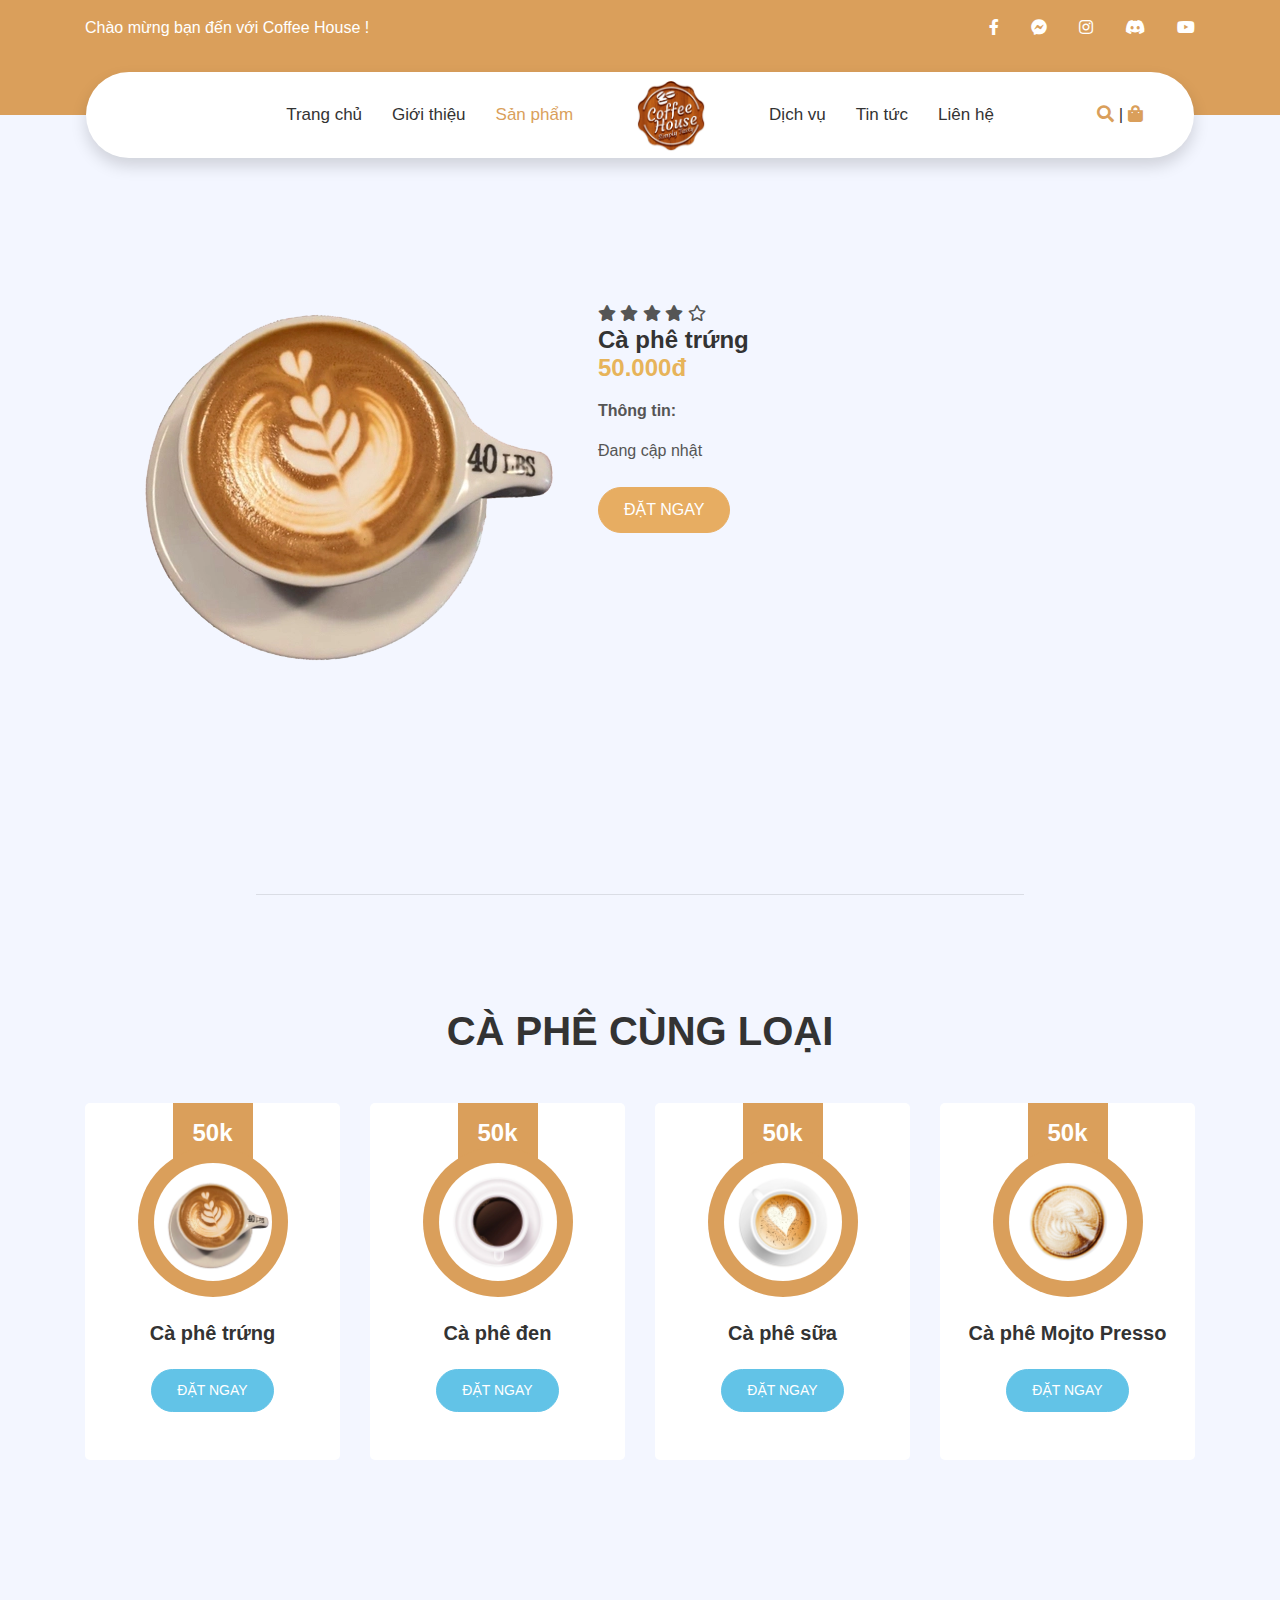
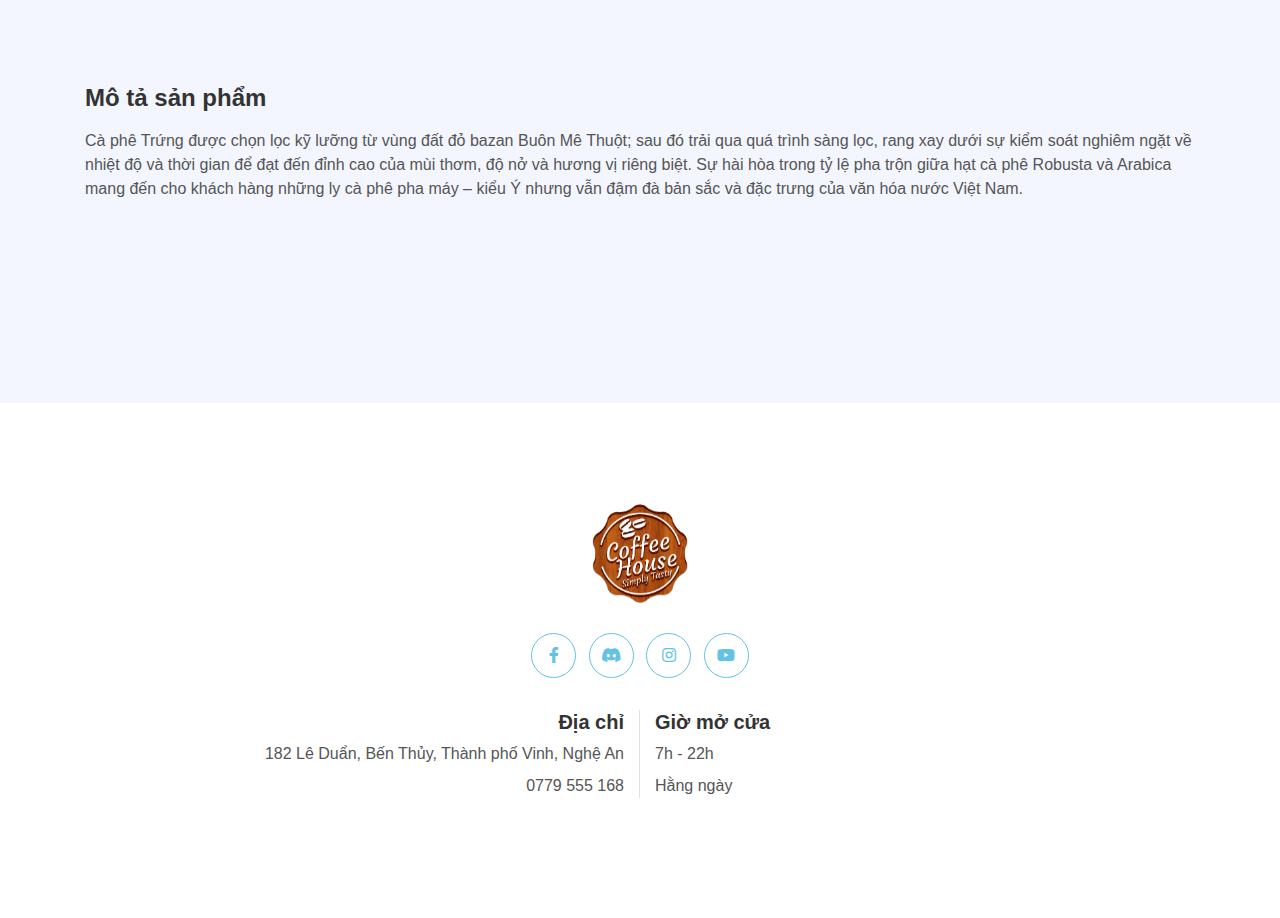
<file: cafe-trung.html>
<!DOCTYPE html>
<html lang="en">

<head>
    <meta charset="utf-8">
    <title>Coffee House</title>
    <meta content="width=device-width, initial-scale=1.0" name="viewport">
    <link href="img/logo.png" rel="icon">
    <link rel="preconnect" href="https://fonts.gstatic.com">
    <link href="https://fonts.googleapis.com/css2?family=Poppins:wght@400;500;600;700&display=swap" rel="stylesheet">
    <link rel="stylesheet" href="https://cdnjs.cloudflare.com/ajax/libs/font-awesome/5.15.4/css/all.min.css" />
    <link href="lib/owlcarousel/assets/owl.carousel.min.css" rel="stylesheet">
    <link href="lib/lightbox/css/lightbox.min.css" rel="stylesheet">
    <link href="css/style.css" rel="stylesheet">
</head>

<body>
    <!-- Messenger Plugin chat Code -->
    <div id="fb-root"></div>

    <!-- Your Plugin chat code -->
    <div id="fb-customer-chat" class="fb-customerchat">
    </div>

    <script>
        var chatbox = document.getElementById('fb-customer-chat');
        chatbox.setAttribute("page_id", "105404452336925");
        chatbox.setAttribute("attribution", "biz_inbox");
    </script>

    <!-- Your SDK code -->
    <script>
        window.fbAsyncInit = function () {
            FB.init({
                xfbml: true,
                version: 'v15.0'
            });
        };

        (function (d, s, id) {
            var js, fjs = d.getElementsByTagName(s)[0];
            if (d.getElementById(id)) return;
            js = d.createElement(s); js.id = id;
            js.src = 'https://connect.facebook.net/vi_VN/sdk/xfbml.customerchat.js';
            fjs.parentNode.insertBefore(js, fjs);
        }(document, 'script', 'facebook-jssdk'));
    </script>
    <!-- Topbar Start -->
    <div class="container-fluid bg-primary py-3 d-none d-md-block">
        <div class="container">
            <div class="row">
                <div class="col-md-6 text-center text-lg-left mb-2 mb-lg-0">
                    <div class="d-inline-flex align-items-center">
                        <p class="text-white pr-3">Chào mừng bạn đến với Coffee House !</p>
                    </div>
                </div>
                <div class="col-md-6 text-center text-lg-right">
                    <div class="d-inline-flex align-items-center">
                        <a class="text-white px-3" href="">
                            <i class="fab fa-facebook-f"></i>
                        </a>
                        <a class="text-white px-3" href="">
                            <i class="fab fa-facebook-messenger"></i>
                        </a>
                        <a class="text-white px-3" href="">
                            <i class="fab fa-instagram"></i>
                        </a>
                        <a class="text-white px-3" href="">
                            <i class="fab fa-discord"></i>
                        </a>
                        <a class="text-white pl-3" href="">
                            </i><i class="fab fa-youtube"></i>
                        </a>
                    </div>
                </div>
            </div>
        </div>
    </div>
    <!-- Topbar End -->


    <!-- Navbar Start -->
    <div class="container-fluid position-relative nav-bar p-0">
        <div class="container-lg position-relative p-0 px-lg-3" style="z-index: 9;">
            <nav class="navbar navbar-expand-lg bg-white navbar-light shadow p-lg-0">
                <a href="index.html" class="navbar-brand d-block d-lg-none">
                    <h1 class="m-0 display-4 text-primary"><img src="./img/logo.png" alt="" width="50"></h1>
                </a>
                <button type="button" class="navbar-toggler" data-toggle="collapse" data-target="#navbarCollapse">
                    <span class="navbar-toggler-icon"></span>
                </button>
                <div class="collapse navbar-collapse justify-content-between" id="navbarCollapse">
                    <div class="navbar-nav ml-auto py-0">
                        <a href="index.html" class="nav-item nav-link">Trang chủ</a>
                        <a href="gioithieu.html" class="nav-item nav-link">Giới thiệu</a>
                        <a href="sanpham.html" class="nav-item nav-link active">Sản phẩm</a>
                    </div>
                    <a href="index.html" class="navbar-brand mx-5 d-none d-lg-block">
                        <h1 class="m-0 display-4 text-primary"><img src="./img/logo.png" alt="" width="70"></h1>
                    </a>
                    <div class="navbar-nav mr-auto py-0">
                        <a href="dichvu.html" class="nav-item nav-link">Dịch vụ</a>
                        <a href="tintuc.html" class="nav-item nav-link">Tin tức</a>
                        <a href="lienhe.html" class="nav-item nav-link">Liên hệ</a>
                        <div class="cartgroup">
                            <a href=""><i class="fas fa-search"></i></a>
                            <span>|</span>
                            <a href="thanhthoan.html"><i class="fa fa-shopping-bag"></i></a>
                        </div>
                    </div>
                </div>
            </nav>
        </div>
    </div>
    <!-- Navbar End -->

    <!-- Content Start -->
    <div class="container-fluid py-5">
        <div class="container py-5">
            <div class="row justify-content-center">
                <div class="col-lg-7">
                    <h1 class="section-title position-relative text-center mb-5"></h1>
                </div>
            </div>
            <div class="row">
                <div class="col-lg-4" style="bottom: 70px; text-align:center">
                    <img src="img/cafetrung tachnen.png" alt="" style="max-width: 100%;">
                </div>
                <div class="col-lg-4">
                    <i class="fas fa-star"></i>
                    <i class="fas fa-star"></i>
                    <i class="fas fa-star"></i>
                    <i class="fas fa-star"></i>
                    <i class="far fa-star"></i>
                    <h4 class="font-weight-bold mb-3">
                        Cà phê trứng<p style="color: #e7b45a ;">50.000đ</p>
                    </h4>
                    <p><b>Thông tin:</b></p>
                    <p>Đang cập nhật</p>
                    <a href="thanhthoan.html" class="btn btn-primary mt-2">ĐẶT NGAY</a>
                </div>
            </div>
        </div>
    </div>
    <!-- Content End -->
    <hr  width="60%" style="align-items: center;">
    <div class="container-fluid py-5">
        <div class="container py-5">
            <div class="row justify-content-center">
                <div class="col-lg-6">
                    <h1 class="section-title position-relative text-center mb-5">CÀ PHÊ CÙNG LOẠI</h1>
                </div>
            </div>
            <div class="row" style="text-align:center">
                <div class="col-lg-3 col-md-6 mb-4 pb-2">
                    <div class="product-item d-flex flex-column align-items-center text-center bg-light rounded py-5 px-3">
                        <div class="bg-primary mt-n5 py-3" style="width: 80px;">
                            <h4 class="font-weight-bold text-white mb-0">50k</h4>
                        </div>
                        <div class="position-relative bg-primary rounded-circle mt-n3 mb-4 p-3"
                            style="width: 150px; height: 150px;">
                            <img class="rounded-circle w-100 h-100" src="img/cafetrung.png" style="object-fit: cover;">
                        </div>
                        <h5 class="font-weight-bold mb-4">Cà phê trứng</h5>
                        <a href="cafe-trung.html" class="btn btn-sm btn-secondary">ĐẶT NGAY</a>
                    </div>
                </div>
                <div class="col-lg-3 col-md-6 mb-4 pb-2">
                    <div class="product-item d-flex flex-column align-items-center text-center bg-light rounded py-5 px-3">
                        <div class="bg-primary mt-n5 py-3" style="width: 80px;">
                            <h4 class="font-weight-bold text-white mb-0">50k</h4>
                        </div>
                        <div class="position-relative bg-primary rounded-circle mt-n3 mb-4 p-3"
                            style="width: 150px; height: 150px;">
                            <img class="rounded-circle w-100 h-100" src="img/cafeden.png" style="object-fit: cover;">
                        </div>
                        <h5 class="font-weight-bold mb-4">Cà phê đen</h5>
                        <a href="" class="btn btn-sm btn-secondary">ĐẶT NGAY</a>
                    </div>
                </div>
                <div class="col-lg-3 col-md-6 mb-4 pb-2">
                    <div class="product-item d-flex flex-column align-items-center text-center bg-light rounded py-5 px-3">
                        <div class="bg-primary mt-n5 py-3" style="width: 80px;">
                            <h4 class="font-weight-bold text-white mb-0">50k</h4>
                        </div>
                        <div class="position-relative bg-primary rounded-circle mt-n3 mb-4 p-3"
                            style="width: 150px; height: 150px;">
                            <img class="rounded-circle w-100 h-100" src="img/cafesua.png" style="object-fit: cover;">
                        </div>
                        <h5 class="font-weight-bold mb-4">Cà phê sữa</h5>
                        <a href="" class="btn btn-sm btn-secondary">ĐẶT NGAY</a>
                    </div>
                </div>
                <div class="col-lg-3 col-md-6 mb-4 pb-2">
                    <div class="product-item d-flex flex-column align-items-center text-center bg-light rounded py-5 px-3">
                        <div class="bg-primary mt-n5 py-3" style="width: 80px;">
                            <h4 class="font-weight-bold text-white mb-0">50k</h4>
                        </div>
                        <div class="position-relative bg-primary rounded-circle mt-n3 mb-4 p-3"
                            style="width: 150px; height: 150px;">
                            <img class="rounded-circle w-100 h-100" src="img/Mojto Presso.png"
                                style="object-fit: cover;">
                        </div>
                        <h5 class="font-weight-bold mb-4">Cà phê Mojto Presso</h5>
                        <a href="" class="btn btn-sm btn-secondary">ĐẶT NGAY</a>
                    </div>
                </div>
            </div>
        </div>
    </div>
    <div class="container-fluid py-5">
        <div class="container py-5">
            <h4 class="font-weight-bold mb-3">Mô tả sản phẩm</h4>
            <p>Cà phê Trứng được chọn lọc kỹ lưỡng từ vùng đất đỏ bazan Buôn Mê Thuột; sau đó trải qua quá trình sàng lọc, rang xay dưới sự kiểm soát nghiêm ngặt về nhiệt độ và thời gian để đạt đến đỉnh cao của mùi thơm, độ nở và hương vị riêng biệt. Sự hài hòa trong tỷ lệ pha trộn giữa hạt cà phê Robusta và Arabica mang đến cho khách hàng những ly cà phê pha máy – kiểu Ý nhưng vẫn đậm đà bản sắc và đặc trưng của văn hóa nước Việt Nam.</p>
            
        </div>
    </div>
    <!-- Footer Start -->
    <div class="container-fluid footer bg-light py-5" style="margin-top: 90px;">
        <div class="container text-center py-5">
            <div class="row">
                <div class="col-12 mb-4">
                    <a href="index.html" class="navbar-brand m-0">
                        <h1 class="m-0 display-4 text-primary"><img src="./img/logo.png" alt=""width="100"></h1>
                    </a>
                </div>
                <div class="col-12 mb-4">
                    <a class="btn btn-outline-secondary btn-social mr-2" href="#"><i class="fab fa-facebook-f"></i></a>
                    <a class="btn btn-outline-secondary btn-social mr-2" href="#"><i class="fab fa-discord"></i></a>
                    <a class="btn btn-outline-secondary btn-social mr-2" href="#"><i class="fab fa-instagram"></i></a>
                    <a class="btn btn-outline-secondary btn-social" href="#"><i class="fab fa-youtube"></i></a>
                </div>
                <div class="col-12 mt-2 mb-4">
                    <div class="row">
                        <div class="col-sm-6 text-center text-sm-right border-right mb-3 mb-sm-0">
                            <h5 class="font-weight-bold mb-2">Địa chỉ</h5>
                            <p class="mb-2">182 Lê Duẩn, Bến Thủy, Thành phố Vinh, Nghệ An</p>
                            <p class="mb-0">0779 555 168</p>
                        </div>
                        <div class="col-sm-6 text-center text-sm-left">
                            <h5 class="font-weight-bold mb-2">Giờ mở cửa</h5>
                            <p class="mb-2">7h - 22h</p>
                            <p class="mb-0">Hằng ngày</p>
                        </div>
                    </div>
                </div>
            </div>
        </div>
    </div>
    <!-- Footer End -->

    <!-- JavaScript Libraries -->
    <script src="https://code.jquery.com/jquery-3.4.1.min.js"></script>
    <script src="https://stackpath.bootstrapcdn.com/bootstrap/4.4.1/js/bootstrap.bundle.min.js"></script>
    <script src="lib/easing/easing.min.js"></script>
    <script src="lib/waypoints/waypoints.min.js"></script>
    <script src="lib/owlcarousel/owl.carousel.min.js"></script>
    <script src="lib/isotope/isotope.pkgd.min.js"></script>
    <script src="lib/lightbox/js/lightbox.min.js"></script>

    <!-- Contact Javascript File -->
    <script src="mail/jqBootstrapValidation.min.js"></script>
    <script src="mail/contact.js"></script>

    <!-- Template Javascript -->
    <script src="js/main.js"></script>
</body>
</html>
</file>
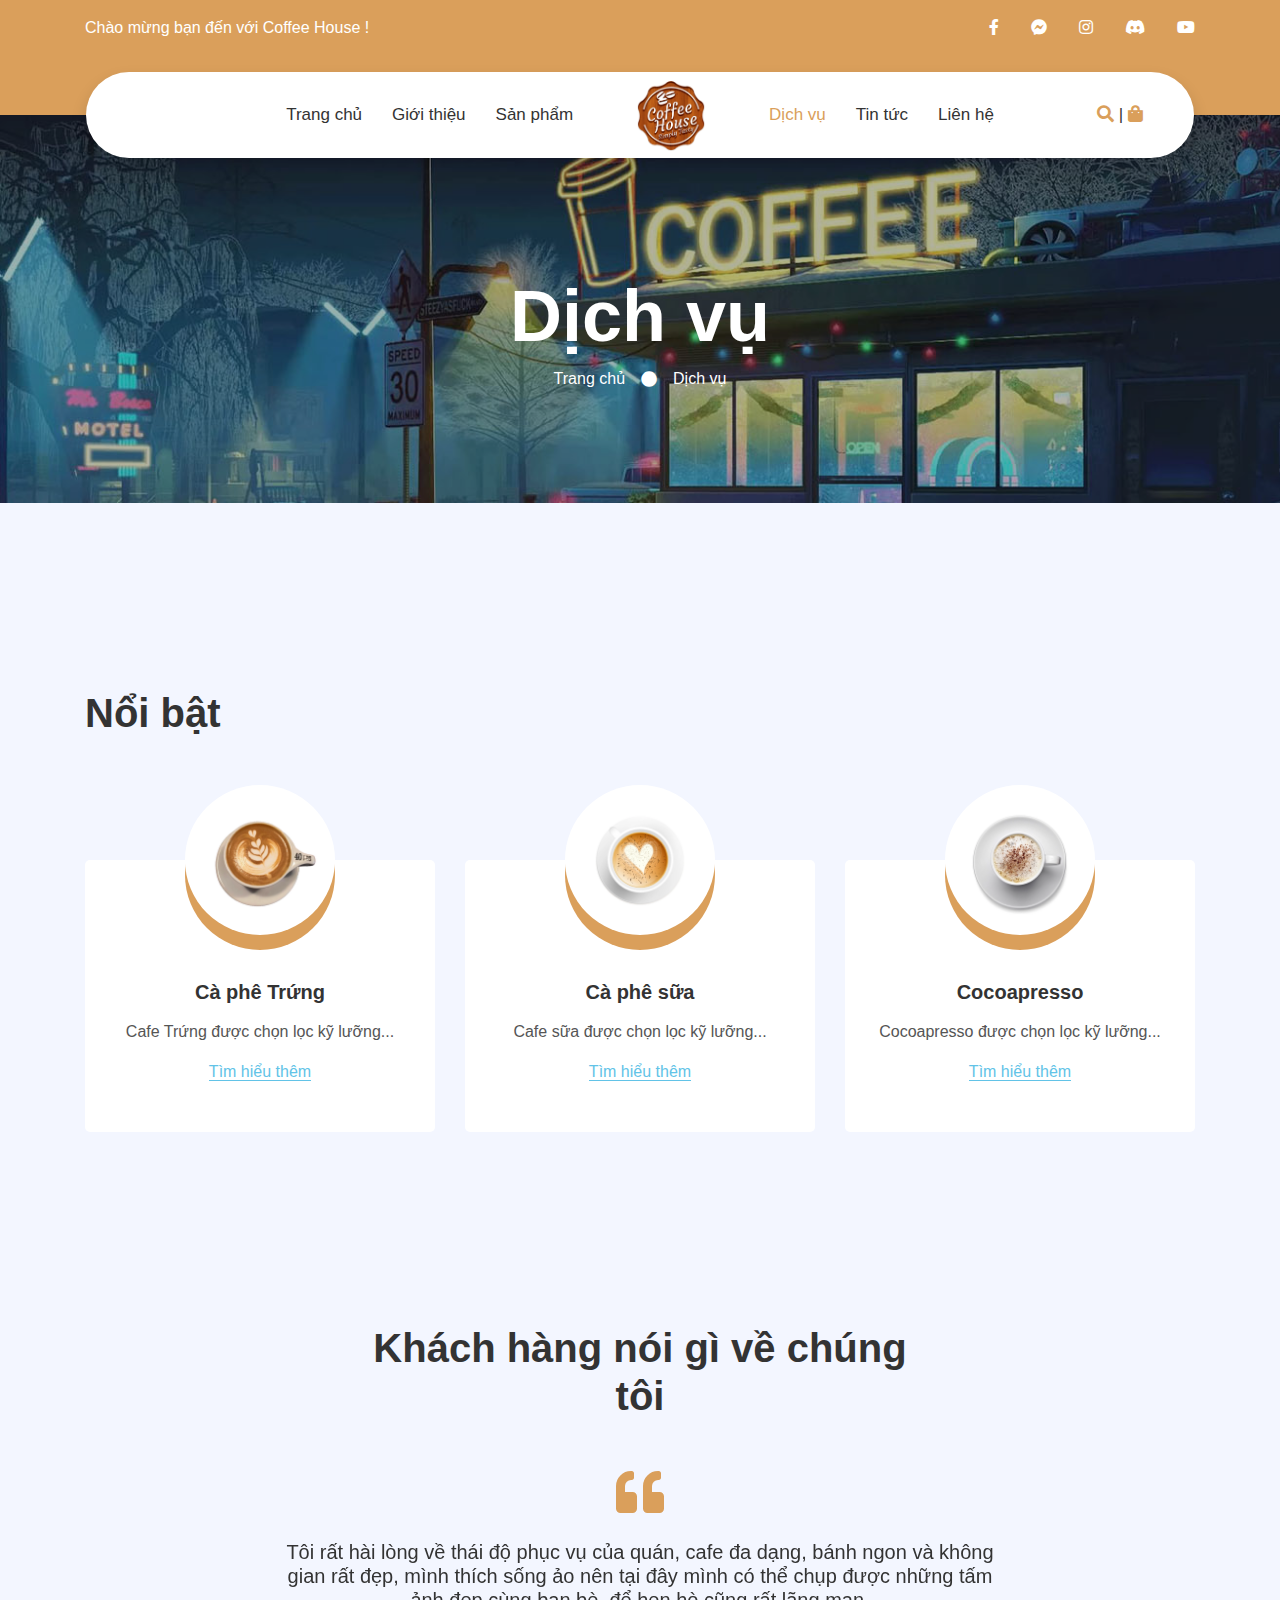
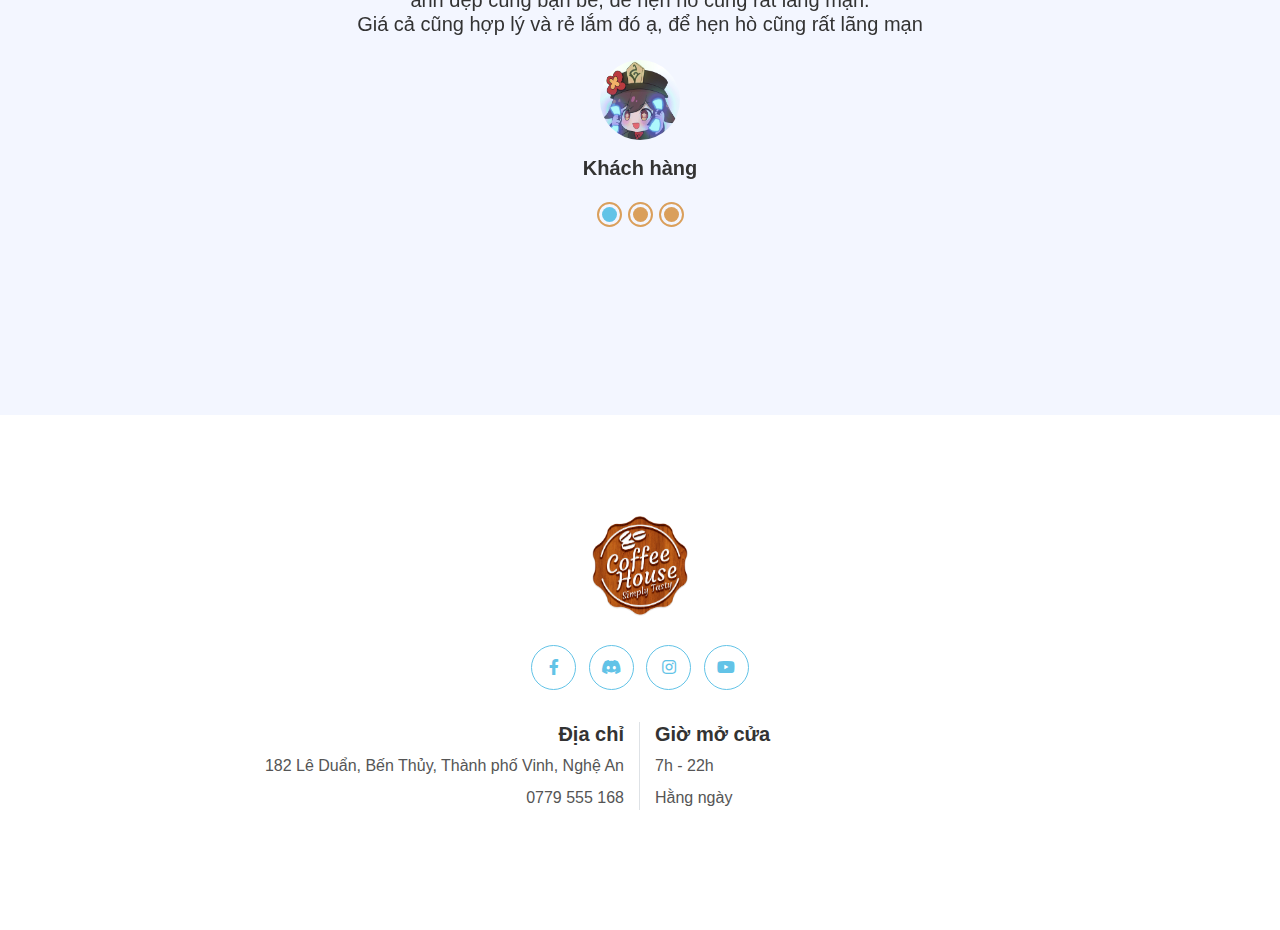
<file: dichvu.html>
<!DOCTYPE html>
<html lang="en">

<head>
    <meta charset="utf-8">
    <title>Coffee House</title>
    <meta content="width=device-width, initial-scale=1.0" name="viewport">
    <link href="img/logo.png" rel="icon">
    <link rel="preconnect" href="https://fonts.gstatic.com">
    <link href="https://fonts.googleapis.com/css2?family=Poppins:wght@400;500;600;700&display=swap" rel="stylesheet">
    <link rel="stylesheet" href="https://cdnjs.cloudflare.com/ajax/libs/font-awesome/5.15.4/css/all.min.css" />
    <link href="lib/owlcarousel/assets/owl.carousel.min.css" rel="stylesheet">
    <link href="lib/lightbox/css/lightbox.min.css" rel="stylesheet">
    <link href="css/style.css" rel="stylesheet">
</head>

<body>
    <!-- Messenger Plugin chat Code -->
    <div id="fb-root"></div>

    <!-- Your Plugin chat code -->
    <div id="fb-customer-chat" class="fb-customerchat">
    </div>

    <script>
      var chatbox = document.getElementById('fb-customer-chat');
      chatbox.setAttribute("page_id", "105404452336925");
      chatbox.setAttribute("attribution", "biz_inbox");
    </script>

    <!-- Your SDK code -->
    <script>
      window.fbAsyncInit = function() {
        FB.init({
          xfbml            : true,
          version          : 'v15.0'
        });
      };

      (function(d, s, id) {
        var js, fjs = d.getElementsByTagName(s)[0];
        if (d.getElementById(id)) return;
        js = d.createElement(s); js.id = id;
        js.src = 'https://connect.facebook.net/vi_VN/sdk/xfbml.customerchat.js';
        fjs.parentNode.insertBefore(js, fjs);
      }(document, 'script', 'facebook-jssdk'));
    </script>
    <!-- Topbar Start -->
    <div class="container-fluid bg-primary py-3 d-none d-md-block">
        <div class="container">
            <div class="row">
                <div class="col-md-6 text-center text-lg-left mb-2 mb-lg-0">
                    <div class="d-inline-flex align-items-center">
                        <p class="text-white pr-3">Chào mừng bạn đến với Coffee House !</p>
                    </div>
                </div>
                <div class="col-md-6 text-center text-lg-right">
                    <div class="d-inline-flex align-items-center">
                        <a class="text-white px-3" href="">
                            <i class="fab fa-facebook-f"></i>
                        </a>
                        <a class="text-white px-3" href="">
                            <i class="fab fa-facebook-messenger"></i>
                        </a>
                        <a class="text-white px-3" href="">
                            <i class="fab fa-instagram"></i>
                        </a>
                        <a class="text-white px-3" href="">
                            <i class="fab fa-discord"></i>
                        </a>
                        <a class="text-white pl-3" href="">
                            </i><i class="fab fa-youtube"></i>
                        </a>
                    </div>
                </div>
            </div>
        </div>
    </div>
    <!-- Topbar End -->


    <!-- Navbar Start -->
    <div class="container-fluid position-relative nav-bar p-0">
        <div class="container-lg position-relative p-0 px-lg-3" style="z-index: 9;">
            <nav class="navbar navbar-expand-lg bg-white navbar-light shadow p-lg-0">
                <a href="index.html" class="navbar-brand d-block d-lg-none">
                    <h1 class="m-0 display-4 text-primary"><img src="./img/logo.png" alt=""width="50"></h1>
                </a>
                <button type="button" class="navbar-toggler" data-toggle="collapse" data-target="#navbarCollapse">
                    <span class="navbar-toggler-icon"></span>
                </button>
                <div class="collapse navbar-collapse justify-content-between" id="navbarCollapse">
                    <div class="navbar-nav ml-auto py-0">
                        <a href="index.html" class="nav-item nav-link">Trang chủ</a>
                        <a href="gioithieu.html" class="nav-item nav-link">Giới thiệu</a>
                        <a href="sanpham.html" class="nav-item nav-link">Sản phẩm</a>
                    </div>
                    <a href="index.html" class="navbar-brand mx-5 d-none d-lg-block">
                        <h1 class="m-0 display-4 text-primary"><img src="./img/logo.png" alt=""width="70"></h1>
                    </a>
                    <div class="navbar-nav mr-auto py-0">
                        <a href="dichvu.html" class="nav-item nav-link active">Dịch vụ</a>
                        <a href="tintuc.html" class="nav-item nav-link">Tin tức</a>
                        <a href="lienhe.html" class="nav-item nav-link">Liên hệ</a>
                        <div class="cartgroup">
                            <a href="sanpham.html"><i class="fas fa-search"></i></a>
                            <span>|</span>
                            <a href="thanhthoan.html"><i class="fa fa-shopping-bag"></i></a>
                        </div>
                    </div>
                </div>
            </nav>
        </div>
    </div>
    <!-- Navbar End -->


    <!-- Header Start -->
    <div class="jumbotron jumbotron-fluid page-header" style="margin-bottom: 90px;">
        <div class="container text-center py-5">
            <h1 class="text-white display-3 mt-lg-5">Dịch vụ</h1>
            <div class="d-inline-flex align-items-center text-white">
                <p class="m-0"><a class="text-white" href="index.html">Trang chủ</a></p>
                <i class="fa fa-circle px-3"></i>
                <p class="m-0">Dịch vụ</p>
            </div>
        </div>
    </div>
    <!-- Header End -->


    <!-- Services Start -->
    <div class="container-fluid py-5">
        <div class="container py-5">
            <div class="row">
                <div class="col-lg-6">
                    <h1 class="section-title position-relative mb-5">Nổi bật</h1>
                </div>
                <div class="col-lg-6 mb-5 mb-lg-0 pb-5 pb-lg-0"></div>
            </div>
            <div class="row">
                <div class="col-12">
                    <div class="owl-carousel service-carousel">
                        <div class="service-item">
                            <div class="service-img mx-auto">
                                <a href="cafe-trung.html"><img class="rounded-circle w-100 h-100 bg-light p-3" src="img/cafetrung.png" style="object-fit: cover;"></a>
                            </div>
                            <div class="position-relative text-center bg-light rounded p-4 pb-5" style="margin-top: -75px;">
                                <h5 class="font-weight-semi-bold mt-5 mb-3 pt-5">Cà phê Trứng</h5>
                                <p>Cafe Trứng được chọn lọc kỹ lưỡng...</p>
                                <a href="" class="border-bottom border-secondary text-decoration-none text-secondary">Tìm hiểu thêm</a>
                                
                            </div>
                        </div>
                        <div class="service-item">
                            <div class="service-img mx-auto">
                                <img class="rounded-circle w-100 h-100 bg-light p-3" src="img/cafesua.png" style="object-fit: cover;">
                            </div>
                            <div class="position-relative text-center bg-light rounded p-4 pb-5" style="margin-top: -75px;">
                                <h5 class="font-weight-semi-bold mt-5 mb-3 pt-5">Cà phê sữa</h5>
                                <p>Cafe sữa được chọn lọc kỹ lưỡng...</p>
                                <a href="" class="border-bottom border-secondary text-decoration-none text-secondary">Tìm hiểu thêm</a>
                            </div>
                        </div>
                        <div class="service-item">
                            <div class="service-img mx-auto">
                                <img class="rounded-circle w-100 h-100 bg-light p-3" src="img/Cocoapresso.png" style="object-fit: cover;">
                            </div>
                            <div class="position-relative text-center bg-light rounded p-4 pb-5" style="margin-top: -75px;">
                                <h5 class="font-weight-semi-bold mt-5 mb-3 pt-5">Cocoapresso</h5>
                                <p>Cocoapresso được chọn lọc kỹ lưỡng...</p>
                                <a href="" class="border-bottom border-secondary text-decoration-none text-secondary">Tìm hiểu thêm</a>
                            </div>
                        </div>
                    </div>
                </div>
            </div>
        </div>
    </div>
    <!-- Services End -->


    <!-- Testimonial Start -->
    <div class="container-fluid py-5">
        <div class="container py-5">
            <div class="row justify-content-center">
                <div class="col-lg-6">
                    <h1 class="section-title position-relative text-center mb-5">Khách hàng nói gì về chúng tôi</h1>
                </div>
            </div>
            <div class="row justify-content-center">
                <div class="col-lg-8">
                    <div class="owl-carousel testimonial-carousel">
                        <div class="text-center">
                            <i class="fa fa-3x fa-quote-left text-primary mb-4"></i>
                            <h4 class="font-weight-light mb-4" style="font-size: 20px;">Tôi rất hài lòng về thái độ phục vụ của quán, cafe đa dạng, bánh ngon và không gian rất đẹp, mình thích sống ảo nên tại đây mình có thể chụp được những tấm ảnh đẹp cùng bạn bè, để hẹn hò cũng rất lãng mạn.<br>Giá cả cũng hợp lý và rẻ lắm đó ạ, để hẹn hò cũng rất lãng mạn</h4>
                            <img class="img-fluid mx-auto mb-3" src="img/khach-hang-1.gif" alt="">
                            <h5 class="font-weight-bold m-0">Khách hàng</h5>
                        </div>
                        <div class="text-center">
                            <i class="fa fa-3x fa-quote-left text-primary mb-4"></i>
                            <h4 class="font-weight-light mb-4" style="font-size: 20px;">Tôi rất hài lòng về thái độ phục vụ của quán, cafe đa dạng, bánh ngon và không gian rất đẹp, mình thích sống ảo nên tại đây mình có thể chụp được những tấm ảnh đẹp cùng bạn bè, để hẹn hò cũng rất lãng mạn.<br>Giá cả cũng hợp lý và rẻ lắm đó ạ, để hẹn hò cũng rất lãng mạn</h4>
                            <img class="img-fluid mx-auto mb-3" src="img/khach-hang-2.gif" alt="">
                            <h5 class="font-weight-bold m-0">Khách hàng</h5>
                        </div>
                        <div class="text-center">
                            <i class="fa fa-3x fa-quote-left text-primary mb-4"></i>
                            <h4 class="font-weight-light mb-4" style="font-size: 20px;">Tôi rất hài lòng về thái độ phục vụ của quán, cafe đa dạng, bánh ngon và không gian rất đẹp, mình thích sống ảo nên tại đây mình có thể chụp được những tấm ảnh đẹp cùng bạn bè, để hẹn hò cũng rất lãng mạn.<br>Giá cả cũng hợp lý và rẻ lắm đó ạ, để hẹn hò cũng rất lãng mạn</h4>
                            <img class="img-fluid mx-auto mb-3" src="img/khach-hang-3.gif" alt="">
                            <h5 class="font-weight-bold m-0">Khách hàng</h5>
                        </div>
                    </div>
                </div>
            </div>
        </div>
    </div>
    <!-- Testimonial End -->


    <!-- Footer Start -->
    <div class="container-fluid footer bg-light py-5" style="margin-top: 90px;">
        <div class="container text-center py-5">
            <div class="row">
                <div class="col-12 mb-4">
                    <a href="index.html" class="navbar-brand m-0">
                        <h1 class="m-0 display-4 text-primary"><img src="./img/logo.png" alt=""width="100"></h1>
                    </a>
                </div>
                <div class="col-12 mb-4">
                    <a class="btn btn-outline-secondary btn-social mr-2" href="#"><i class="fab fa-facebook-f"></i></a>
                    <a class="btn btn-outline-secondary btn-social mr-2" href="#"><i class="fab fa-discord"></i></a>
                    <a class="btn btn-outline-secondary btn-social mr-2" href="#"><i class="fab fa-instagram"></i></a>
                    <a class="btn btn-outline-secondary btn-social" href="#"><i class="fab fa-youtube"></i></a>
                </div>
                <div class="col-12 mt-2 mb-4">
                    <div class="row">
                        <div class="col-sm-6 text-center text-sm-right border-right mb-3 mb-sm-0">
                            <h5 class="font-weight-bold mb-2">Địa chỉ</h5>
                            <p class="mb-2">182 Lê Duẩn, Bến Thủy, Thành phố Vinh, Nghệ An</p>
                            <p class="mb-0">0779 555 168</p>
                        </div>
                        <div class="col-sm-6 text-center text-sm-left">
                            <h5 class="font-weight-bold mb-2">Giờ mở cửa</h5>
                            <p class="mb-2">7h - 22h</p>
                            <p class="mb-0">Hằng ngày</p>
                        </div>
                    </div>
                </div>
            </div>
        </div>
    </div>
    <!-- Footer End -->




    <!-- JavaScript Libraries -->
    <script src="https://code.jquery.com/jquery-3.4.1.min.js"></script>
    <script src="https://stackpath.bootstrapcdn.com/bootstrap/4.4.1/js/bootstrap.bundle.min.js"></script>
    <script src="lib/easing/easing.min.js"></script>
    <script src="lib/waypoints/waypoints.min.js"></script>
    <script src="lib/owlcarousel/owl.carousel.min.js"></script>
    <script src="lib/isotope/isotope.pkgd.min.js"></script>
    <script src="lib/lightbox/js/lightbox.min.js"></script>

    <!-- Contact Javascript File -->
    <script src="mail/jqBootstrapValidation.min.js"></script>
    <script src="mail/contact.js"></script>

    <!-- Template Javascript -->
    <script src="js/main.js"></script>

</body>

</html>
</file>
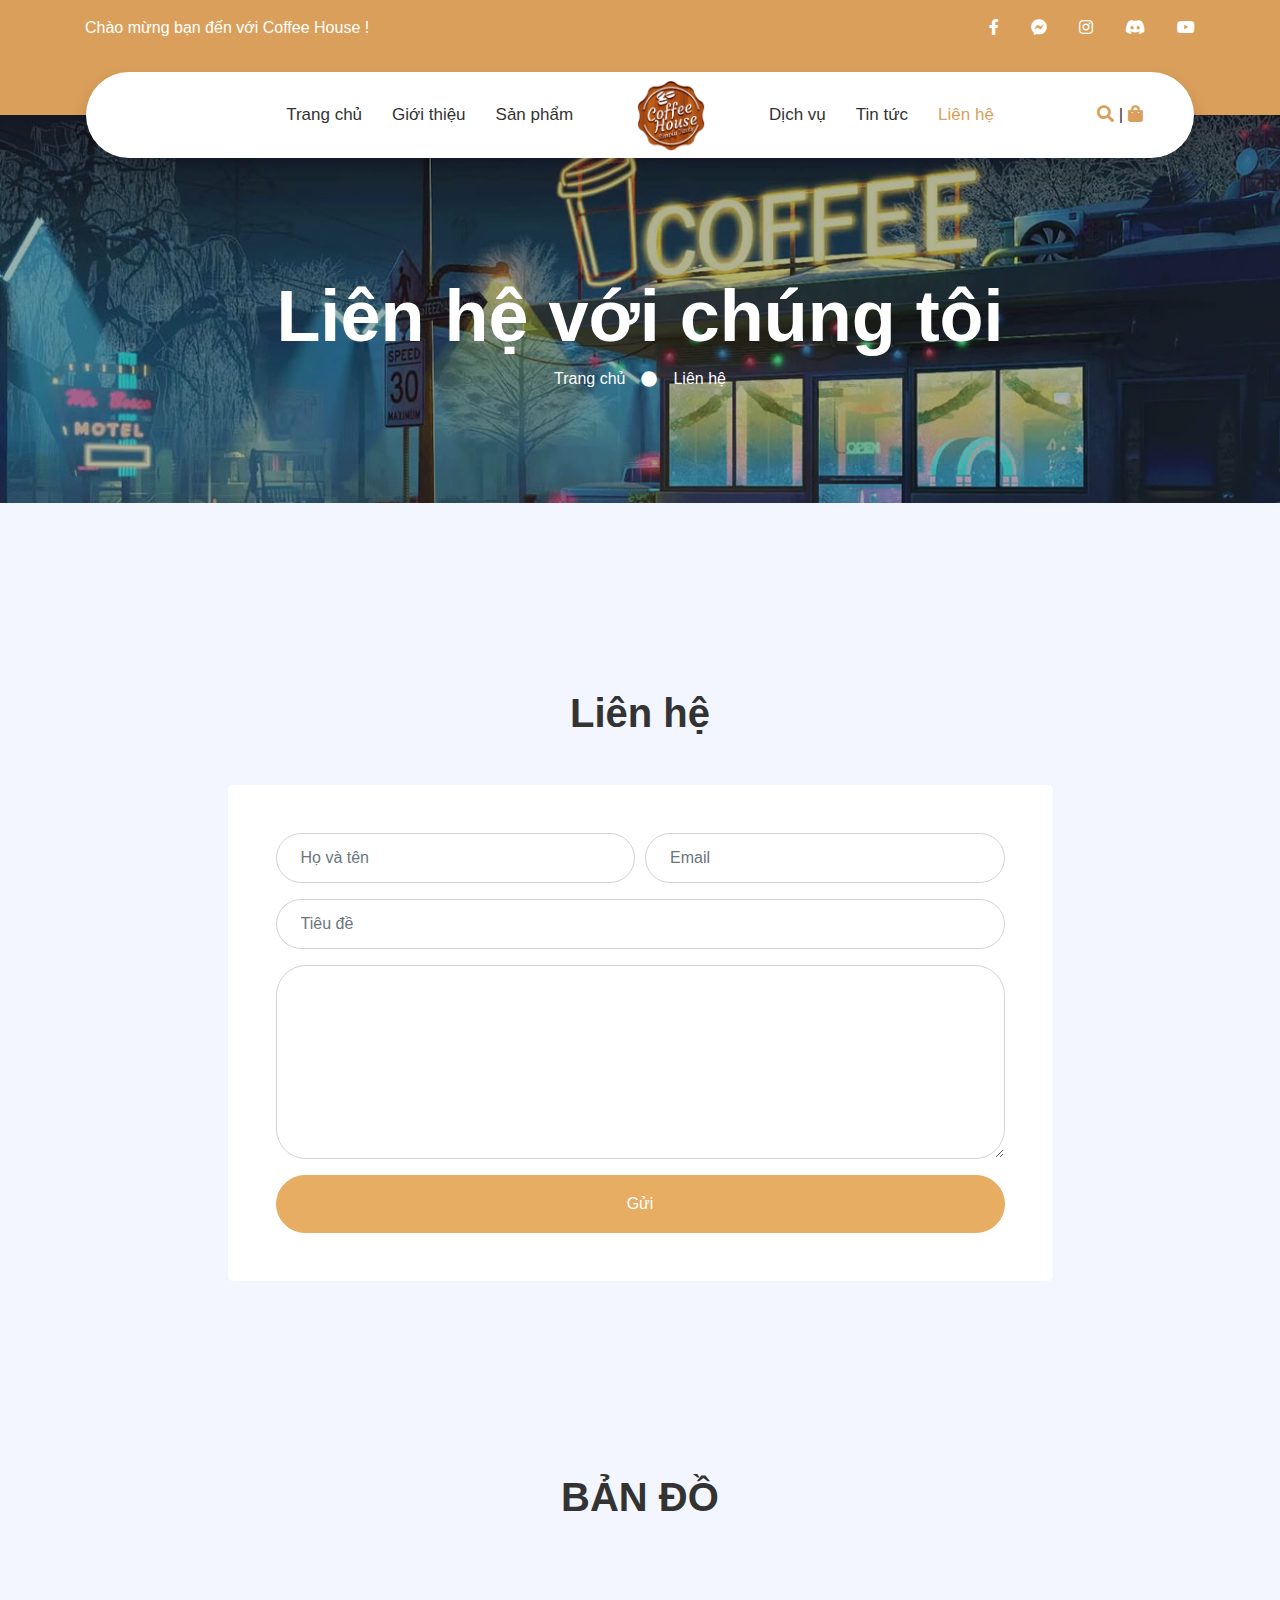
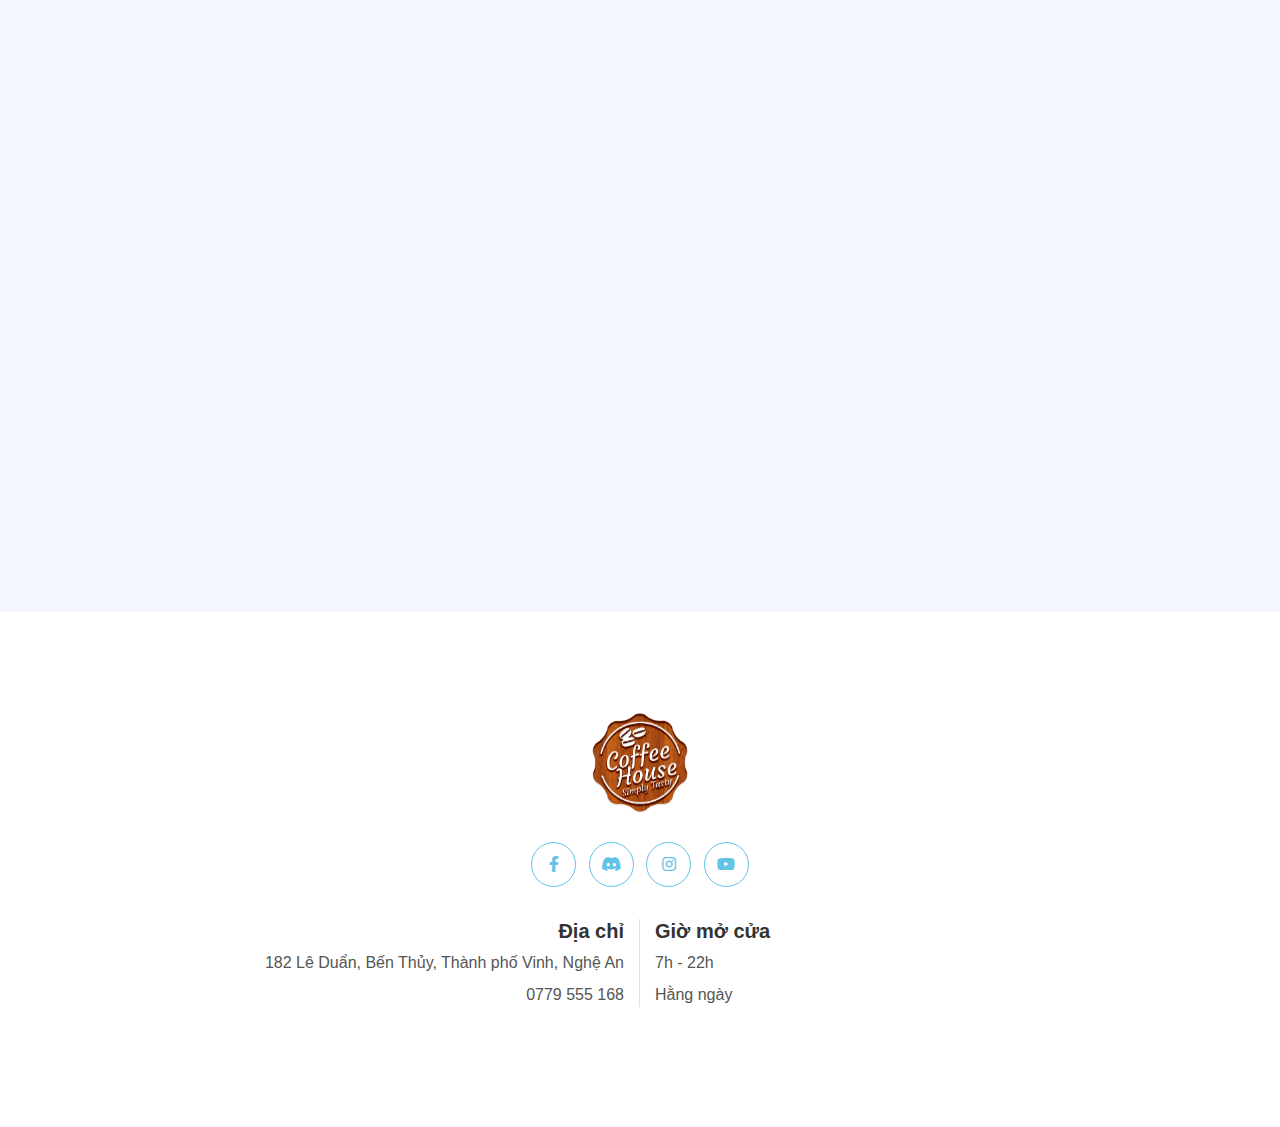
<file: lienhe.html>
<!DOCTYPE html>
<html lang="en">

<head>
    <meta charset="utf-8">
    <title>Coffee House</title>
    <meta content="width=device-width, initial-scale=1.0" name="viewport">
    <link href="img/logo.png" rel="icon">
    <link rel="preconnect" href="https://fonts.gstatic.com">
    <link href="https://fonts.googleapis.com/css2?family=Poppins:wght@400;500;600;700&display=swap" rel="stylesheet">
    <link rel="stylesheet" href="https://cdnjs.cloudflare.com/ajax/libs/font-awesome/5.15.4/css/all.min.css" />
    <link href="lib/owlcarousel/assets/owl.carousel.min.css" rel="stylesheet">
    <link href="lib/lightbox/css/lightbox.min.css" rel="stylesheet">
    <link href="css/style.css" rel="stylesheet">
</head>

<body>
    <!-- Messenger Plugin chat Code -->
    <div id="fb-root"></div>

    <!-- Your Plugin chat code -->
    <div id="fb-customer-chat" class="fb-customerchat">
    </div>

    <script>
      var chatbox = document.getElementById('fb-customer-chat');
      chatbox.setAttribute("page_id", "105404452336925");
      chatbox.setAttribute("attribution", "biz_inbox");
    </script>

    <!-- Your SDK code -->
    <script>
      window.fbAsyncInit = function() {
        FB.init({
          xfbml            : true,
          version          : 'v15.0'
        });
      };

      (function(d, s, id) {
        var js, fjs = d.getElementsByTagName(s)[0];
        if (d.getElementById(id)) return;
        js = d.createElement(s); js.id = id;
        js.src = 'https://connect.facebook.net/vi_VN/sdk/xfbml.customerchat.js';
        fjs.parentNode.insertBefore(js, fjs);
      }(document, 'script', 'facebook-jssdk'));
    </script>
    <!-- Topbar Start -->
    <div class="container-fluid bg-primary py-3 d-none d-md-block">
        <div class="container">
            <div class="row">
                <div class="col-md-6 text-center text-lg-left mb-2 mb-lg-0">
                    <div class="d-inline-flex align-items-center">
                        <p class="text-white pr-3">Chào mừng bạn đến với Coffee House !</p>
                    </div>
                </div>
                <div class="col-md-6 text-center text-lg-right">
                    <div class="d-inline-flex align-items-center">
                        <a class="text-white px-3" href="">
                            <i class="fab fa-facebook-f"></i>
                        </a>
                        <a class="text-white px-3" href="">
                            <i class="fab fa-facebook-messenger"></i>
                        </a>
                        <a class="text-white px-3" href="">
                            <i class="fab fa-instagram"></i>
                        </a>
                        <a class="text-white px-3" href="">
                            <i class="fab fa-discord"></i>
                        </a>
                        <a class="text-white pl-3" href="">
                            </i><i class="fab fa-youtube"></i>
                        </a>
                    </div>
                </div>
            </div>
        </div>
    </div>
    <!-- Topbar End -->


    <!-- Navbar Start -->
    <div class="container-fluid position-relative nav-bar p-0">
        <div class="container-lg position-relative p-0 px-lg-3" style="z-index: 9;">
            <nav class="navbar navbar-expand-lg bg-white navbar-light shadow p-lg-0">
                <a href="index.html" class="navbar-brand d-block d-lg-none">
                    <h1 class="m-0 display-4 text-primary"><img src="./img/logo.png" alt=""width="50"></h1>
                </a>
                <button type="button" class="navbar-toggler" data-toggle="collapse" data-target="#navbarCollapse">
                    <span class="navbar-toggler-icon"></span>
                </button>
                <div class="collapse navbar-collapse justify-content-between" id="navbarCollapse">
                    <div class="navbar-nav ml-auto py-0">
                        <a href="index.html" class="nav-item nav-link">Trang chủ</a>
                        <a href="gioithieu.html" class="nav-item nav-link">Giới thiệu</a>
                        <a href="sanpham.html" class="nav-item nav-link">Sản phẩm</a>
                    </div>
                    <a href="index.html" class="navbar-brand mx-5 d-none d-lg-block">
                        <h1 class="m-0 display-4 text-primary"><img src="./img/logo.png" alt=""width="70"></h1>
                    </a>
                    <div class="navbar-nav mr-auto py-0">
                        <a href="dichvu.html" class="nav-item nav-link">Dịch vụ</a>
                        <a href="tintuc.html" class="nav-item nav-link">Tin tức</a>
                        <a href="lienhe.html" class="nav-item nav-link active">Liên hệ</a>
                        <div class="cartgroup">
                            <a href="sanpham.html"><i class="fas fa-search"></i></a>
                            <span>|</span>
                            <a href="thanhtoan.html"><i class="fa fa-shopping-bag"></i></a>
                        </div>
                    </div>
                </div>
            </nav>
        </div>
    </div>
    <!-- Navbar End -->


    <!-- Header Start -->
    <div class="jumbotron jumbotron-fluid page-header" style="margin-bottom: 90px;">
        <div class="container text-center py-5">
            <h1 class="text-white display-3 mt-lg-5">Liên hệ với chúng tôi</h1>
            <div class="d-inline-flex align-items-center text-white">
                <p class="m-0"><a class="text-white" href="">Trang chủ</a></p>
                <i class="fa fa-circle px-3"></i>
                <p class="m-0">Liên hệ</p>
            </div>
        </div>
    </div>
    <!-- Header End -->


    <!-- Contact Start -->
    <div class="container-fluid py-5">
        <div class="container py-5">
            <div class="row justify-content-center">
                <div class="col-lg-6">
                    <h1 class="section-title position-relative text-center mb-5">Liên hệ</h1>
                </div>
            </div>
            <div class="row justify-content-center">
                <div class="col-lg-9">
                    <div class="contact-form bg-light rounded p-5">
                        <div id="success"></div>
                        <form name="sentMessage" id="contactForm" novalidate="novalidate">
                            <div class="form-row">
                                <div class="col-sm-6 control-group">
                                    <input type="text" class="form-control p-4" id="name" placeholder="Họ và tên" required="required" data-validation-required-message="Vui lòng điền đầy đủ" />
                                    <p class="help-block text-danger"></p>
                                </div>
                                <div class="col-sm-6 control-group">
                                    <input type="email" class="form-control p-4" id="email" placeholder="Email" required="required" data-validation-required-message="Vui lòng điền đầy đủ" />
                                    <p class="help-block text-danger"></p>
                                </div>
                            </div>
                            <div class="control-group">
                                <input type="text" class="form-control p-4" id="subject" placeholder="Tiêu đề" required="required" data-validation-required-message="Vui lòng điền đầy đủ" />
                                <p class="help-block text-danger"></p>
                            </div>
                            <div class="control-group">
                                <textarea class="form-control p-4" rows="6" id="message" placeholder=" " required="required" data-validation-required-message="Vui lòng điền đầy đủ"></textarea>
                                <p class="help-block text-danger"></p>
                            </div>
                            <div>
                                <a href=""><button class="btn btn-primary btn-block py-3 px-5" type="submit" id="sendMessageButton">Gửi</button></a>
                            </div>
                        </form>
                    </div>
                </div>
            </div>
        </div>
    </div>
    <!-- Contact End -->
    <!-- MAP -->
    <div class="container-fluid py-5">
        <div class="container py-5">
            <div class="row justify-content-center">
                <div class="col-lg-7">
                    <h1 class="section-title position-relative text-center text-uppercase mb-5">Bản đồ </h1>
                    <section id="mu-google-map">
                        <iframe src="https://www.google.com/maps/embed?pb=!1m18!1m12!1m3!1d4582.3992560261195!2d105.69355565086191!3d18.659048669731295!2m3!1f0!2f0!3f0!3m2!1i1024!2i768!4f13.1!3m3!1m2!1s0x3139cddf0bf20f23%3A0x86154b56a284fa6d!2zVHLGsOG7nW5nIMSQ4bqhaSBo4buNYyBWaW5o!5e1!3m2!1svi!2s!4v1669442786045!5m2!1svi!2s" width="100%" height="450" frameborder="0" style="border:0" allowfullscreen=""></iframe>
                    </section>
                </div>
            </div>
        </div>
    </div>


    <!-- Footer Start -->
    <div class="container-fluid footer bg-light py-5" style="margin-top: 90px;">
        <div class="container text-center py-5">
            <div class="row">
                <div class="col-12 mb-4">
                    <a href="index.html" class="navbar-brand m-0">
                        <h1 class="m-0 display-4 text-primary"><img src="./img/logo.png" alt=""width="100"></h1>
                    </a>
                </div>
                <div class="col-12 mb-4">
                    <a class="btn btn-outline-secondary btn-social mr-2" href="#"><i class="fab fa-facebook-f"></i></a>
                    <a class="btn btn-outline-secondary btn-social mr-2" href="#"><i class="fab fa-discord"></i></a>
                    <a class="btn btn-outline-secondary btn-social mr-2" href="#"><i class="fab fa-instagram"></i></a>
                    <a class="btn btn-outline-secondary btn-social" href="#"><i class="fab fa-youtube"></i></a>
                </div>
                <div class="col-12 mt-2 mb-4">
                    <div class="row">
                        <div class="col-sm-6 text-center text-sm-right border-right mb-3 mb-sm-0">
                            <h5 class="font-weight-bold mb-2">Địa chỉ</h5>
                            <p class="mb-2">182 Lê Duẩn, Bến Thủy, Thành phố Vinh, Nghệ An</p>
                            <p class="mb-0">0779 555 168</p>
                        </div>
                        <div class="col-sm-6 text-center text-sm-left">
                            <h5 class="font-weight-bold mb-2">Giờ mở cửa</h5>
                            <p class="mb-2">7h - 22h</p>
                            <p class="mb-0">Hằng ngày</p>
                        </div>
                    </div>
                </div>
            </div>
        </div>
    </div>
    <!-- Footer End -->


    <!-- JavaScript Libraries -->
    <script src="https://code.jquery.com/jquery-3.4.1.min.js"></script>
    <script src="https://stackpath.bootstrapcdn.com/bootstrap/4.4.1/js/bootstrap.bundle.min.js"></script>
    <script src="lib/easing/easing.min.js"></script>
    <script src="lib/waypoints/waypoints.min.js"></script>
    <script src="lib/owlcarousel/owl.carousel.min.js"></script>
    <script src="lib/isotope/isotope.pkgd.min.js"></script>
    <script src="lib/lightbox/js/lightbox.min.js"></script>

    <!-- Contact Javascript File -->
    <script src="mail/jqBootstrapValidation.min.js"></script>
    <script src="mail/contact.js"></script>

    <!-- Template Javascript -->
    <script src="js/main.js"></script>
</body>

</html>
</file>
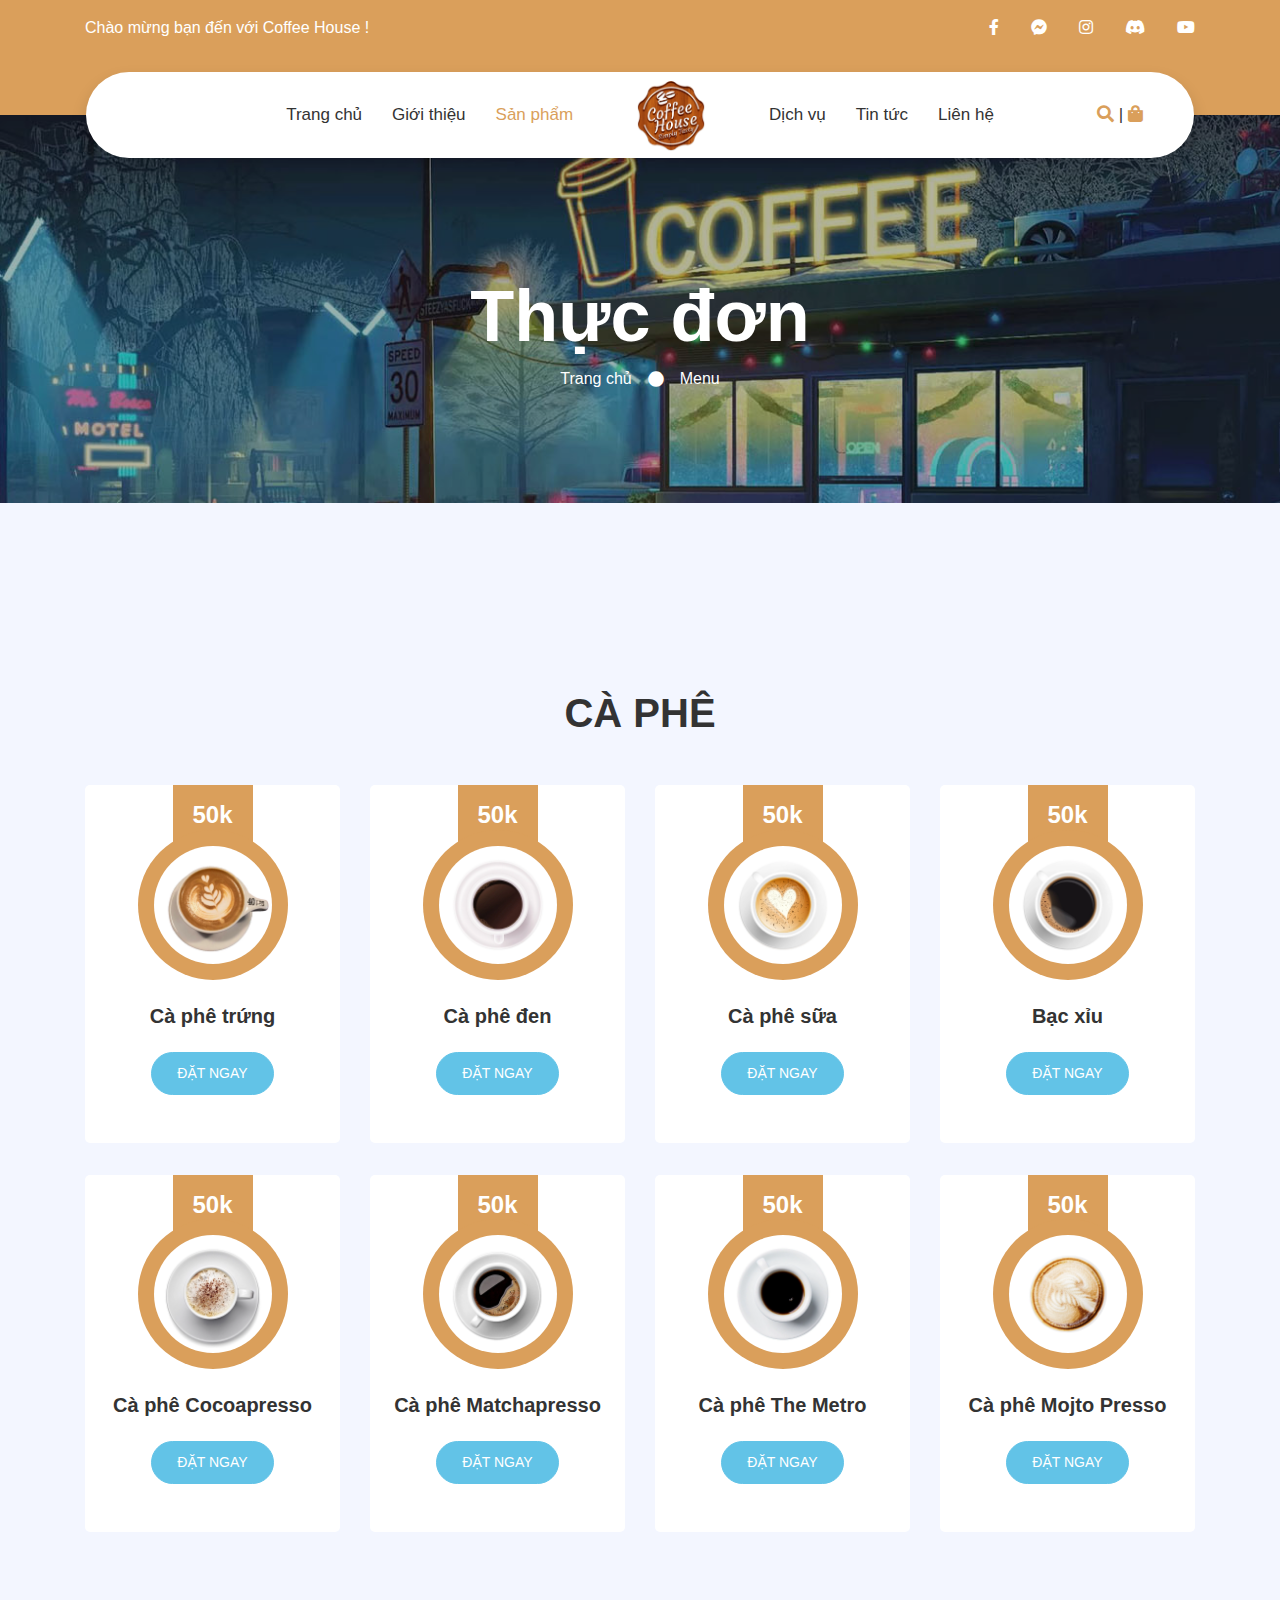
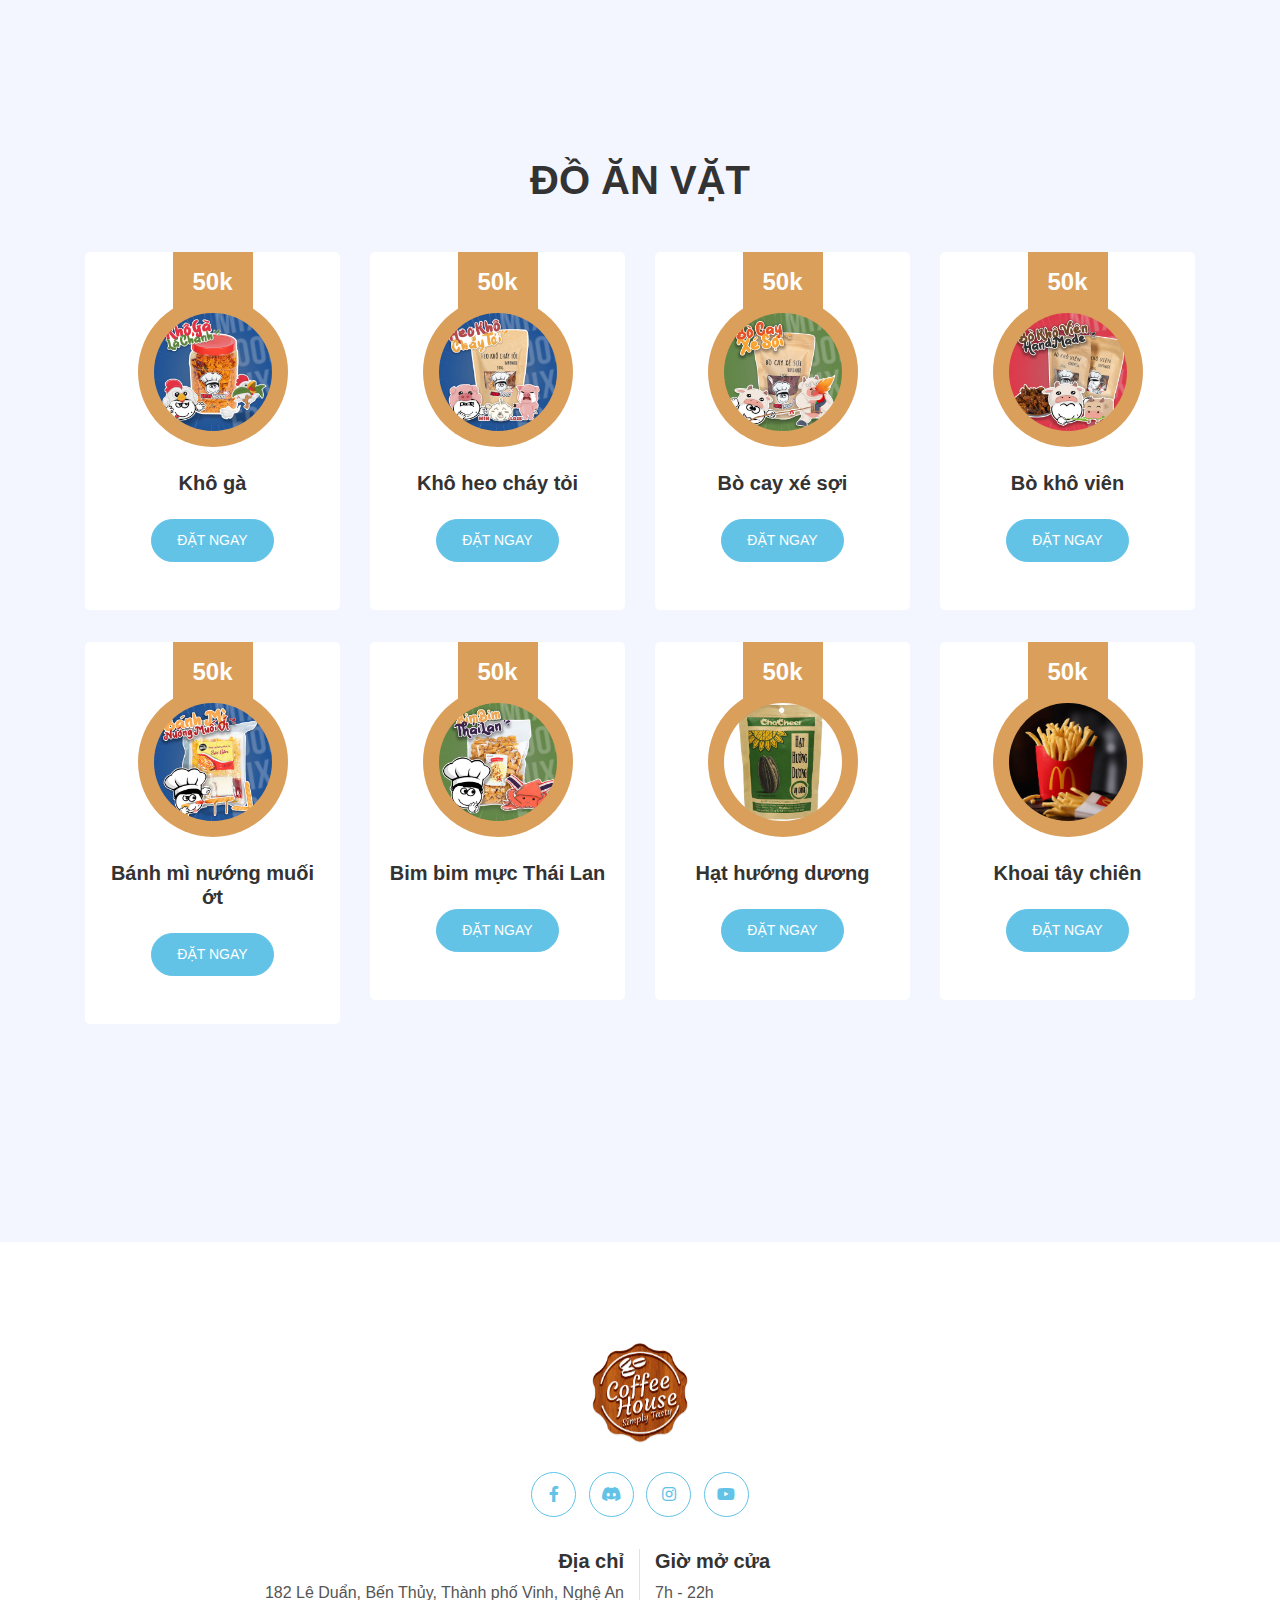
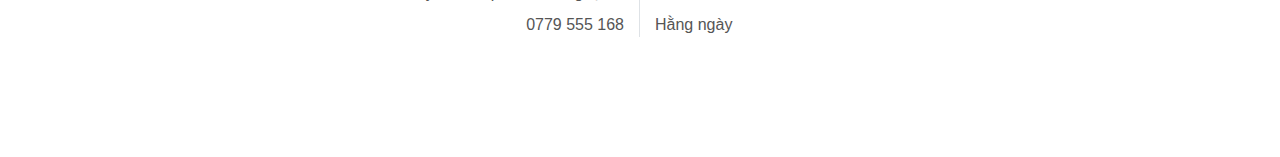
<file: sanpham.html>
<!DOCTYPE html>
<html lang="en">

<head>
    <meta charset="utf-8">
    <title>Coffee House</title>
    <meta content="width=device-width, initial-scale=1.0" name="viewport">
    <link href="img/logo.png" rel="icon">
    <link rel="preconnect" href="https://fonts.gstatic.com">
    <link href="https://fonts.googleapis.com/css2?family=Poppins:wght@400;500;600;700&display=swap" rel="stylesheet">
    <link rel="stylesheet" href="https://cdnjs.cloudflare.com/ajax/libs/font-awesome/5.15.4/css/all.min.css" />
    <link href="lib/owlcarousel/assets/owl.carousel.min.css" rel="stylesheet">
    <link href="lib/lightbox/css/lightbox.min.css" rel="stylesheet">
    <link href="css/style.css" rel="stylesheet">
</head>

<body>
    <!-- Messenger Plugin chat Code -->
    <div id="fb-root"></div>

    <!-- Your Plugin chat code -->
    <div id="fb-customer-chat" class="fb-customerchat">
    </div>

    <script>
        var chatbox = document.getElementById('fb-customer-chat');
        chatbox.setAttribute("page_id", "105404452336925");
        chatbox.setAttribute("attribution", "biz_inbox");
    </script>

    <!-- Your SDK code -->
    <script>
        window.fbAsyncInit = function () {
            FB.init({
                xfbml: true,
                version: 'v15.0'
            });
        };

        (function (d, s, id) {
            var js, fjs = d.getElementsByTagName(s)[0];
            if (d.getElementById(id)) return;
            js = d.createElement(s); js.id = id;
            js.src = 'https://connect.facebook.net/vi_VN/sdk/xfbml.customerchat.js';
            fjs.parentNode.insertBefore(js, fjs);
        }(document, 'script', 'facebook-jssdk'));
    </script>
    <!-- Topbar Start -->
    <div class="container-fluid bg-primary py-3 d-none d-md-block">
        <div class="container">
            <div class="row">
                <div class="col-md-6 text-center text-lg-left mb-2 mb-lg-0">
                    <div class="d-inline-flex align-items-center">
                        <p class="text-white pr-3">Chào mừng bạn đến với Coffee House !</p>
                    </div>
                </div>
                <div class="col-md-6 text-center text-lg-right">
                    <div class="d-inline-flex align-items-center">
                        <a class="text-white px-3" href="">
                            <i class="fab fa-facebook-f"></i>
                        </a>
                        <a class="text-white px-3" href="">
                            <i class="fab fa-facebook-messenger"></i>
                        </a>
                        <a class="text-white px-3" href="">
                            <i class="fab fa-instagram"></i>
                        </a>
                        <a class="text-white px-3" href="">
                            <i class="fab fa-discord"></i>
                        </a>
                        <a class="text-white pl-3" href="">
                            </i><i class="fab fa-youtube"></i>
                        </a>
                    </div>
                </div>
            </div>
        </div>
    </div>
    <!-- Topbar End -->


    <!-- Navbar Start -->
    <div class="container-fluid position-relative nav-bar p-0">
        <div class="container-lg position-relative p-0 px-lg-3" style="z-index: 9;">
            <nav class="navbar navbar-expand-lg bg-white navbar-light shadow p-lg-0">
                <a href="index.html" class="navbar-brand d-block d-lg-none">
                    <h1 class="m-0 display-4 text-primary"><img src="./img/logo.png" alt="" width="50"></h1>
                </a>
                <button type="button" class="navbar-toggler" data-toggle="collapse" data-target="#navbarCollapse">
                    <span class="navbar-toggler-icon"></span>
                </button>
                <div class="collapse navbar-collapse justify-content-between" id="navbarCollapse">
                    <div class="navbar-nav ml-auto py-0">
                        <a href="index.html" class="nav-item nav-link">Trang chủ</a>
                        <a href="gioithieu.html" class="nav-item nav-link">Giới thiệu</a>
                        <a href="sanpham.html" class="nav-item nav-link active">Sản phẩm</a>
                    </div>
                    <a href="index.html" class="navbar-brand mx-5 d-none d-lg-block">
                        <h1 class="m-0 display-4 text-primary"><img src="./img/logo.png" alt="" width="70"></h1>
                    </a>
                    <div class="navbar-nav mr-auto py-0">
                        <a href="dichvu.html" class="nav-item nav-link">Dịch vụ</a>
                        <a href="tintuc.html" class="nav-item nav-link">Tin tức</a>
                        <a href="lienhe.html" class="nav-item nav-link">Liên hệ</a>
                        <div class="cartgroup">
                            <a href=""><i class="fas fa-search"></i></a>
                            <span>|</span>
                            <a href="thanhtoan.html"><i class="fa fa-shopping-bag"></i></a>
                        </div>
                    </div>
                </div>
            </nav>
        </div>
    </div>
    <!-- Navbar End -->


    <!-- Header Start -->
    <div class="jumbotron jumbotron-fluid page-header" style="margin-bottom: 90px;">
        <div class="container text-center py-5">
            <h1 class="text-white display-3 mt-lg-5">Thực đơn</h1>
            <div class="d-inline-flex align-items-center text-white">
                <p class="m-0"><a class="text-white" href="index.html">Trang chủ</a></p>
                <i class="fa fa-circle px-3"></i>
                <p class="m-0">Menu</p>
            </div>
        </div>
    </div>
    <!-- Header End -->


    <!-- Products Start -->
    <div class="container-fluid py-5">
        <div class="container py-5">
            <div class="row justify-content-center">
                <div class="col-lg-6">
                    <h1 class="section-title position-relative text-center mb-5">CÀ PHÊ</h1>
                </div>
            </div>
            <div class="row">
                <div class="col-lg-3 col-md-6 mb-4 pb-2">
                    <div class="product-item d-flex flex-column align-items-center text-center bg-light rounded py-5 px-3">
                        <div class="bg-primary mt-n5 py-3" style="width: 80px;">
                            <h4 class="font-weight-bold text-white mb-0">50k</h4>
                        </div>
                        <div class="position-relative bg-primary rounded-circle mt-n3 mb-4 p-3"
                            style="width: 150px; height: 150px;">
                            <img class="rounded-circle w-100 h-100" src="img/cafetrung.png" style="object-fit: cover;">
                        </div>
                        <h5 class="font-weight-bold mb-4">Cà phê trứng</h5>
                        <a href="cafe-trung.html" class="btn btn-sm btn-secondary">ĐẶT NGAY</a>
                    </div>
                </div>
                <div class="col-lg-3 col-md-6 mb-4 pb-2">
                    <div class="product-item d-flex flex-column align-items-center text-center bg-light rounded py-5 px-3">
                        <div class="bg-primary mt-n5 py-3" style="width: 80px;">
                            <h4 class="font-weight-bold text-white mb-0">50k</h4>
                        </div>
                        <div class="position-relative bg-primary rounded-circle mt-n3 mb-4 p-3"
                            style="width: 150px; height: 150px;">
                            <img class="rounded-circle w-100 h-100" src="img/cafeden.png" style="object-fit: cover;">
                        </div>
                        <h5 class="font-weight-bold mb-4">Cà phê đen</h5>
                        <a href="" class="btn btn-sm btn-secondary">ĐẶT NGAY</a>
                    </div>
                </div>
                <div class="col-lg-3 col-md-6 mb-4 pb-2">
                    <div class="product-item d-flex flex-column align-items-center text-center bg-light rounded py-5 px-3">
                        <div class="bg-primary mt-n5 py-3" style="width: 80px;">
                            <h4 class="font-weight-bold text-white mb-0">50k</h4>
                        </div>
                        <div class="position-relative bg-primary rounded-circle mt-n3 mb-4 p-3"
                            style="width: 150px; height: 150px;">
                            <img class="rounded-circle w-100 h-100" src="img/cafesua.png" style="object-fit: cover;">
                        </div>
                        <h5 class="font-weight-bold mb-4">Cà phê sữa</h5>
                        <a href="" class="btn btn-sm btn-secondary">ĐẶT NGAY</a>
                    </div>
                </div>
                <div class="col-lg-3 col-md-6 mb-4 pb-2">
                    <div class="product-item d-flex flex-column align-items-center text-center bg-light rounded py-5 px-3">
                        <div class="bg-primary mt-n5 py-3" style="width: 80px;">
                            <h4 class="font-weight-bold text-white mb-0">50k</h4>
                        </div>
                        <div class="position-relative bg-primary rounded-circle mt-n3 mb-4 p-3"
                            style="width: 150px; height: 150px;">
                            <img class="rounded-circle w-100 h-100" src="img/bacxiu.png" style="object-fit: cover;">
                        </div>
                        <h5 class="font-weight-bold mb-4">Bạc xỉu</h5>
                        <a href="" class="btn btn-sm btn-secondary">ĐẶT NGAY</a>
                    </div>
                </div>
                <div class="col-lg-3 col-md-6 mb-4 pb-2">
                    <div class="product-item d-flex flex-column align-items-center text-center bg-light rounded py-5 px-3">
                        <div class="bg-primary mt-n5 py-3" style="width: 80px;">
                            <h4 class="font-weight-bold text-white mb-0">50k</h4>
                        </div>
                        <div class="position-relative bg-primary rounded-circle mt-n3 mb-4 p-3"
                            style="width: 150px; height: 150px;">
                            <img class="rounded-circle w-100 h-100" src="img/Cocoapresso.png"
                                style="object-fit: cover;">
                        </div>
                        <h5 class="font-weight-bold mb-4">Cà phê Cocoapresso</h5>
                        <a href="" class="btn btn-sm btn-secondary">ĐẶT NGAY</a>
                    </div>
                </div>
                <div class="col-lg-3 col-md-6 mb-4 pb-2">
                    <div class="product-item d-flex flex-column align-items-center text-center bg-light rounded py-5 px-3">
                        <div class="bg-primary mt-n5 py-3" style="width: 80px;">
                            <h4 class="font-weight-bold text-white mb-0">50k</h4>
                        </div>
                        <div class="position-relative bg-primary rounded-circle mt-n3 mb-4 p-3"
                            style="width: 150px; height: 150px;">
                            <img class="rounded-circle w-100 h-100" src="img/Matchapresso.png"
                                style="object-fit: cover;">
                        </div>
                        <h5 class="font-weight-bold mb-4">Cà phê Matchapresso</h5>
                        <a href="" class="btn btn-sm btn-secondary">ĐẶT NGAY</a>
                    </div>
                </div>
                <div class="col-lg-3 col-md-6 mb-4 pb-2">
                    <div class="product-item d-flex flex-column align-items-center text-center bg-light rounded py-5 px-3">
                        <div class="bg-primary mt-n5 py-3" style="width: 80px;">
                            <h4 class="font-weight-bold text-white mb-0">50k</h4>
                        </div>
                        <div class="position-relative bg-primary rounded-circle mt-n3 mb-4 p-3"
                            style="width: 150px; height: 150px;">
                            <img class="rounded-circle w-100 h-100" src="img/The Metro.png" style="object-fit: cover;">
                        </div>
                        <h5 class="font-weight-bold mb-4">Cà phê The Metro</h5>
                        <a href="" class="btn btn-sm btn-secondary">ĐẶT NGAY</a>
                    </div>
                </div>
                <div class="col-lg-3 col-md-6 mb-4 pb-2">
                    <div class="product-item d-flex flex-column align-items-center text-center bg-light rounded py-5 px-3">
                        <div class="bg-primary mt-n5 py-3" style="width: 80px;">
                            <h4 class="font-weight-bold text-white mb-0">50k</h4>
                        </div>
                        <div class="position-relative bg-primary rounded-circle mt-n3 mb-4 p-3"
                            style="width: 150px; height: 150px;">
                            <img class="rounded-circle w-100 h-100" src="img/Mojto Presso.png"
                                style="object-fit: cover;">
                        </div>
                        <h5 class="font-weight-bold mb-4">Cà phê Mojto Presso</h5>
                        <a href="" class="btn btn-sm btn-secondary">ĐẶT NGAY</a>
                    </div>
                </div>
            </div>
        </div>
    </div>
    <div class="container-fluid py-5">
        <div class="container py-5">
            <div class="row justify-content-center">
                <div class="col-lg-6">
                    <h1 class="section-title position-relative text-center mb-5">ĐỒ ĂN VẶT</h1>
                </div>
            </div>
            <div class="row">
                <div class="col-lg-3 col-md-6 mb-4 pb-2">
                    <div
                        class="product-item d-flex flex-column align-items-center text-center bg-light rounded py-5 px-3">
                        <div class="bg-primary mt-n5 py-3" style="width: 80px;">
                            <h4 class="font-weight-bold text-white mb-0">50k</h4>
                        </div>
                        <div class="position-relative bg-primary rounded-circle mt-n3 mb-4 p-3"
                            style="width: 150px; height: 150px;">
                            <img class="rounded-circle w-100 h-100" src="img/khogamixi.jpg" style="object-fit: cover;">
                        </div>
                        <h5 class="font-weight-bold mb-4">Khô gà</h5>
                        <a href="" class="btn btn-sm btn-secondary">ĐẶT NGAY</a>
                    </div>
                </div>
                <div class="col-lg-3 col-md-6 mb-4 pb-2">
                    <div
                        class="product-item d-flex flex-column align-items-center text-center bg-light rounded py-5 px-3">
                        <div class="bg-primary mt-n5 py-3" style="width: 80px;">
                            <h4 class="font-weight-bold text-white mb-0">50k</h4>
                        </div>
                        <div class="position-relative bg-primary rounded-circle mt-n3 mb-4 p-3"
                            style="width: 150px; height: 150px;">
                            <img class="rounded-circle w-100 h-100" src="img/khoheochaytoi.jpg"
                                style="object-fit: cover;">
                        </div>
                        <h5 class="font-weight-bold mb-4">Khô heo cháy tỏi</h5>
                        <a href="" class="btn btn-sm btn-secondary">ĐẶT NGAY</a>
                    </div>
                </div>
                <div class="col-lg-3 col-md-6 mb-4 pb-2">
                    <div
                        class="product-item d-flex flex-column align-items-center text-center bg-light rounded py-5 px-3">
                        <div class="bg-primary mt-n5 py-3" style="width: 80px;">
                            <h4 class="font-weight-bold text-white mb-0">50k</h4>
                        </div>
                        <div class="position-relative bg-primary rounded-circle mt-n3 mb-4 p-3"
                            style="width: 150px; height: 150px;">
                            <img class="rounded-circle w-100 h-100" src="img/bocayxesoi.jpg" style="object-fit: cover;">
                        </div>
                        <h5 class="font-weight-bold mb-4">Bò cay xé sợi</h5>
                        <a href="" class="btn btn-sm btn-secondary">ĐẶT NGAY</a>
                    </div>
                </div>
                <div class="col-lg-3 col-md-6 mb-4 pb-2">
                    <div
                        class="product-item d-flex flex-column align-items-center text-center bg-light rounded py-5 px-3">
                        <div class="bg-primary mt-n5 py-3" style="width: 80px;">
                            <h4 class="font-weight-bold text-white mb-0">50k</h4>
                        </div>
                        <div class="position-relative bg-primary rounded-circle mt-n3 mb-4 p-3"
                            style="width: 150px; height: 150px;">
                            <img class="rounded-circle w-100 h-100" src="img/bokhovien.jpg" style="object-fit: cover;">
                        </div>
                        <h5 class="font-weight-bold mb-4">Bò khô viên</h5>
                        <a href="" class="btn btn-sm btn-secondary">ĐẶT NGAY</a>
                    </div>
                </div>
                <div class="col-lg-3 col-md-6 mb-4 pb-2">
                    <div
                        class="product-item d-flex flex-column align-items-center text-center bg-light rounded py-5 px-3">
                        <div class="bg-primary mt-n5 py-3" style="width: 80px;">
                            <h4 class="font-weight-bold text-white mb-0">50k</h4>
                        </div>
                        <div class="position-relative bg-primary rounded-circle mt-n3 mb-4 p-3"
                            style="width: 150px; height: 150px;">
                            <img class="rounded-circle w-100 h-100" src="img/banhminuongmuoiot.jpg"
                                style="object-fit: cover;">
                        </div>
                        <h5 class="font-weight-bold mb-4">Bánh mì nướng muối ớt</h5>
                        <a href="" class="btn btn-sm btn-secondary">ĐẶT NGAY</a>
                    </div>
                </div>
                <div class="col-lg-3 col-md-6 mb-4 pb-2">
                    <div
                        class="product-item d-flex flex-column align-items-center text-center bg-light rounded py-5 px-3">
                        <div class="bg-primary mt-n5 py-3" style="width: 80px;">
                            <h4 class="font-weight-bold text-white mb-0">50k</h4>
                        </div>
                        <div class="position-relative bg-primary rounded-circle mt-n3 mb-4 p-3"
                            style="width: 150px; height: 150px;">
                            <img class="rounded-circle w-100 h-100" src="img/bimbim.jpg" style="object-fit: cover;">
                        </div>
                        <h5 class="font-weight-bold mb-4">Bim bim mực Thái Lan</h5>
                        <a href="" class="btn btn-sm btn-secondary">ĐẶT NGAY</a>
                    </div>
                </div>
                <div class="col-lg-3 col-md-6 mb-4 pb-2">
                    <div
                        class="product-item d-flex flex-column align-items-center text-center bg-light rounded py-5 px-3">
                        <div class="bg-primary mt-n5 py-3" style="width: 80px;">
                            <h4 class="font-weight-bold text-white mb-0">50k</h4>
                        </div>
                        <div class="position-relative bg-primary rounded-circle mt-n3 mb-4 p-3"
                            style="width: 150px; height: 150px;">
                            <img class="rounded-circle w-100 h-100" src="img/hathuongduong.jpg"
                                style="object-fit: cover;">
                        </div>
                        <h5 class="font-weight-bold mb-4">Hạt hướng dương</h5>
                        <a href="" class="btn btn-sm btn-secondary">ĐẶT NGAY</a>
                    </div>
                </div>
                <div class="col-lg-3 col-md-6 mb-4 pb-2">
                    <div
                        class="product-item d-flex flex-column align-items-center text-center bg-light rounded py-5 px-3">
                        <div class="bg-primary mt-n5 py-3" style="width: 80px;">
                            <h4 class="font-weight-bold text-white mb-0">50k</h4>
                        </div>
                        <div class="position-relative bg-primary rounded-circle mt-n3 mb-4 p-3"
                            style="width: 150px; height: 150px;">
                            <img class="rounded-circle w-100 h-100" src="img/khoaitaychien.png"
                                style="object-fit: cover;">
                        </div>
                        <h5 class="font-weight-bold mb-4">Khoai tây chiên</h5>
                        <a href="" class="btn btn-sm btn-secondary">ĐẶT NGAY</a>
                    </div>
                </div>
            </div>
        </div>
    </div>
    <!-- Products End -->


    <!-- Footer Start -->
    <div class="container-fluid footer bg-light py-5" style="margin-top: 90px;">
        <div class="container text-center py-5">
            <div class="row">
                <div class="col-12 mb-4">
                    <a href="index.html" class="navbar-brand m-0">
                        <h1 class="m-0 display-4 text-primary"><img src="./img/logo.png" alt="" width="100"></h1>
                    </a>
                </div>
                <div class="col-12 mb-4">
                    <a class="btn btn-outline-secondary btn-social mr-2" href="#"><i class="fab fa-facebook-f"></i></a>
                    <a class="btn btn-outline-secondary btn-social mr-2" href="#"><i class="fab fa-discord"></i></a>
                    <a class="btn btn-outline-secondary btn-social mr-2" href="#"><i class="fab fa-instagram"></i></a>
                    <a class="btn btn-outline-secondary btn-social" href="#"><i class="fab fa-youtube"></i></a>
                </div>
                <div class="col-12 mt-2 mb-4">
                    <div class="row">
                        <div class="col-sm-6 text-center text-sm-right border-right mb-3 mb-sm-0">
                            <h5 class="font-weight-bold mb-2">Địa chỉ</h5>
                            <p class="mb-2">182 Lê Duẩn, Bến Thủy, Thành phố Vinh, Nghệ An</p>
                            <p class="mb-0">0779 555 168</p>
                        </div>
                        <div class="col-sm-6 text-center text-sm-left">
                            <h5 class="font-weight-bold mb-2">Giờ mở cửa</h5>
                            <p class="mb-2">7h - 22h</p>
                            <p class="mb-0">Hằng ngày</p>
                        </div>
                    </div>
                </div>
            </div>
        </div>
    </div>
    <!-- Footer End -->



    <!-- JavaScript Libraries -->
    <script src="https://code.jquery.com/jquery-3.4.1.min.js"></script>
    <script src="https://stackpath.bootstrapcdn.com/bootstrap/4.4.1/js/bootstrap.bundle.min.js"></script>
    <script src="lib/easing/easing.min.js"></script>
    <script src="lib/waypoints/waypoints.min.js"></script>
    <script src="lib/owlcarousel/owl.carousel.min.js"></script>
    <script src="lib/isotope/isotope.pkgd.min.js"></script>
    <script src="lib/lightbox/js/lightbox.min.js"></script>

    <!-- Contact Javascript File -->
    <script src="mail/jqBootstrapValidation.min.js"></script>
    <script src="mail/contact.js"></script>

    <!-- Template Javascript -->
    <script src="js/main.js"></script>
</body>

</html>
</file>
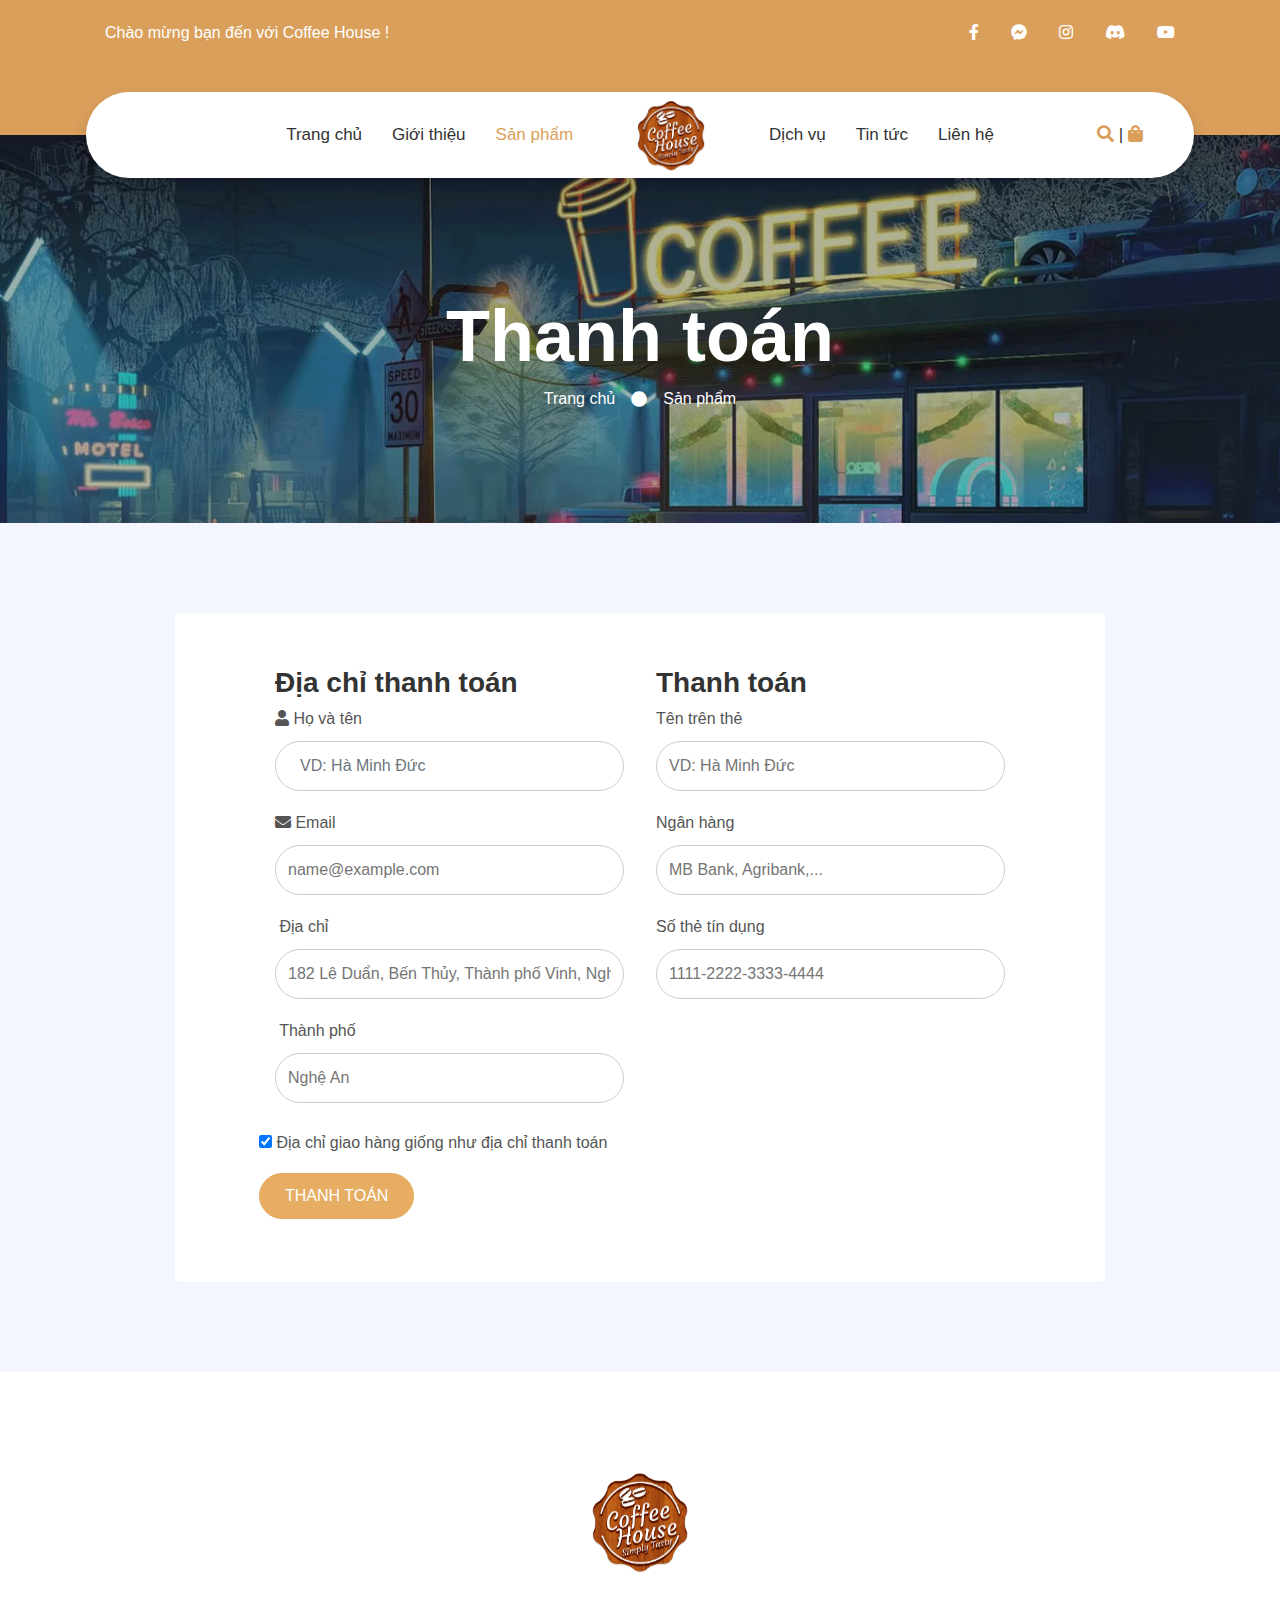
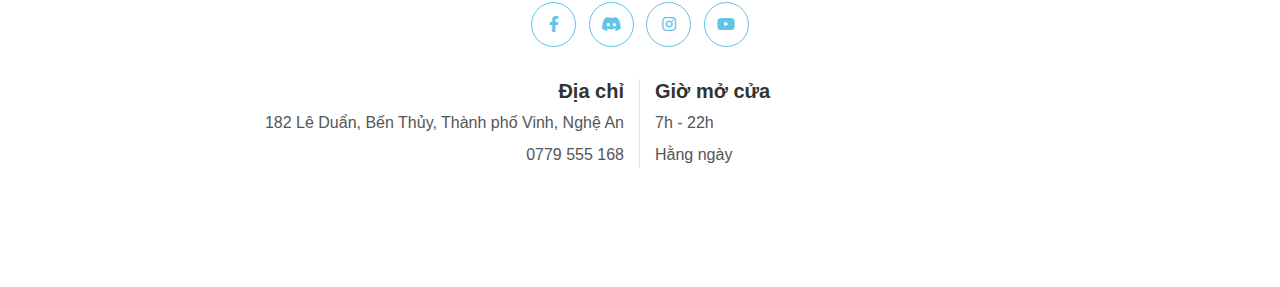
<file: thanhthoan.html>
<!DOCTYPE html>
<html lang="en">

<head>
    <meta charset="utf-8">
    <title>Coffee House</title>
    <meta content="width=device-width, initial-scale=1.0" name="viewport">
    <link href="img/logo.png" rel="icon">
    <link rel="preconnect" href="https://fonts.gstatic.com">
    <link href="https://fonts.googleapis.com/css2?family=Poppins:wght@400;500;600;700&display=swap" rel="stylesheet">
    <link rel="stylesheet" href="https://cdnjs.cloudflare.com/ajax/libs/font-awesome/5.15.4/css/all.min.css" />
    <link href="lib/owlcarousel/assets/owl.carousel.min.css" rel="stylesheet">
    <link href="lib/lightbox/css/lightbox.min.css" rel="stylesheet">
    <link href="css/style.css" rel="stylesheet">
    <style>
        
        * {
          box-sizing: border-box;
        }
        
        .row {
          display: -ms-flexbox; /* IE10 */
          display: flex;
          -ms-flex-wrap: wrap; /* IE10 */
          flex-wrap: wrap;
          margin: auto;
        }
        
        .col-25 {
          -ms-flex: 25%; /* IE10 */
          flex: 25%;
        }
        
        .col-50 {
          -ms-flex: 50%; /* IE10 */
          flex: 50%;
        }
        
        .col-75 {
          -ms-flex: 75%; /* IE10 */
          flex: 75%;
        }
        
        .col-25,
        .col-50,
        .col-75 {
          padding: 0 16px;
        }
        
        .container {
          background-color: none;
          padding: 5px 20px 15px 20px;
          border-radius: 3px;
        }
        
        input[type=text] {
          width: 100%;
          margin-bottom: 20px;
          padding: 12px;
          border: 1px solid #ccc;
          border-radius: 30px;
        }
        
        label {
          margin-bottom: 10px;
          display: block;
        }
        hr {
          border: 1px solid lightgrey;
        }
        
        span.price {
          float: right;
          color: grey;
        }
        
        /* Responsive layout - when the screen is less than 800px wide, make the two columns stack on top of each other instead of next to each other (also change the direction - make the "cart" column go on top) */
        @media (max-width: 800px) {
          .row {
            flex-direction: column-reverse;
          }
          .col-25 {
            margin-bottom: 20px;
          }
        }
        </style>
</head>

<body>
    <!-- Messenger Plugin chat Code -->
    <div id="fb-root"></div>

    <!-- Your Plugin chat code -->
    <div id="fb-customer-chat" class="fb-customerchat">
    </div>

    <script>
      var chatbox = document.getElementById('fb-customer-chat');
      chatbox.setAttribute("page_id", "105404452336925");
      chatbox.setAttribute("attribution", "biz_inbox");
    </script>

    <!-- Your SDK code -->
    <script>
      window.fbAsyncInit = function() {
        FB.init({
          xfbml            : true,
          version          : 'v15.0'
        });
      };

      (function(d, s, id) {
        var js, fjs = d.getElementsByTagName(s)[0];
        if (d.getElementById(id)) return;
        js = d.createElement(s); js.id = id;
        js.src = 'https://connect.facebook.net/vi_VN/sdk/xfbml.customerchat.js';
        fjs.parentNode.insertBefore(js, fjs);
      }(document, 'script', 'facebook-jssdk'));
    </script>
    <!-- Topbar Start -->
    <div class="container-fluid bg-primary py-3 d-none d-md-block">
        <div class="container">
            <div class="row">
                <div class="col-md-6 text-center text-lg-left mb-2 mb-lg-0">
                    <div class="d-inline-flex align-items-center">
                        <p class="text-white pr-3">Chào mừng bạn đến với Coffee House !</p>
                    </div>
                </div>
                <div class="col-md-6 text-center text-lg-right">
                    <div class="d-inline-flex align-items-center">
                        <a class="text-white px-3" href="">
                            <i class="fab fa-facebook-f"></i>
                        </a>
                        <a class="text-white px-3" href="">
                            <i class="fab fa-facebook-messenger"></i>
                        </a>
                        <a class="text-white px-3" href="">
                            <i class="fab fa-instagram"></i>
                        </a>
                        <a class="text-white px-3" href="">
                            <i class="fab fa-discord"></i>
                        </a>
                        <a class="text-white pl-3" href="">
                            </i><i class="fab fa-youtube"></i>
                        </a>
                    </div>
                </div>
            </div>
        </div>
    </div>
    <!-- Topbar End -->


    <!-- Navbar Start -->
    <div class="container-fluid position-relative nav-bar p-0">
        <div class="container-lg position-relative p-0 px-lg-3" style="z-index: 9;">
            <nav class="navbar navbar-expand-lg bg-white navbar-light shadow p-lg-0">
                <a href="index.html" class="navbar-brand d-block d-lg-none">
                    <h1 class="m-0 display-4 text-primary"><img src="./img/logo.png" alt=""width="50"></h1>
                </a>
                <button type="button" class="navbar-toggler" data-toggle="collapse" data-target="#navbarCollapse">
                    <span class="navbar-toggler-icon"></span>
                </button>
                <div class="collapse navbar-collapse justify-content-between" id="navbarCollapse">
                    <div class="navbar-nav ml-auto py-0">
                        <a href="index.html" class="nav-item nav-link">Trang chủ</a>
                        <a href="gioithieu.html" class="nav-item nav-link">Giới thiệu</a>
                        <a href="sanpham.html" class="nav-item nav-link active">Sản phẩm</a>
                    </div>
                    <a href="index.html" class="navbar-brand mx-5 d-none d-lg-block">
                        <h1 class="m-0 display-4 text-primary"><img src="./img/logo.png" alt=""width="70"></h1>
                    </a>
                    <div class="navbar-nav mr-auto py-0">
                        <a href="dichvu.html" class="nav-item nav-link">Dịch vụ</a>
                        <a href="tintuc.html" class="nav-item nav-link">Tin tức</a>
                        <a href="lienhe.html" class="nav-item nav-link">Liên hệ</a>
                        <div class="cartgroup">
                            <a href=""><i class="fas fa-search"></i></a>
                            <span>|</span>
                            <a href="thanhthoan.html"><i class="fa fa-shopping-bag"></i></a>
                        </div>
                    </div>
                </div>
            </nav>
        </div>
    </div>
    <!-- Navbar End -->


    <!-- Header Start -->
    <div class="jumbotron jumbotron-fluid page-header" style="margin-bottom: 90px;">
        <div class="container text-center py-5">
            <h1 class="text-white display-3 mt-lg-5">Thanh toán</h1>
            <div class="d-inline-flex align-items-center text-white">
                <p class="m-0"><a class="text-white" href="">Trang chủ</a></p>
                <i class="fa fa-circle px-3"></i>
                <p class="m-0">Sản phẩm</p>
            </div>
        </div>
    </div>
    <!-- Header End -->

    <!-- Banking -->
    <div class="row justify-content-center">
      <div class="col-lg-9">
        <div class="contact-form bg-light rounded p-5">
          <div class="row">
      <div class="col-75">
        <div class="container">
          <form action="/action_page.php">
          
            <div class="row">
              <div class="col-50">
                <h3>Địa chỉ thanh toán</h3>
                <label for="fname"><i class="fa fa-user"></i> Họ và tên</label>
                
                <input type="text" class="form-control p-4" id="fname" name="firstname" placeholder="VD: Hà Minh Đức">
                <label for="email"><i class="fa fa-envelope"></i> Email</label>
                <input type="text" id="email" name="email" placeholder="name@example.com">
                <label for="adr"><i class="fa fa-address-card-o"></i> Địa chỉ</label>
                <input type="text" id="adr" name="address" placeholder="182 Lê Duẩn, Bến Thủy, Thành phố Vinh, Nghệ An">
                <label for="city"><i class="fa fa-institution"></i> Thành phố</label>
                <input type="text" id="city" name="city" placeholder="Nghệ An">
    
                <div class="row">
                  <div class="col-50">
                    <h1></h1>
                  </div>
                </div>
              </div>
    
              <div class="col-50">
                <h3>Thanh toán</h3>
                <label for="cname">Tên trên thẻ</label>
                <input type="text" id="cname" name="cardname" placeholder="VD: Hà Minh Đức">
                <label for="ccnum">Ngân hàng</label>
                <input type="text" id="ccnum" name="cardnumber" placeholder="MB Bank, Agribank,...">
                <label for="ccnum">Số thẻ tín dụng</label>
                <input type="text" id="ccnum" name="cardnumber" placeholder="1111-2222-3333-4444">
              </div>
              
            </div>
            <label>
              <input type="checkbox" checked="checked" name="sameadr"> Địa chỉ giao hàng giống như địa chỉ thanh toán
            </label>
            <a href="" class="btn btn-primary mt-2">THANH TOÁN</a>
          </form>
        </div>
      </div>
    </div>
        </div>
      </div>
    </div>

    
    



    <!-- Footer Start -->
    <div class="container-fluid footer bg-light py-5" style="margin-top: 90px;">
        <div class="container text-center py-5">
            <div class="row">
                <div class="col-12 mb-4">
                    <a href="index.html" class="navbar-brand m-0">
                        <h1 class="m-0 display-4 text-primary"><img src="./img/logo.png" alt=""width="100"></h1>
                    </a>
                </div>
                <div class="col-12 mb-4">
                    <a class="btn btn-outline-secondary btn-social mr-2" href="#"><i class="fab fa-facebook-f"></i></a>
                    <a class="btn btn-outline-secondary btn-social mr-2" href="#"><i class="fab fa-discord"></i></a>
                    <a class="btn btn-outline-secondary btn-social mr-2" href="#"><i class="fab fa-instagram"></i></a>
                    <a class="btn btn-outline-secondary btn-social" href="#"><i class="fab fa-youtube"></i></a>
                </div>
                <div class="col-12 mt-2 mb-4">
                    <div class="row">
                        <div class="col-sm-6 text-center text-sm-right border-right mb-3 mb-sm-0">
                            <h5 class="font-weight-bold mb-2">Địa chỉ</h5>
                            <p class="mb-2">182 Lê Duẩn, Bến Thủy, Thành phố Vinh, Nghệ An</p>
                            <p class="mb-0">0779 555 168</p>
                        </div>
                        <div class="col-sm-6 text-center text-sm-left">
                            <h5 class="font-weight-bold mb-2">Giờ mở cửa</h5>
                            <p class="mb-2">7h - 22h</p>
                            <p class="mb-0">Hằng ngày</p>
                        </div>
                    </div>
                </div>
            </div>
        </div>
    </div>
    <!-- Footer End -->


    <!-- JavaScript Libraries -->
    <script src="https://code.jquery.com/jquery-3.4.1.min.js"></script>
    <script src="https://stackpath.bootstrapcdn.com/bootstrap/4.4.1/js/bootstrap.bundle.min.js"></script>
    <script src="lib/easing/easing.min.js"></script>
    <script src="lib/waypoints/waypoints.min.js"></script>
    <script src="lib/owlcarousel/owl.carousel.min.js"></script>
    <script src="lib/isotope/isotope.pkgd.min.js"></script>
    <script src="lib/lightbox/js/lightbox.min.js"></script>

    <!-- Contact Javascript File -->
    <script src="mail/jqBootstrapValidation.min.js"></script>
    <script src="mail/contact.js"></script>

    <!-- Template Javascript -->
    <script src="js/main.js"></script>
</body>

</html>
</file>
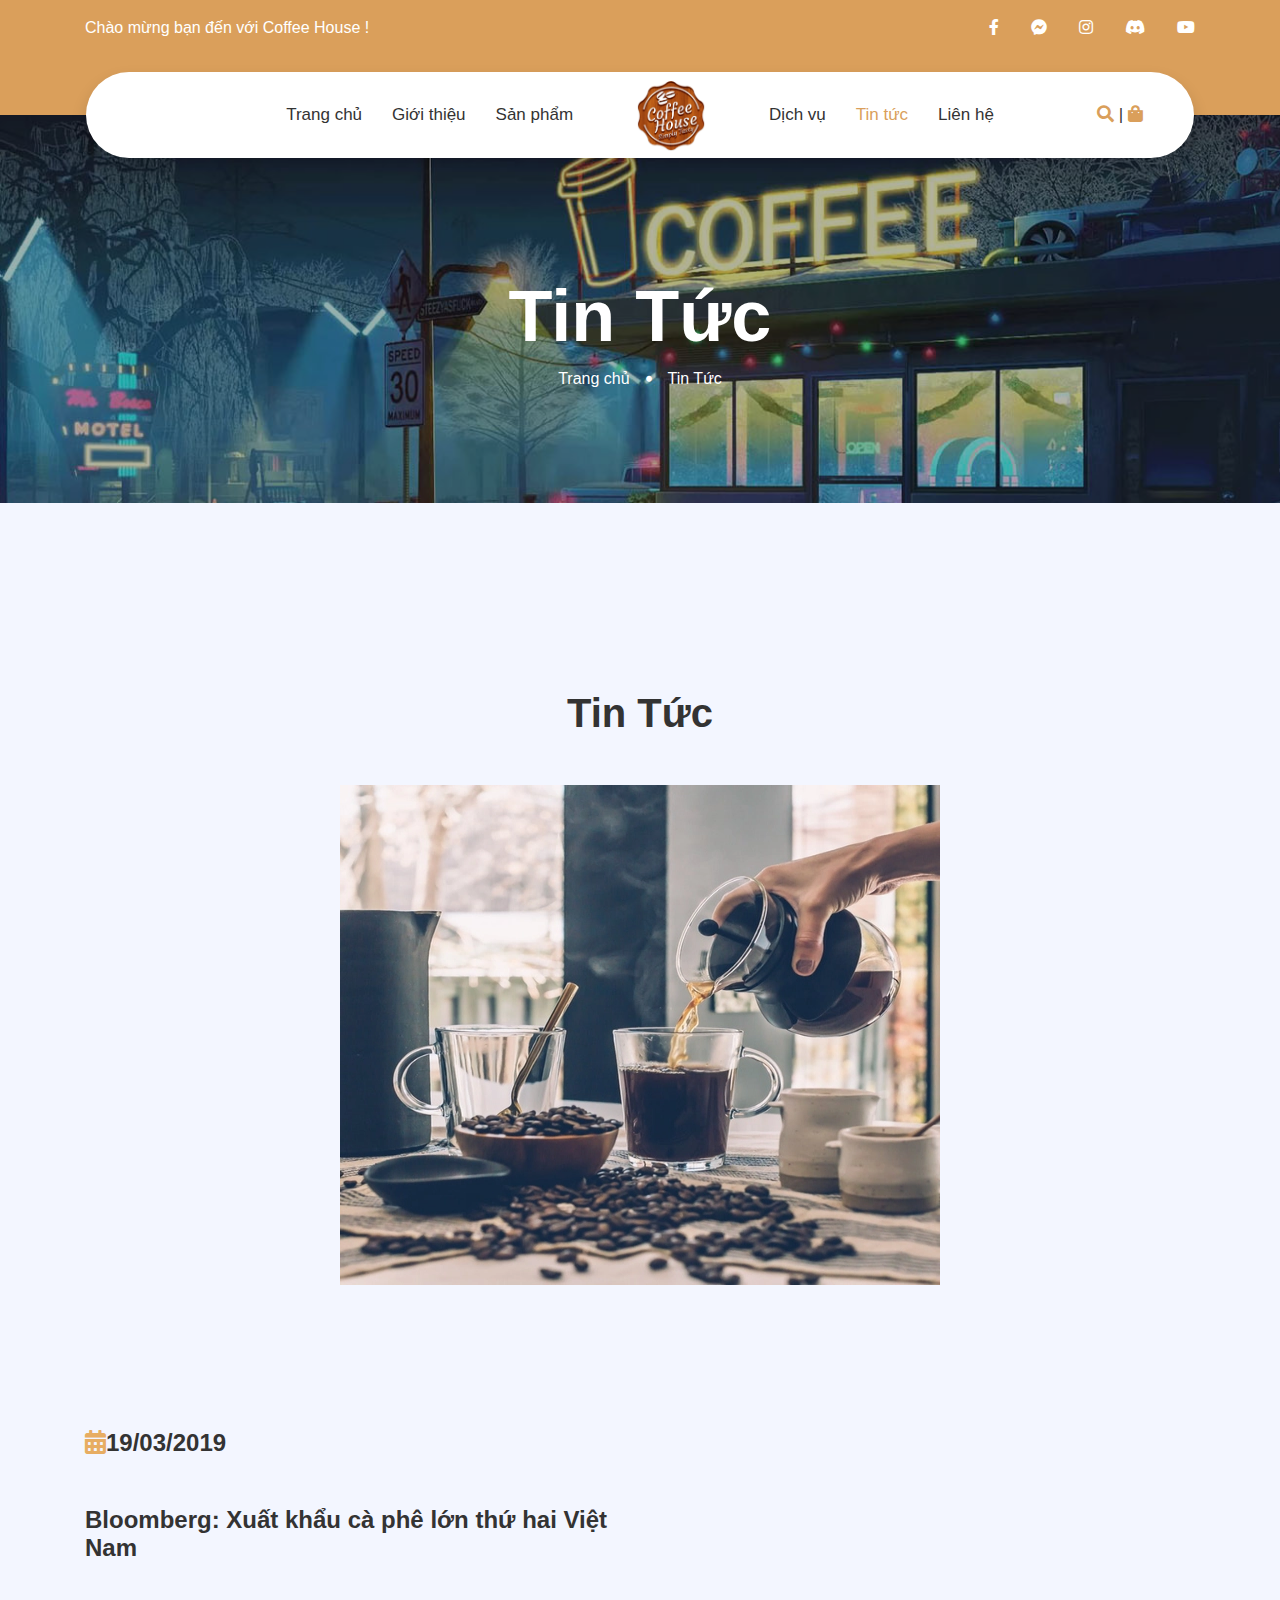
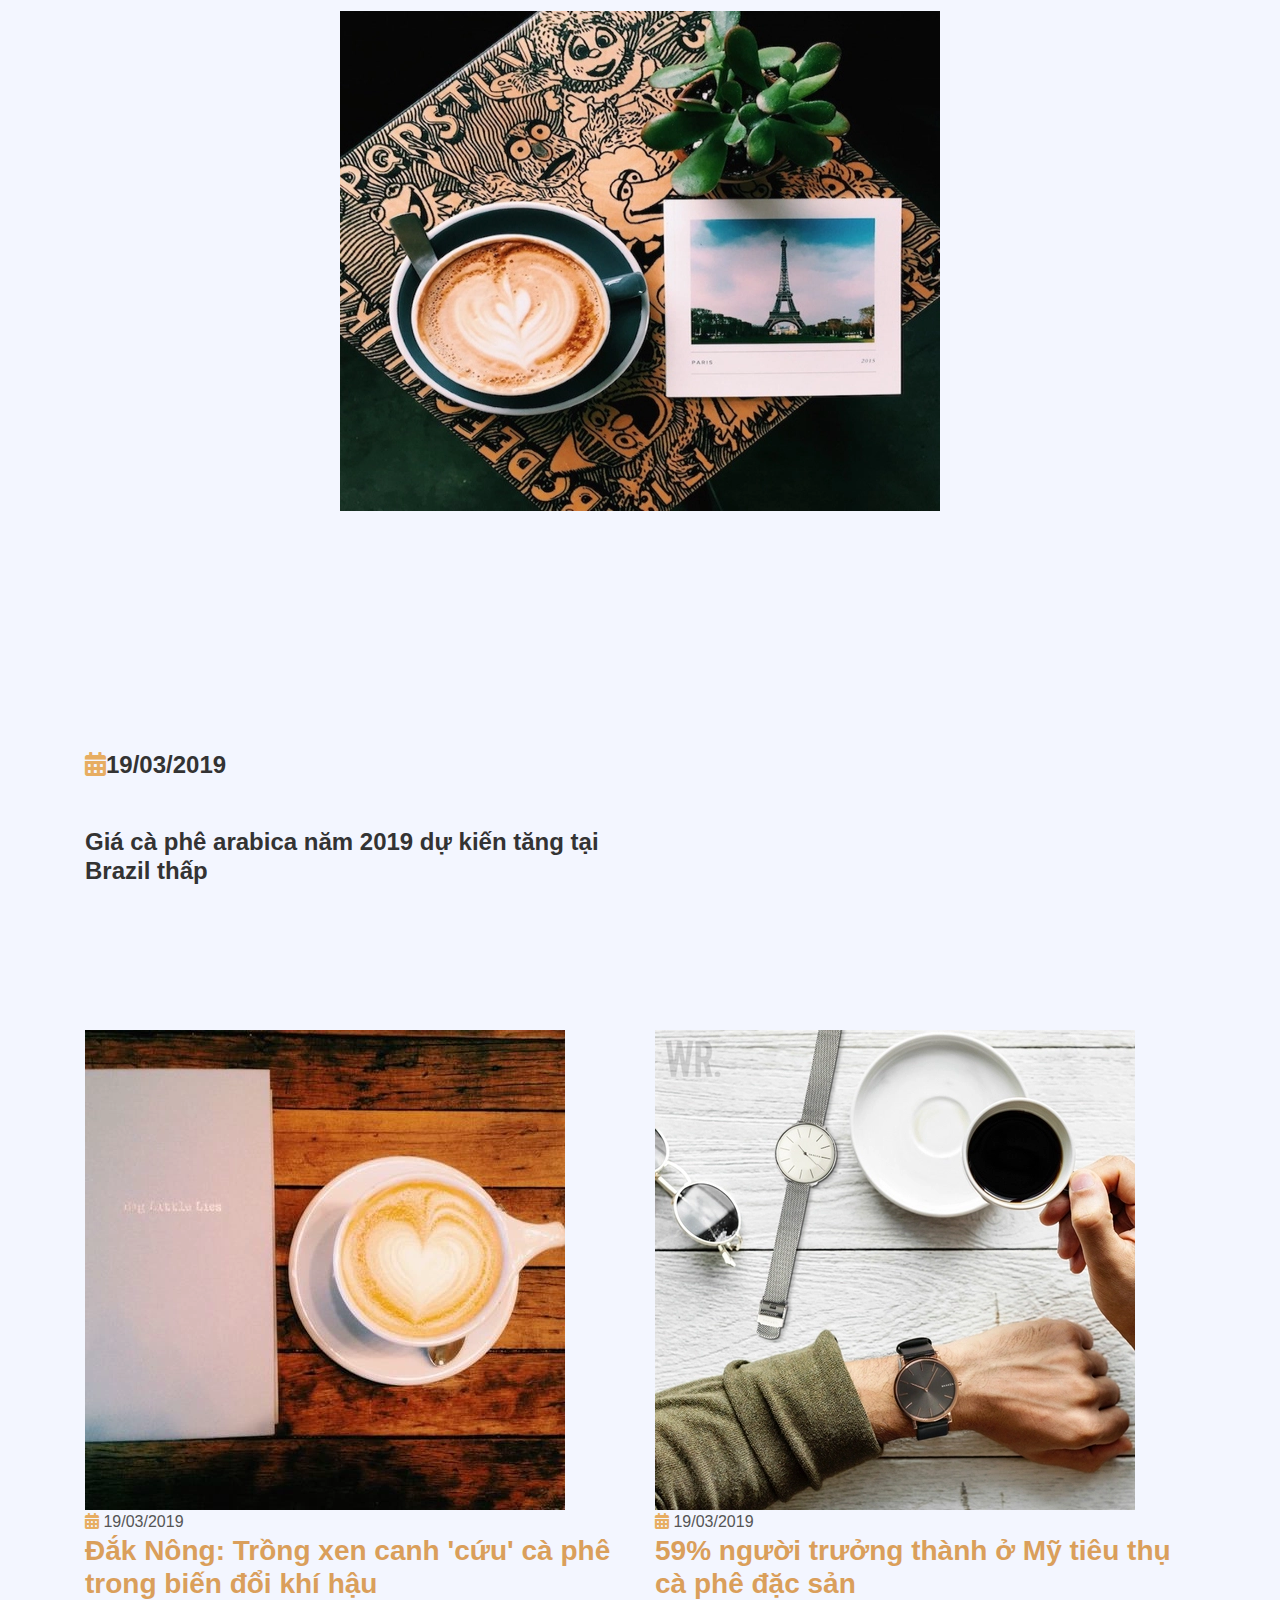
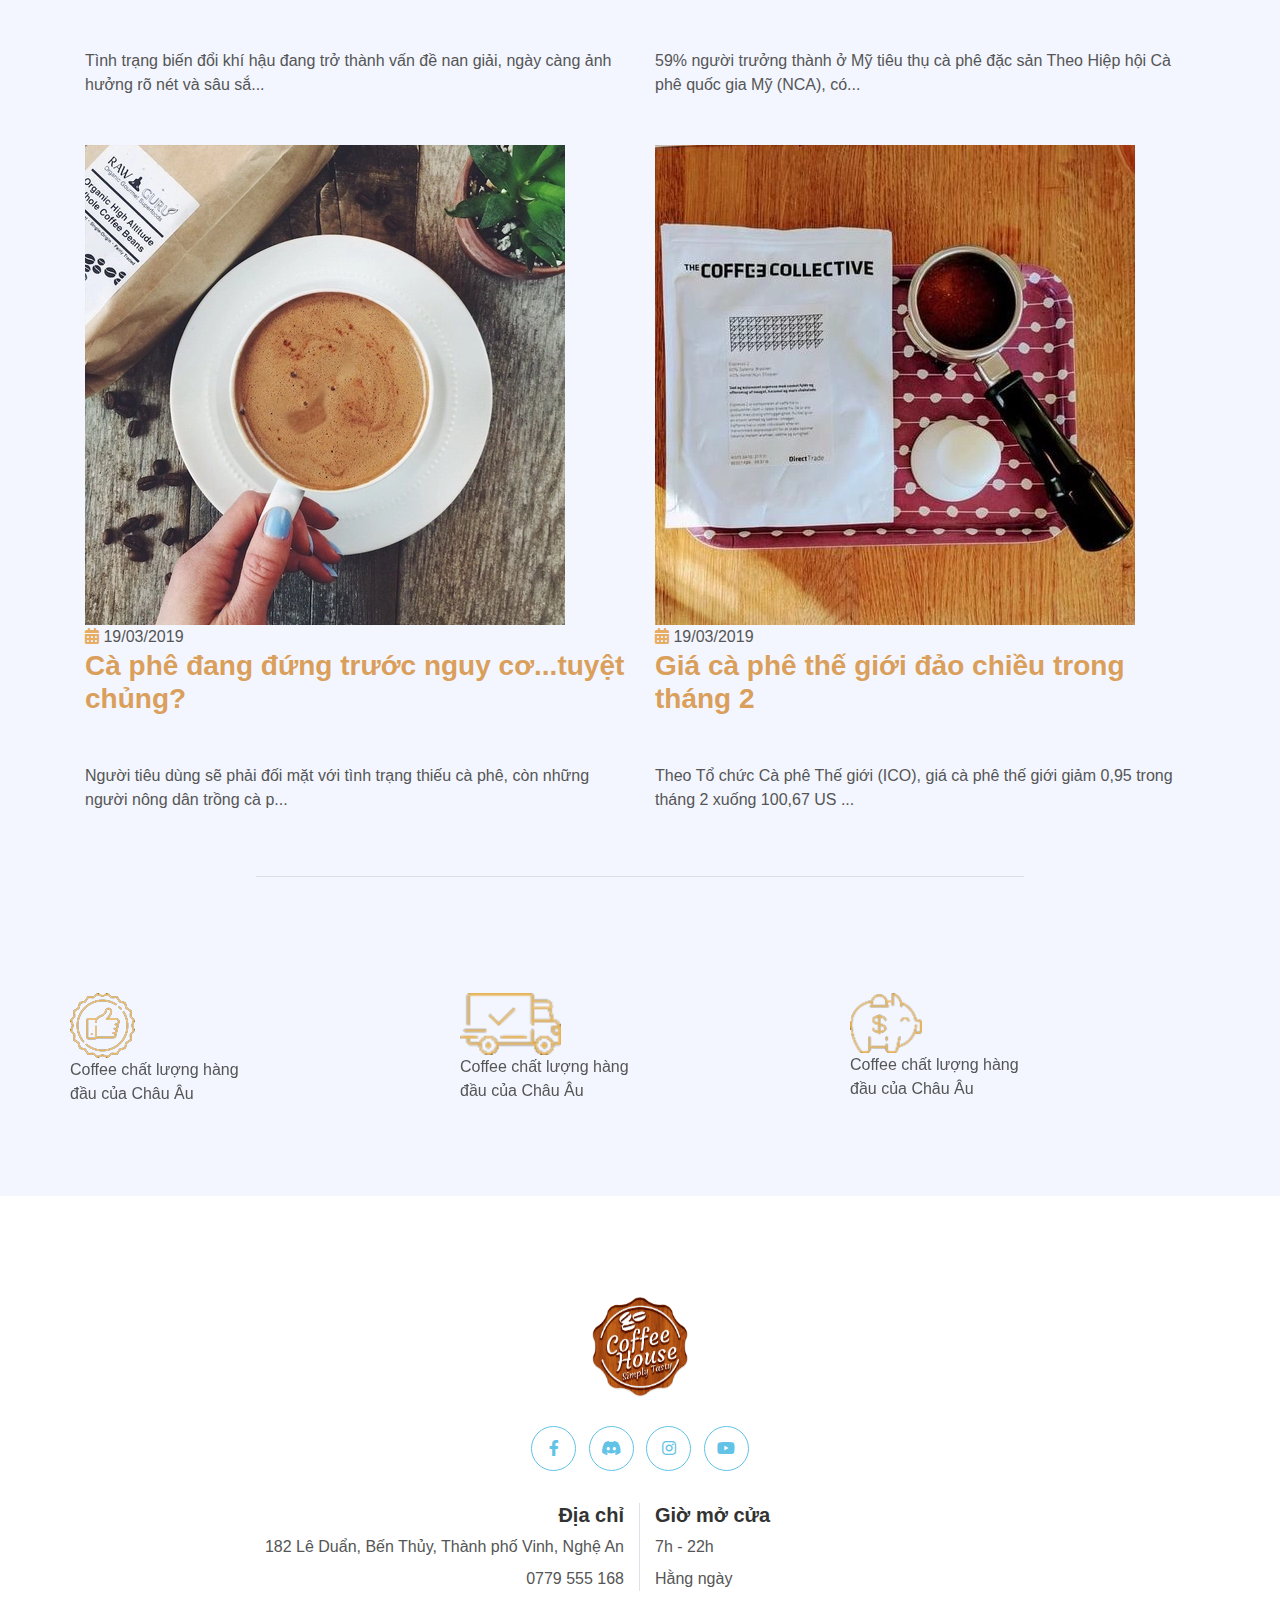
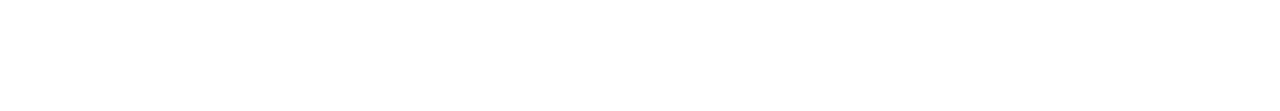
<file: tintuc.html>
<!DOCTYPE html>
<html lang="en">

<head>
    <meta charset="utf-8">
    <title>Coffee House</title>
    <meta content="width=device-width, initial-scale=1.0" name="viewport">
    <link href="img/logo.png" rel="icon">
    <link rel="preconnect" href="https://fonts.gstatic.com">
    <link href="https://fonts.googleapis.com/css2?family=Poppins:wght@400;500;600;700&display=swap" rel="stylesheet">
    <link rel="stylesheet" href="https://cdnjs.cloudflare.com/ajax/libs/font-awesome/5.15.4/css/all.min.css" />
    <link href="lib/owlcarousel/assets/owl.carousel.min.css" rel="stylesheet">
    <link href="lib/lightbox/css/lightbox.min.css" rel="stylesheet">
    <link href="css/style.css" rel="stylesheet">

</head>

<body>
    <!-- Messenger Plugin chat Code -->
    <div id="fb-root"></div>

    <!-- Your Plugin chat code -->
    <div id="fb-customer-chat" class="fb-customerchat">
    </div>

    <script>
      var chatbox = document.getElementById('fb-customer-chat');
      chatbox.setAttribute("page_id", "105404452336925");
      chatbox.setAttribute("attribution", "biz_inbox");
    </script>

    <!-- Your SDK code -->
    <script>
      window.fbAsyncInit = function() {
        FB.init({
          xfbml            : true,
          version          : 'v15.0'
        });
      };

      (function(d, s, id) {
        var js, fjs = d.getElementsByTagName(s)[0];
        if (d.getElementById(id)) return;
        js = d.createElement(s); js.id = id;
        js.src = 'https://connect.facebook.net/vi_VN/sdk/xfbml.customerchat.js';
        fjs.parentNode.insertBefore(js, fjs);
      }(document, 'script', 'facebook-jssdk'));
    </script>
    <!-- Topbar Start -->
    <div class="container-fluid bg-primary py-3 d-none d-md-block">
        <div class="container">
            <div class="row">
                <div class="col-md-6 text-center text-lg-left mb-2 mb-lg-0">
                    <div class="d-inline-flex align-items-center">
                        <p class="text-white pr-3">Chào mừng bạn đến với Coffee House !</p>
                    </div>
                </div>
                <div class="col-md-6 text-center text-lg-right">
                    <div class="d-inline-flex align-items-center">
                        <a class="text-white px-3" href="">
                            <i class="fab fa-facebook-f"></i>
                        </a>
                        <a class="text-white px-3" href="">
                            <i class="fab fa-facebook-messenger"></i>
                        </a>
                        <a class="text-white px-3" href="">
                            <i class="fab fa-instagram"></i>
                        </a>
                        <a class="text-white px-3" href="">
                            <i class="fab fa-discord"></i>
                        </a>
                        <a class="text-white pl-3" href="">
                            </i><i class="fab fa-youtube"></i>
                        </a>
                    </div>
                </div>
            </div>
        </div>
    </div>
    <!-- Topbar End -->


    <!-- Navbar Start -->
    <div class="container-fluid position-relative nav-bar p-0">
        <div class="container-lg position-relative p-0 px-lg-3" style="z-index: 9;">
            <nav class="navbar navbar-expand-lg bg-white navbar-light shadow p-lg-0">
                <a href="index.html" class="navbar-brand d-block d-lg-none">
                    <h1 class="m-0 display-4 text-primary"><img src="./img/logo.png" alt=""width="50"></h1>
                </a>
                <button type="button" class="navbar-toggler" data-toggle="collapse" data-target="#navbarCollapse">
                    <span class="navbar-toggler-icon"></span>
                </button>
                <div class="collapse navbar-collapse justify-content-between" id="navbarCollapse">
                    <div class="navbar-nav ml-auto py-0">
                        <a href="index.html" class="nav-item nav-link">Trang chủ</a>
                        <a href="gioithieu.html" class="nav-item nav-link">Giới thiệu</a>
                        <a href="sanpham.html" class="nav-item nav-link">Sản phẩm</a>
                    </div>
                    <a href="index.html" class="navbar-brand mx-5 d-none d-lg-block">
                        <h1 class="m-0 display-4 text-primary"><img src="./img/logo.png" alt=""width="70"></h1>
                    </a>
                    <div class="navbar-nav mr-auto py-0">
                        <a href="dichvu.html" class="nav-item nav-link ">Dịch vụ</a>
                        <a href="tintuc.html" class="nav-item nav-link active">Tin tức</a>
                        <a href="lienhe.html" class="nav-item nav-link">Liên hệ</a>
                        <div class="cartgroup">
                            <a href="sanpham.html"><i class="fas fa-search"></i></a>
                            <span>|</span>
                            <a href="thanhthoan.html"><i class="fa fa-shopping-bag"></i></a>
                        </div>
                    </div>
                </div>
            </nav>
        </div>
    </div>
    <!-- Navbar End -->

    <!-- Header Start -->
    <div class="jumbotron jumbotron-fluid page-header" style="margin-bottom: 90px;">
        <div class="container text-center py-5">
            <h1 class="text-white display-3 mt-lg-5">Tin Tức</h1>
            <div class="d-inline-flex align-items-center text-white">
                <p class="m-0"><a class="text-white" href="index.html">Trang chủ</a></p>
                <i class="fa fa-circle px-3" style="font-size: 6px;"></i>
                <p class="m-0">Tin Tức</p>
            </div>
        </div>
    </div>
    <!-- Header End -->
    <!-- Content -->
    <div class="container-fluid py-5">
        <div class="container py-5">
            <div class="row justify-content-center">
                <div class="col-lg-7">
                    <h1 class="section-title position-relative text-center mb-5">Tin Tức</h1>
                    <div style="text-align:center ;">
                        <img src="./img/tintuc1.jpg" alt=""width="600" height="500px;">
                    </div>
                </div>
            </div>
        </div>
        <div class="container-fluid py-5">
            <div class="container py-5">
                <div class="row">
                    <div class="col-lg-6">
                        <h4 class="section-title position-relative mb-5"><i class="fas fa-calendar-alt" style="color: #e7ad62;"></i>ㅤ19/03/2019</h4>
                        <h4 class="section-title position-relative mb-5">Bloomberg: Xuất khẩu cà phê lớn thứ hai Việt Nam</h4>
                    </div>
                </div>
                <div class="row justify-content-center">
                    <div style="text-align:center ;">
                        <img src="./img/tintuc2.jpg" alt=""width="600" height="500px;">
                    </div>
                </div>
            </div>
        </div>
    </div>
    <div class="container-fluid py-5">
        <div class="container py-5">
            <div class="row">
                <div class="col-lg-6">
                    <h4 class="section-title position-relative mb-5"><i class="fas fa-calendar-alt" style="color: #e7ad62;"></i>ㅤ19/03/2019</h4>
                    <h4 class="section-title position-relative mb-5">Giá cà phê arabica năm 2019 dự kiến tăng tại Brazil thấp</h4>
                </div>
            </div>
        </div>
    </div>
</div>

    <!-- Content End -->
    
    <!-- Container -->
    <div class="container">
        <div class="wrap_list_vertical margin-top-50 margin-bottom-50">
            <div class="row">
                <div class="content-blog-index blog_left col-lg-6 col-md-6 col-sm-6 col-xs-12">
                    <div class="blog_index">
                        <div class="myblog">
                            <div class="image-blog-left a-center">
                                <a class="img_bot" href="#">
                                    <img class="lazyload loaded" src="img/birch-coffee-shops-in-nyc.png" data-src="" title="Đắk Nông: Trồng xen canh 'cứu' cà phê trong biến đổi khí hậu" alt="Đắk Nông: Trồng xen canh 'cứu' cà phê trong biến đổi khí hậu" data-was-processed="true">
                                </a>
                            </div>	
                            <div class="content_blog">
                                <div class="content_right">
                                    <span class="short_time">
                                        <i class="fas fa-calendar-alt" style="color: #e7ad62;"></i>  19/03/2019
                                    </span>
                                    <h3 class="section-title position-relative mb-5">
                                        <a href="#" title="Đắk Nông: Trồng xen canh 'cứu' cà phê trong biến đổi khí hậu">Đắk Nông: Trồng xen canh 'cứu' cà phê trong biến đổi khí hậu</a>
                                    </h3>
                                </div>
                                <div class="summary_item_blog">
                                    <p class="section-title position-relative mb-5"> Tình trạng biến đổi khí hậu đang trở thành vấn đề nan giải, ngày càng ảnh hưởng rõ nét và sâu sắ...</p>
                                </div>
                            </div>
                        </div>
                    </div>
                </div>
                <div class="content-blog-index blog_left col-lg-6 col-md-6 col-sm-6 col-xs-12">
                    <div class="blog_index">
                        <div class="myblog">
                            <div class="image-blog-left a-center">
                                <a class="img_bot" href="#">
                                    <img class="lazyload loaded" src="img/skw6442-skw6447.png" data-src="" title="59% người trưởng thành ở Mỹ tiêu thụ cà phê đặc sản" alt="59% người trưởng thành ở Mỹ tiêu thụ cà phê đặc sản" data-was-processed="true">
                                </a>
                            </div>	
                            <div class="content_blog">
                                <div class="content_right">
                                    <span class="short_time">
                                        <i class="fas fa-calendar-alt" style="color: #e7ad62;"></i>  19/03/2019
                                    </span>
                                    <h3 class="section-title position-relative mb-5">
                                        <a href="#" title="59% người trưởng thành ở Mỹ tiêu thụ cà phê đặc sản">59% người trưởng thành ở Mỹ tiêu thụ cà phê đặc sản</a>
                                    </h3>
                                </div>
                                <div class="summary_item_blog">
                                    <p class="section-title position-relative mb-5"> 59% người trưởng thành ở Mỹ tiêu thụ cà phê đặc sản Theo Hiệp hội Cà phê quốc gia Mỹ (NCA), có...</p>
                                </div>
                            </div>
                        </div>
                    </div>
                </div>

                <div class="content-blog-index blog_left col-lg-6 col-md-6 col-sm-6 col-xs-12">
                    <div class="blog_index">
                        <div class="myblog">
                            <div class="image-blog-left a-center">

                                <a class="img_bot" href="#">
                                    <img class="lazyload loaded" src="img/peruvian-coffee-3.png" data-src="" title="Cà phê đang đứng trước nguy cơ...tuyệt chủng?" alt="Cà phê đang đứng trước nguy cơ...tuyệt chủng?" data-was-processed="true">
                                </a>

                            </div>	
                            <div class="content_blog">
                                <div class="content_right">
                                    <span class="short_time">
                                        <i class="fas fa-calendar-alt" style="color: #e7ad62;"></i>  19/03/2019
                                    </span>
                                    <h3 class="section-title position-relative mb-5">
                                        <a href="#" title="Cà phê đang đứng trước nguy cơ...tuyệt chủng?">Cà phê đang đứng trước nguy cơ...tuyệt chủng?</a>
                                    </h3>
                                </div>
                                <div class="summary_item_blog">
                                    <p class="section-title position-relative mb-5"> Người tiêu dùng sẽ phải đối mặt với tình trạng thiếu cà phê, còn những người nông dân trồng cà p...</p>
                                </div>
                            </div>
                        </div>
                    </div>
                </div>

                <div class="content-blog-index blog_left col-lg-6 col-md-6 col-sm-6 col-xs-12">
                    <div class="blog_index">
                        <div class="myblog">
                            <div class="image-blog-left a-center">
                                <a class="img_bot" href="#">
                                    <img class="lazyload loaded" src="img/coffeecolectiveespresso.png" data-src="" title="Giá cà phê thế giới đảo chiều trong tháng 2" alt="Giá cà phê thế giới đảo chiều trong tháng 2" data-was-processed="true">
                                </a>
                            </div>	
                            <div class="content_blog">
                                <div class="content_right">
                                    <span class="short_time">
                                        <i class="fas fa-calendar-alt" style="color: #e7ad62;"></i>  19/03/2019
                                    </span>
                                    <h3 class="section-title position-relative mb-5">
                                        <a href="#" title="Giá cà phê thế giới đảo chiều trong tháng 2">Giá cà phê thế giới đảo chiều trong tháng 2</a>
                                    </h3>
                                </div>
                                <div class="summary_item_blog">
                                    <p class="section-title position-relative mb-5"> Theo Tổ chức Cà phê Thế giới (ICO), giá cà phê thế giới giảm 0,95 trong tháng 2 xuống 100,67 US ...</p>
                                </div>
                            </div>
                        </div></div>
                    </div>
                </div>
            </div>
            <div class="text-left paginate_center col-lg-12 col-sm-12 col-xs-12 col-md-12">              
            </div>
        </div>
    <!-- Container End -->
    <hr  width="60%" style="align-items: center;">
    <!-- Section -->
    <div class="section_service_end" style="padding-top: 100px;">
        <div class="container">
            <div class="row row-noGutter">
                <div class="wrap_item_srv service_content_h not-nav2 swiper-container swiper-container-initialized swiper-container-horizontal">
                    <div class="swiper-wrapper" id="swiper-wrapper-388e18e14108d104aa" aria-live="polite" style="transform: translate3d(0px, 0px, 0px); display: flex;">
                        <div class="swiper-slide swiper-slide-active" style="width: 360px; margin-right: 30px;" role="group" aria-label="1 / 3">
                            <div class="col-item-srv">
                                <div class="service_item_ed">
                                    <span class="iconx">
                                        <img src="img/service_1.png" alt="Coffee chất lượng hàng <br/> đầu của Châu Âu" class="lazyload loaded">
                                    </span>
                                    <div class="content_srv">
                                        <span class="title_service">Coffee chất lượng hàng <br> đầu của Châu Âu</span>
                                    </div>
                                </div>
                            </div>
                        </div>
                        <div class="swiper-slide swiper-slide-next" style="width: 360px; margin-right: 30px;" role="group" aria-label="2 / 3">
                            <div class="col-item-srv">
                                <div class="service_item_ed">
                                    <span class="iconx">
                                        <img src="img/service_2.png" alt="Coffee chất lượng hàng <br/> đầu của Châu Âu" class="lazyload loaded" width="28%">                                    </span>
                                    <div class="content_srv">
                                        <span class="title_service">Coffee chất lượng hàng <br> đầu của Châu Âu</span>
                                    </div>
                                </div>
                            </div>
                        </div>
                        <div class="swiper-slide" style="width: 360px; margin-right: 30px;" role="group" aria-label="3 / 3">
                            <div class="col-item-srv">
                                <div class="service_item_ed">
                                    <span class="iconx">
                                        <img src="img/service_3.png" alt="Coffee chất lượng hàng <br/> đầu của Châu Âu" class="lazyload loaded" width="20%">                                    </span>
                                    <div class="content_srv">
                                        <span class="title_service">Coffee chất lượng hàng <br> đầu của Châu Âu</span>
                                    </div>
                                </div>
                            </div>
                        </div>
                    </div>
                <span class="swiper-notification" aria-live="assertive" aria-atomic="true"></span></div>
            </div>
        </div>
    </div>
    <!-- Section End -->

    <!-- Footer Start -->

    <div class="container-fluid footer bg-light py-5" style="margin-top: 90px;">
        <div class="container text-center py-5">
            <div class="row">
                <div class="col-12 mb-4">
                    <a href="index.html" class="navbar-brand m-0">
                        <h1 class="m-0 display-4 text-primary"><img src="./img/logo.png" alt=""width="100px;"></h1>
                    </a>
                </div>
                <div class="col-12 mb-4">
                    <a class="btn btn-outline-secondary btn-social mr-2" href="#"><i class="fab fa-facebook-f"></i></a>
                    <a class="btn btn-outline-secondary btn-social mr-2" href="#"><i class="fab fa-discord"></i></a>
                    <a class="btn btn-outline-secondary btn-social mr-2" href="#"><i class="fab fa-instagram"></i></a>
                    <a class="btn btn-outline-secondary btn-social" href="#"><i class="fab fa-youtube"></i></a>
                </div>
                <div class="col-12 mt-2 mb-4">
                    <div class="row">
                        <div class="col-sm-6 text-center text-sm-right border-right mb-3 mb-sm-0">
                            <h5 class="font-weight-bold mb-2">Địa chỉ</h5>
                            <p class="mb-2">182 Lê Duẩn, Bến Thủy, Thành phố Vinh, Nghệ An</p>
                            <p class="mb-0">0779 555 168</p>
                        </div>
                        <div class="col-sm-6 text-center text-sm-left">
                            <h5 class="font-weight-bold mb-2">Giờ mở cửa</h5>
                            <p class="mb-2">7h - 22h</p>
                            <p class="mb-0">Hằng ngày</p>
                        </div>
                    </div>
                </div>
        </div>
    </div>
    <!-- Footer End -->


    <!-- JavaScript Libraries -->
    <script src="https://code.jquery.com/jquery-3.4.1.min.js"></script>
    <script src="https://stackpath.bootstrapcdn.com/bootstrap/4.4.1/js/bootstrap.bundle.min.js"></script>
    <script src="lib/easing/easing.min.js"></script>
    <script src="lib/waypoints/waypoints.min.js"></script>
    <script src="lib/owlcarousel/owl.carousel.min.js"></script>
    <script src="lib/isotope/isotope.pkgd.min.js"></script>
    <script src="lib/lightbox/js/lightbox.min.js"></script>

    <!-- Contact Javascript File -->
    <script src="mail/jqBootstrapValidation.min.js"></script>
    <script src="mail/contact.js"></script>

    <!-- Template Javascript -->
    <script src="js/main.js"></script>

</body>

</html>
</file>
<file: css/style.css>
:root {
  --blue: #007bff;
  --indigo: #6610f2;
  --purple: #6f42c1;
  --pink: #e83e8c;
  --red: #dc3545;
  --orange: #fd7e14;
  --yellow: #ffc107;
  --green: #28a745;
  --teal: #20c997;
  --cyan: #17a2b8;
  --white: #fff;
  --gray: #6c757d;
  --gray-dark: #343a40;
  --primary: #DA9F5B;
  --secondary: #62C3E7;
  --success: #28a745;
  --info: #17a2b8;
  --warning: #ffc107;
  --danger: #dc3545;
  --light: #FFFFFF;
  --dark: #333333;
  --breakpoint-xs: 0;
  --breakpoint-sm: 576px;
  --breakpoint-md: 768px;
  --breakpoint-lg: 992px;
  --breakpoint-xl: 1200px;
  --font-family-sans-serif: "Poppins", sans-serif;
  --font-family-monospace: SFMono-Regular, Menlo, Monaco, Consolas, Roboto "Liberation Mono", "Courier New", monospace;
}

*,
*::before,
*::after {
  box-sizing: border-box;
}

html {
  font-family: sans-serif;
  line-height: 1.15;
  -webkit-text-size-adjust: 100%;
  -webkit-tap-highlight-color: rgba(0, 0, 0, 0);
}

article, aside, figcaption, figure, footer, header, hgroup, main, nav, section {
  display: block;
}

body {
  margin: 0;
  font-family: "Roboto", sans-serif;
  font-size: 1rem;
  font-weight: 400;
  line-height: 1.5;
  color: #555555;
  text-align: left;
  background-color: #F3F6FF;
}

[tabindex="-1"]:focus:not(:focus-visible) {
  outline: 0 !important;
}

hr {
  box-sizing: content-box;
  height: 0;
  overflow: visible;
}

h1, h2, h3, h4, h5, h6 {
  margin-top: 0;
  margin-bottom: 0.5rem;
}

p {
  margin-top: 0;
  margin-bottom: 1rem;
}

abbr[title],
abbr[data-original-title] {
  text-decoration: underline;
  text-decoration: underline dotted;
  cursor: help;
  border-bottom: 0;
  text-decoration-skip-ink: none;
}

address {
  margin-bottom: 1rem;
  font-style: normal;
  line-height: inherit;
}

ol,
ul,
dl {
  margin-top: 0;
  margin-bottom: 1rem;
}

ol ol,
ul ul,
ol ul,
ul ol {
  margin-bottom: 0;
}

dt {
  font-weight: 700;
}

dd {
  margin-bottom: .5rem;
  margin-left: 0;
}

blockquote {
  margin: 0 0 1rem;
}

b,
strong {
  font-weight: bolder;
}

small {
  font-size: 80%;
}

sub,
sup {
  position: relative;
  font-size: 75%;
  line-height: 0;
  vertical-align: baseline;
}

sub {
  bottom: -.25em;
}

sup {
  top: -.5em;
}

a {
  color: #DA9F5B;
  text-decoration: none;
  background-color: transparent;
}

a:hover {
  color: #DA9F5B;
  text-decoration: underline;
}

a:not([href]):not([class]) {
  color: inherit;
  text-decoration: none;
}

a:not([href]):not([class]):hover {
  color: inherit;
  text-decoration: none;
}

pre,
code,
kbd,
samp {
  font-family: SFMono-Regular, Menlo, Monaco, Consolas, "Liberation Mono", "Courier New", monospace;
  font-size: 1em;
}

pre {
  margin-top: 0;
  margin-bottom: 1rem;
  overflow: auto;
  -ms-overflow-style: scrollbar;
}

figure {
  margin: 0 0 1rem;
}

img {
  vertical-align: middle;
  border-style: none;
}

svg {
  overflow: hidden;
  vertical-align: middle;
}

table {
  border-collapse: collapse;
}

caption {
  padding-top: 0.75rem;
  padding-bottom: 0.75rem;
  color: #6c757d;
  text-align: left;
  caption-side: bottom;
}

th {
  text-align: inherit;
  text-align: -webkit-match-parent;
}

label {
  display: inline-block;
  margin-bottom: 0.5rem;
}

button {
  border-radius: 0;
}

button:focus {
  outline: 1px dotted;
  outline: 5px auto -webkit-focus-ring-color;
}

input,
button,
select,
optgroup,
textarea {
  margin: 0;
  font-family: inherit;
  font-size: inherit;
  line-height: inherit;
}

button,
input {
  overflow: visible;
}

button,
select {
  text-transform: none;
}

[role="button"] {
  cursor: pointer;
}

select {
  word-wrap: normal;
}

button,
[type="button"],
[type="reset"],
[type="submit"] {
  -webkit-appearance: button;
}

button:not(:disabled),
[type="button"]:not(:disabled),
[type="reset"]:not(:disabled),
[type="submit"]:not(:disabled) {
  cursor: pointer;
}

button::-moz-focus-inner,
[type="button"]::-moz-focus-inner,
[type="reset"]::-moz-focus-inner,
[type="submit"]::-moz-focus-inner {
  padding: 0;
  border-style: none;
}

input[type="radio"],
input[type="checkbox"] {
  box-sizing: border-box;
  padding: 0;
}

textarea {
  overflow: auto;
  resize: vertical;
}

fieldset {
  min-width: 0;
  padding: 0;
  margin: 0;
  border: 0;
}

legend {
  display: block;
  width: 100%;
  max-width: 100%;
  padding: 0;
  margin-bottom: .5rem;
  font-size: 1.5rem;
  line-height: inherit;
  color: inherit;
  white-space: normal;
}

@media (max-width: 1200px) {
  legend {
    font-size: calc(1.275rem + 0.3vw) ;
  }
}

progress {
  vertical-align: baseline;
}

[type="number"]::-webkit-inner-spin-button,
[type="number"]::-webkit-outer-spin-button {
  height: auto;
}

[type="search"] {
  outline-offset: -2px;
  -webkit-appearance: none;
}

[type="search"]::-webkit-search-decoration {
  -webkit-appearance: none;
}

::-webkit-file-upload-button {
  font: inherit;
  -webkit-appearance: button;
}

output {
  display: inline-block;
}

summary {
  display: list-item;
  cursor: pointer;
}

template {
  display: none;
}

[hidden] {
  display: none !important;
}

h1, h2, h3, h4, h5, h6,
.h1, .h2, .h3, .h4, .h5, .h6 {
  margin-bottom: 0.5rem;
  font-weight: 500;
  line-height: 1.2;
  color: #333333;
}

h1, .h1 {
  font-size: 2.5rem;
}

@media (max-width: 1200px) {
  h1, .h1 {
    font-size: calc(1.375rem + 1.5vw) ;
  }
}

h2, .h2 {
  font-size: 2rem;
}

@media (max-width: 1200px) {
  h2, .h2 {
    font-size: calc(1.325rem + 0.9vw) ;
  }
}

h3, .h3 {
  font-size: 1.75rem;
}

@media (max-width: 1200px) {
  h3, .h3 {
    font-size: calc(1.3rem + 0.6vw) ;
  }
}

h4, .h4 {
  font-size: 1.5rem;
}

@media (max-width: 1200px) {
  h4, .h4 {
    font-size: calc(1.275rem + 0.3vw) ;
  }
}

h5, .h5 {
  font-size: 1.25rem;
}

h6, .h6 {
  font-size: 1rem;
}

.lead {
  font-size: 1.25rem;
  font-weight: 300;
}

.display-1 {
  font-size: 6rem;
  font-weight: 300;
  line-height: 1.2;
}

@media (max-width: 1200px) {
  .display-1 {
    font-size: calc(1.725rem + 5.7vw) ;
  }
}

.display-2 {
  font-size: 5.5rem;
  font-weight: 300;
  line-height: 1.2;
}

@media (max-width: 1200px) {
  .display-2 {
    font-size: calc(1.675rem + 5.1vw) ;
  }
}

.display-3 {
  font-size: 4.5rem;
  font-weight: 300;
  line-height: 1.2;
}

@media (max-width: 1200px) {
  .display-3 {
    font-size: calc(1.575rem + 3.9vw) ;
  }
}

.display-4 {
  font-size: 3.5rem;
  font-weight: 300;
  line-height: 1.2;
}

@media (max-width: 1200px) {
  .display-4 {
    font-size: calc(1.475rem + 2.7vw) ;
  }
}

hr {
  margin-top: 1rem;
  margin-bottom: 1rem;
  border: 0;
  border-top: 1px solid rgba(0, 0, 0, 0.1);
}

small,
.small {
  font-size: 80%;
  font-weight: 400;
}

mark,
.mark {
  padding: 0.2em;
  background-color: #fcf8e3;
}

.list-unstyled {
  padding-left: 0;
  list-style: none;
}

.list-inline {
  padding-left: 0;
  list-style: none;
}

.list-inline-item {
  display: inline-block;
}

.list-inline-item:not(:last-child) {
  margin-right: 0.5rem;
}

.initialism {
  font-size: 90%;
  text-transform: uppercase;
}

.blockquote {
  margin-bottom: 1rem;
  font-size: 1.25rem;
}

.blockquote-footer {
  display: block;
  font-size: 80%;
  color: #6c757d;
}

.blockquote-footer::before {
  content: "\2014\00A0";
}

.img-fluid {
  max-width: 100%;
  height: auto;
}

.img-thumbnail {
  padding: 0.25rem;
  background-color: #F3F6FF;
  border: 1px solid #dee2e6;
  border-radius: 5px;
  max-width: 100%;
  height: auto;
}

.figure {
  display: inline-block;
}

.figure-img {
  margin-bottom: 0.5rem;
  line-height: 1;
}

.figure-caption {
  font-size: 90%;
  color: #6c757d;
}

code {
  font-size: 87.5%;
  color: #e83e8c;
  word-wrap: break-word;
}

a > code {
  color: inherit;
}

kbd {
  padding: 0.2rem 0.4rem;
  font-size: 87.5%;
  color: #fff;
  background-color: #212529;
  border-radius: 0.2rem;
}

kbd kbd {
  padding: 0;
  font-size: 100%;
  font-weight: 700;
}

pre {
  display: block;
  font-size: 87.5%;
  color: #212529;
}

pre code {
  font-size: inherit;
  color: inherit;
  word-break: normal;
}

.pre-scrollable {
  max-height: 340px;
  overflow-y: scroll;
}

.container,
.container-fluid,
.container-sm,
.container-md,
.container-lg,
.container-xl {
  width: 100%;
  padding-right: 15px;
  padding-left: 15px;
  margin-right: auto;
  margin-left: auto;
}

@media (min-width: 576px) {
  .container, .container-sm {
    max-width: 540px;
  }
}

@media (min-width: 768px) {
  .container, .container-sm, .container-md {
    max-width: 720px;
  }
}

@media (min-width: 992px) {
  .container, .container-sm, .container-md, .container-lg {
    max-width: 960px;
  }
}

@media (min-width: 1200px) {
  .container, .container-sm, .container-md, .container-lg, .container-xl {
    max-width: 1140px;
  }
}

.row {
  display: flex;
  flex-wrap: wrap;
  margin-right: -15px;
  margin-left: -15px;
}

.no-gutters {
  margin-right: 0;
  margin-left: 0;
}

.no-gutters > .col,
.no-gutters > [class*="col-"] {
  padding-right: 0;
  padding-left: 0;
}

.col-1, .col-2, .col-3, .col-4, .col-5, .col-6, .col-7, .col-8, .col-9, .col-10, .col-11, .col-12, .col,
.col-auto, .col-sm-1, .col-sm-2, .col-sm-3, .col-sm-4, .col-sm-5, .col-sm-6, .col-sm-7, .col-sm-8, .col-sm-9, .col-sm-10, .col-sm-11, .col-sm-12, .col-sm,
.col-sm-auto, .col-md-1, .col-md-2, .col-md-3, .col-md-4, .col-md-5, .col-md-6, .col-md-7, .col-md-8, .col-md-9, .col-md-10, .col-md-11, .col-md-12, .col-md,
.col-md-auto, .col-lg-1, .col-lg-2, .col-lg-3, .col-lg-4, .col-lg-5, .col-lg-6, .col-lg-7, .col-lg-8, .col-lg-9, .col-lg-10, .col-lg-11, .col-lg-12, .col-lg,
.col-lg-auto, .col-xl-1, .col-xl-2, .col-xl-3, .col-xl-4, .col-xl-5, .col-xl-6, .col-xl-7, .col-xl-8, .col-xl-9, .col-xl-10, .col-xl-11, .col-xl-12, .col-xl,
.col-xl-auto {
  position: relative;
  width: 100%;
  padding-right: 15px;
  padding-left: 15px;
}

.col {
  flex-basis: 0;
  flex-grow: 1;
  max-width: 100%;
}

.row-cols-1 > * {
  flex: 0 0 100%;
  max-width: 100%;
}

.row-cols-2 > * {
  flex: 0 0 50%;
  max-width: 50%;
}

.row-cols-3 > * {
  flex: 0 0 33.33333%;
  max-width: 33.33333%;
}

.row-cols-4 > * {
  flex: 0 0 25%;
  max-width: 25%;
}

.row-cols-5 > * {
  flex: 0 0 20%;
  max-width: 20%;
}

.row-cols-6 > * {
  flex: 0 0 16.66667%;
  max-width: 16.66667%;
}

.col-auto {
  flex: 0 0 auto;
  width: auto;
  max-width: 100%;
}

.col-1 {
  flex: 0 0 8.33333%;
  max-width: 8.33333%;
}

.col-2 {
  flex: 0 0 16.66667%;
  max-width: 16.66667%;
}

.col-3 {
  flex: 0 0 25%;
  max-width: 25%;
}

.col-4 {
  flex: 0 0 33.33333%;
  max-width: 33.33333%;
}

.col-5 {
  flex: 0 0 41.66667%;
  max-width: 41.66667%;
}

.col-6 {
  flex: 0 0 50%;
  max-width: 50%;
}

.col-7 {
  flex: 0 0 58.33333%;
  max-width: 58.33333%;
}

.col-8 {
  flex: 0 0 66.66667%;
  max-width: 66.66667%;
}

.col-9 {
  flex: 0 0 75%;
  max-width: 75%;
}

.col-10 {
  flex: 0 0 83.33333%;
  max-width: 83.33333%;
}

.col-11 {
  flex: 0 0 91.66667%;
  max-width: 91.66667%;
}

.col-12 {
  flex: 0 0 100%;
  max-width: 100%;
}

.order-first {
  order: -1;
}

.order-last {
  order: 13;
}

.order-0 {
  order: 0;
}

.order-1 {
  order: 1;
}

.order-2 {
  order: 2;
}

.order-3 {
  order: 3;
}

.order-4 {
  order: 4;
}

.order-5 {
  order: 5;
}

.order-6 {
  order: 6;
}

.order-7 {
  order: 7;
}

.order-8 {
  order: 8;
}

.order-9 {
  order: 9;
}

.order-10 {
  order: 10;
}

.order-11 {
  order: 11;
}

.order-12 {
  order: 12;
}

.offset-1 {
  margin-left: 8.33333%;
}

.offset-2 {
  margin-left: 16.66667%;
}

.offset-3 {
  margin-left: 25%;
}

.offset-4 {
  margin-left: 33.33333%;
}

.offset-5 {
  margin-left: 41.66667%;
}

.offset-6 {
  margin-left: 50%;
}

.offset-7 {
  margin-left: 58.33333%;
}

.offset-8 {
  margin-left: 66.66667%;
}

.offset-9 {
  margin-left: 75%;
}

.offset-10 {
  margin-left: 83.33333%;
}

.offset-11 {
  margin-left: 91.66667%;
}

@media (min-width: 576px) {
  .col-sm {
    flex-basis: 0;
    flex-grow: 1;
    max-width: 100%;
  }
  .row-cols-sm-1 > * {
    flex: 0 0 100%;
    max-width: 100%;
  }
  .row-cols-sm-2 > * {
    flex: 0 0 50%;
    max-width: 50%;
  }
  .row-cols-sm-3 > * {
    flex: 0 0 33.33333%;
    max-width: 33.33333%;
  }
  .row-cols-sm-4 > * {
    flex: 0 0 25%;
    max-width: 25%;
  }
  .row-cols-sm-5 > * {
    flex: 0 0 20%;
    max-width: 20%;
  }
  .row-cols-sm-6 > * {
    flex: 0 0 16.66667%;
    max-width: 16.66667%;
  }
  .col-sm-auto {
    flex: 0 0 auto;
    width: auto;
    max-width: 100%;
  }
  .col-sm-1 {
    flex: 0 0 8.33333%;
    max-width: 8.33333%;
  }
  .col-sm-2 {
    flex: 0 0 16.66667%;
    max-width: 16.66667%;
  }
  .col-sm-3 {
    flex: 0 0 25%;
    max-width: 25%;
  }
  .col-sm-4 {
    flex: 0 0 33.33333%;
    max-width: 33.33333%;
  }
  .col-sm-5 {
    flex: 0 0 41.66667%;
    max-width: 41.66667%;
  }
  .col-sm-6 {
    flex: 0 0 50%;
    max-width: 50%;
  }
  .col-sm-7 {
    flex: 0 0 58.33333%;
    max-width: 58.33333%;
  }
  .col-sm-8 {
    flex: 0 0 66.66667%;
    max-width: 66.66667%;
  }
  .col-sm-9 {
    flex: 0 0 75%;
    max-width: 75%;
  }
  .col-sm-10 {
    flex: 0 0 83.33333%;
    max-width: 83.33333%;
  }
  .col-sm-11 {
    flex: 0 0 91.66667%;
    max-width: 91.66667%;
  }
  .col-sm-12 {
    flex: 0 0 100%;
    max-width: 100%;
  }
  .order-sm-first {
    order: -1;
  }
  .order-sm-last {
    order: 13;
  }
  .order-sm-0 {
    order: 0;
  }
  .order-sm-1 {
    order: 1;
  }
  .order-sm-2 {
    order: 2;
  }
  .order-sm-3 {
    order: 3;
  }
  .order-sm-4 {
    order: 4;
  }
  .order-sm-5 {
    order: 5;
  }
  .order-sm-6 {
    order: 6;
  }
  .order-sm-7 {
    order: 7;
  }
  .order-sm-8 {
    order: 8;
  }
  .order-sm-9 {
    order: 9;
  }
  .order-sm-10 {
    order: 10;
  }
  .order-sm-11 {
    order: 11;
  }
  .order-sm-12 {
    order: 12;
  }
  .offset-sm-0 {
    margin-left: 0;
  }
  .offset-sm-1 {
    margin-left: 8.33333%;
  }
  .offset-sm-2 {
    margin-left: 16.66667%;
  }
  .offset-sm-3 {
    margin-left: 25%;
  }
  .offset-sm-4 {
    margin-left: 33.33333%;
  }
  .offset-sm-5 {
    margin-left: 41.66667%;
  }
  .offset-sm-6 {
    margin-left: 50%;
  }
  .offset-sm-7 {
    margin-left: 58.33333%;
  }
  .offset-sm-8 {
    margin-left: 66.66667%;
  }
  .offset-sm-9 {
    margin-left: 75%;
  }
  .offset-sm-10 {
    margin-left: 83.33333%;
  }
  .offset-sm-11 {
    margin-left: 91.66667%;
  }
}

@media (min-width: 768px) {
  .col-md {
    flex-basis: 0;
    flex-grow: 1;
    max-width: 100%;
  }
  .row-cols-md-1 > * {
    flex: 0 0 100%;
    max-width: 100%;
  }
  .row-cols-md-2 > * {
    flex: 0 0 50%;
    max-width: 50%;
  }
  .row-cols-md-3 > * {
    flex: 0 0 33.33333%;
    max-width: 33.33333%;
  }
  .row-cols-md-4 > * {
    flex: 0 0 25%;
    max-width: 25%;
  }
  .row-cols-md-5 > * {
    flex: 0 0 20%;
    max-width: 20%;
  }
  .row-cols-md-6 > * {
    flex: 0 0 16.66667%;
    max-width: 16.66667%;
  }
  .col-md-auto {
    flex: 0 0 auto;
    width: auto;
    max-width: 100%;
  }
  .col-md-1 {
    flex: 0 0 8.33333%;
    max-width: 8.33333%;
  }
  .col-md-2 {
    flex: 0 0 16.66667%;
    max-width: 16.66667%;
  }
  .col-md-3 {
    flex: 0 0 25%;
    max-width: 25%;
  }
  .col-md-4 {
    flex: 0 0 33.33333%;
    max-width: 33.33333%;
  }
  .col-md-5 {
    flex: 0 0 41.66667%;
    max-width: 41.66667%;
  }
  .col-md-6 {
    flex: 0 0 50%;
    max-width: 50%;
  }
  .col-md-7 {
    flex: 0 0 58.33333%;
    max-width: 58.33333%;
  }
  .col-md-8 {
    flex: 0 0 66.66667%;
    max-width: 66.66667%;
  }
  .col-md-9 {
    flex: 0 0 75%;
    max-width: 75%;
  }
  .col-md-10 {
    flex: 0 0 83.33333%;
    max-width: 83.33333%;
  }
  .col-md-11 {
    flex: 0 0 91.66667%;
    max-width: 91.66667%;
  }
  .col-md-12 {
    flex: 0 0 100%;
    max-width: 100%;
  }
  .order-md-first {
    order: -1;
  }
  .order-md-last {
    order: 13;
  }
  .order-md-0 {
    order: 0;
  }
  .order-md-1 {
    order: 1;
  }
  .order-md-2 {
    order: 2;
  }
  .order-md-3 {
    order: 3;
  }
  .order-md-4 {
    order: 4;
  }
  .order-md-5 {
    order: 5;
  }
  .order-md-6 {
    order: 6;
  }
  .order-md-7 {
    order: 7;
  }
  .order-md-8 {
    order: 8;
  }
  .order-md-9 {
    order: 9;
  }
  .order-md-10 {
    order: 10;
  }
  .order-md-11 {
    order: 11;
  }
  .order-md-12 {
    order: 12;
  }
  .offset-md-0 {
    margin-left: 0;
  }
  .offset-md-1 {
    margin-left: 8.33333%;
  }
  .offset-md-2 {
    margin-left: 16.66667%;
  }
  .offset-md-3 {
    margin-left: 25%;
  }
  .offset-md-4 {
    margin-left: 33.33333%;
  }
  .offset-md-5 {
    margin-left: 41.66667%;
  }
  .offset-md-6 {
    margin-left: 50%;
  }
  .offset-md-7 {
    margin-left: 58.33333%;
  }
  .offset-md-8 {
    margin-left: 66.66667%;
  }
  .offset-md-9 {
    margin-left: 75%;
  }
  .offset-md-10 {
    margin-left: 83.33333%;
  }
  .offset-md-11 {
    margin-left: 91.66667%;
  }
}

@media (min-width: 992px) {
  .col-lg {
    flex-basis: 0;
    flex-grow: 1;
    max-width: 100%;
  }
  .row-cols-lg-1 > * {
    flex: 0 0 100%;
    max-width: 100%;
  }
  .row-cols-lg-2 > * {
    flex: 0 0 50%;
    max-width: 50%;
  }
  .row-cols-lg-3 > * {
    flex: 0 0 33.33333%;
    max-width: 33.33333%;
  }
  .row-cols-lg-4 > * {
    flex: 0 0 25%;
    max-width: 25%;
  }
  .row-cols-lg-5 > * {
    flex: 0 0 20%;
    max-width: 20%;
  }
  .row-cols-lg-6 > * {
    flex: 0 0 16.66667%;
    max-width: 16.66667%;
  }
  .col-lg-auto {
    flex: 0 0 auto;
    width: auto;
    max-width: 100%;
  }
  .col-lg-1 {
    flex: 0 0 8.33333%;
    max-width: 8.33333%;
  }
  .col-lg-2 {
    flex: 0 0 16.66667%;
    max-width: 16.66667%;
  }
  .col-lg-3 {
    flex: 0 0 25%;
    max-width: 25%;
  }
  .col-lg-4 {
    flex: 0 0 45%;
    max-width: 45%;
  }
  .col-lg-5 {
    flex: 0 0 41.66667%;
    max-width: 41.66667%;
  }
  .col-lg-6 {
    flex: 0 0 50%;
    max-width: 50%;
  }
  .col-lg-7 {
    flex: 0 0 58.33333%;
    max-width: 58.33333%;
  }
  .col-lg-8 {
    flex: 0 0 66.66667%;
    max-width: 66.66667%;
  }
  .col-lg-9 {
    flex: 0 0 75%;
    max-width: 75%;
  }
  .col-lg-10 {
    flex: 0 0 83.33333%;
    max-width: 83.33333%;
  }
  .col-lg-11 {
    flex: 0 0 91.66667%;
    max-width: 91.66667%;
  }
  .col-lg-12 {
    flex: 0 0 100%;
    max-width: 100%;
  }
  .order-lg-first {
    order: -1;
  }
  .order-lg-last {
    order: 13;
  }
  .order-lg-0 {
    order: 0;
  }
  .order-lg-1 {
    order: 1;
  }
  .order-lg-2 {
    order: 2;
  }
  .order-lg-3 {
    order: 3;
  }
  .order-lg-4 {
    order: 4;
  }
  .order-lg-5 {
    order: 5;
  }
  .order-lg-6 {
    order: 6;
  }
  .order-lg-7 {
    order: 7;
  }
  .order-lg-8 {
    order: 8;
  }
  .order-lg-9 {
    order: 9;
  }
  .order-lg-10 {
    order: 10;
  }
  .order-lg-11 {
    order: 11;
  }
  .order-lg-12 {
    order: 12;
  }
  .offset-lg-0 {
    margin-left: 0;
  }
  .offset-lg-1 {
    margin-left: 8.33333%;
  }
  .offset-lg-2 {
    margin-left: 16.66667%;
  }
  .offset-lg-3 {
    margin-left: 25%;
  }
  .offset-lg-4 {
    margin-left: 33.33333%;
  }
  .offset-lg-5 {
    margin-left: 41.66667%;
  }
  .offset-lg-6 {
    margin-left: 50%;
  }
  .offset-lg-7 {
    margin-left: 58.33333%;
  }
  .offset-lg-8 {
    margin-left: 66.66667%;
  }
  .offset-lg-9 {
    margin-left: 75%;
  }
  .offset-lg-10 {
    margin-left: 83.33333%;
  }
  .offset-lg-11 {
    margin-left: 91.66667%;
  }
}

@media (min-width: 1200px) {
  .col-xl {
    flex-basis: 0;
    flex-grow: 1;
    max-width: 100%;
  }
  .row-cols-xl-1 > * {
    flex: 0 0 100%;
    max-width: 100%;
  }
  .row-cols-xl-2 > * {
    flex: 0 0 50%;
    max-width: 50%;
  }
  .row-cols-xl-3 > * {
    flex: 0 0 33.33333%;
    max-width: 33.33333%;
  }
  .row-cols-xl-4 > * {
    flex: 0 0 25%;
    max-width: 25%;
  }
  .row-cols-xl-5 > * {
    flex: 0 0 20%;
    max-width: 20%;
  }
  .row-cols-xl-6 > * {
    flex: 0 0 16.66667%;
    max-width: 16.66667%;
  }
  .col-xl-auto {
    flex: 0 0 auto;
    width: auto;
    max-width: 100%;
  }
  .col-xl-1 {
    flex: 0 0 8.33333%;
    max-width: 8.33333%;
  }
  .col-xl-2 {
    flex: 0 0 16.66667%;
    max-width: 16.66667%;
  }
  .col-xl-3 {
    flex: 0 0 25%;
    max-width: 25%;
  }
  .col-xl-4 {
    flex: 0 0 33.33333%;
    max-width: 33.33333%;
  }
  .col-xl-5 {
    flex: 0 0 41.66667%;
    max-width: 41.66667%;
  }
  .col-xl-6 {
    flex: 0 0 50%;
    max-width: 50%;
  }
  .col-xl-7 {
    flex: 0 0 58.33333%;
    max-width: 58.33333%;
  }
  .col-xl-8 {
    flex: 0 0 66.66667%;
    max-width: 66.66667%;
  }
  .col-xl-9 {
    flex: 0 0 75%;
    max-width: 75%;
  }
  .col-xl-10 {
    flex: 0 0 83.33333%;
    max-width: 83.33333%;
  }
  .col-xl-11 {
    flex: 0 0 91.66667%;
    max-width: 91.66667%;
  }
  .col-xl-12 {
    flex: 0 0 100%;
    max-width: 100%;
  }
  .order-xl-first {
    order: -1;
  }
  .order-xl-last {
    order: 13;
  }
  .order-xl-0 {
    order: 0;
  }
  .order-xl-1 {
    order: 1;
  }
  .order-xl-2 {
    order: 2;
  }
  .order-xl-3 {
    order: 3;
  }
  .order-xl-4 {
    order: 4;
  }
  .order-xl-5 {
    order: 5;
  }
  .order-xl-6 {
    order: 6;
  }
  .order-xl-7 {
    order: 7;
  }
  .order-xl-8 {
    order: 8;
  }
  .order-xl-9 {
    order: 9;
  }
  .order-xl-10 {
    order: 10;
  }
  .order-xl-11 {
    order: 11;
  }
  .order-xl-12 {
    order: 12;
  }
  .offset-xl-0 {
    margin-left: 0;
  }
  .offset-xl-1 {
    margin-left: 8.33333%;
  }
  .offset-xl-2 {
    margin-left: 16.66667%;
  }
  .offset-xl-3 {
    margin-left: 25%;
  }
  .offset-xl-4 {
    margin-left: 33.33333%;
  }
  .offset-xl-5 {
    margin-left: 41.66667%;
  }
  .offset-xl-6 {
    margin-left: 50%;
  }
  .offset-xl-7 {
    margin-left: 58.33333%;
  }
  .offset-xl-8 {
    margin-left: 66.66667%;
  }
  .offset-xl-9 {
    margin-left: 75%;
  }
  .offset-xl-10 {
    margin-left: 83.33333%;
  }
  .offset-xl-11 {
    margin-left: 91.66667%;
  }
}

.table {
  width: 100%;
  margin-bottom: 1rem;
  color: #555555;
}

.table th,
.table td {
  padding: 0.75rem;
  vertical-align: top;
  border-top: 1px solid #dee2e6;
}

.table thead th {
  vertical-align: bottom;
  border-bottom: 2px solid #dee2e6;
}

.table tbody + tbody {
  border-top: 2px solid #dee2e6;
}

.table-sm th,
.table-sm td {
  padding: 0.3rem;
}

.table-bordered {
  border: 1px solid #dee2e6;
}

.table-bordered th,
.table-bordered td {
  border: 1px solid #dee2e6;
}

.table-bordered thead th,
.table-bordered thead td {
  border-bottom-width: 2px;
}

.table-borderless th,
.table-borderless td,
.table-borderless thead th,
.table-borderless tbody + tbody {
  border: 0;
}

.table-striped tbody tr:nth-of-type(odd) {
  background-color: rgba(0, 0, 0, 0.05);
}

.table-hover tbody tr:hover {
  color: #555555;
  background-color: rgba(0, 0, 0, 0.075);
}

.table-primary,
.table-primary > th,
.table-primary > td {
  background-color: #fbe1e9;
}

.table-primary th,
.table-primary td,
.table-primary thead th,
.table-primary tbody + tbody {
  border-color: #f8c8d7;
}

.table-hover .table-primary:hover {
  background-color: #f8cbd9;
}

.table-hover .table-primary:hover > td,
.table-hover .table-primary:hover > th {
  background-color: #f8cbd9;
}

.table-secondary,
.table-secondary > th,
.table-secondary > td {
  background-color: #d3eef8;
}

.table-secondary th,
.table-secondary td,
.table-secondary thead th,
.table-secondary tbody + tbody {
  border-color: #ade0f3;
}

.table-hover .table-secondary:hover {
  background-color: #bde6f5;
}

.table-hover .table-secondary:hover > td,
.table-hover .table-secondary:hover > th {
  background-color: #bde6f5;
}

.table-success,
.table-success > th,
.table-success > td {
  background-color: #c3e6cb;
}

.table-success th,
.table-success td,
.table-success thead th,
.table-success tbody + tbody {
  border-color: #8fd19e;
}

.table-hover .table-success:hover {
  background-color: #b1dfbb;
}

.table-hover .table-success:hover > td,
.table-hover .table-success:hover > th {
  background-color: #b1dfbb;
}

.table-info,
.table-info > th,
.table-info > td {
  background-color: #bee5eb;
}

.table-info th,
.table-info td,
.table-info thead th,
.table-info tbody + tbody {
  border-color: #86cfda;
}

.table-hover .table-info:hover {
  background-color: #abdde5;
}

.table-hover .table-info:hover > td,
.table-hover .table-info:hover > th {
  background-color: #abdde5;
}

.table-warning,
.table-warning > th,
.table-warning > td {
  background-color: #ffeeba;
}

.table-warning th,
.table-warning td,
.table-warning thead th,
.table-warning tbody + tbody {
  border-color: #ffdf7e;
}

.table-hover .table-warning:hover {
  background-color: #ffe8a1;
}

.table-hover .table-warning:hover > td,
.table-hover .table-warning:hover > th {
  background-color: #ffe8a1;
}

.table-danger,
.table-danger > th,
.table-danger > td {
  background-color: #f5c6cb;
}

.table-danger th,
.table-danger td,
.table-danger thead th,
.table-danger tbody + tbody {
  border-color: #ed969e;
}

.table-hover .table-danger:hover {
  background-color: #f1b0b7;
}

.table-hover .table-danger:hover > td,
.table-hover .table-danger:hover > th {
  background-color: #f1b0b7;
}

.table-light,
.table-light > th,
.table-light > td {
  background-color: white;
}

.table-light th,
.table-light td,
.table-light thead th,
.table-light tbody + tbody {
  border-color: white;
}

.table-hover .table-light:hover {
  background-color: #f2f2f2;
}

.table-hover .table-light:hover > td,
.table-hover .table-light:hover > th {
  background-color: #f2f2f2;
}

.table-dark,
.table-dark > th,
.table-dark > td {
  background-color: #c6c6c6;
}

.table-dark th,
.table-dark td,
.table-dark thead th,
.table-dark tbody + tbody {
  border-color: #959595;
}

.table-hover .table-dark:hover {
  background-color: #b9b9b9;
}

.table-hover .table-dark:hover > td,
.table-hover .table-dark:hover > th {
  background-color: #b9b9b9;
}

.table-active,
.table-active > th,
.table-active > td {
  background-color: rgba(0, 0, 0, 0.075);
}

.table-hover .table-active:hover {
  background-color: rgba(0, 0, 0, 0.075);
}

.table-hover .table-active:hover > td,
.table-hover .table-active:hover > th {
  background-color: rgba(0, 0, 0, 0.075);
}

.table .thead-dark th {
  color: #fff;
  background-color: #343a40;
  border-color: #454d55;
}

.table .thead-light th {
  color: #495057;
  background-color: #e9ecef;
  border-color: #dee2e6;
}

.table-dark {
  color: #fff;
  background-color: #343a40;
}

.table-dark th,
.table-dark td,
.table-dark thead th {
  border-color: #454d55;
}

.table-dark.table-bordered {
  border: 0;
}

.table-dark.table-striped tbody tr:nth-of-type(odd) {
  background-color: rgba(255, 255, 255, 0.05);
}

.table-dark.table-hover tbody tr:hover {
  color: #fff;
  background-color: rgba(255, 255, 255, 0.075);
}

@media (max-width: 575.98px) {
  .table-responsive-sm {
    display: block;
    width: 100%;
    overflow-x: auto;
    -webkit-overflow-scrolling: touch;
  }
  .table-responsive-sm > .table-bordered {
    border: 0;
  }
}

@media (max-width: 767.98px) {
  .table-responsive-md {
    display: block;
    width: 100%;
    overflow-x: auto;
    -webkit-overflow-scrolling: touch;
  }
  .table-responsive-md > .table-bordered {
    border: 0;
  }
}

@media (max-width: 991.98px) {
  .table-responsive-lg {
    display: block;
    width: 100%;
    overflow-x: auto;
    -webkit-overflow-scrolling: touch;
  }
  .table-responsive-lg > .table-bordered {
    border: 0;
  }
}

@media (max-width: 1199.98px) {
  .table-responsive-xl {
    display: block;
    width: 100%;
    overflow-x: auto;
    -webkit-overflow-scrolling: touch;
  }
  .table-responsive-xl > .table-bordered {
    border: 0;
  }
}

.table-responsive {
  display: block;
  width: 100%;
  overflow-x: auto;
  -webkit-overflow-scrolling: touch;
}

.table-responsive > .table-bordered {
  border: 0;
}

.form-control {
  display: block;
  width: 100%;
  height: calc(1.5em + 0.75rem + 2px);
  padding: 0.375rem 0.75rem;
  font-size: 1rem;
  font-weight: 400;
  line-height: 1.5;
  color: #495057;
  background-color: #fff;
  background-clip: padding-box;
  border: 1px solid #ced4da;
  border-radius: 5px;
  transition: border-color 0.15s ease-in-out, box-shadow 0.15s ease-in-out;
}

@media (prefers-reduced-motion: reduce) {
  .form-control {
    transition: none;
  }
}

.form-control::-ms-expand {
  background-color: transparent;
  border: 0;
}

.form-control:-moz-focusring {
  color: transparent;
  text-shadow: 0 0 0 #495057;
}

.form-control:focus {
  color: #495057;
  background-color: #fff;
  border-color: white;
  outline: 0;
  box-shadow: 0 0 0 0.2rem rgba(241, 149, 178, 0.25);
}

.form-control::placeholder {
  color: #6c757d;
  opacity: 1;
}

.form-control:disabled, .form-control[readonly] {
  background-color: #e9ecef;
  opacity: 1;
}

input[type="date"].form-control,
input[type="time"].form-control,
input[type="datetime-local"].form-control,
input[type="month"].form-control {
  appearance: none;
}

select.form-control:focus::-ms-value {
  color: #495057;
  background-color: #fff;
}

.form-control-file,
.form-control-range {
  display: block;
  width: 100%;
}

.col-form-label {
  padding-top: calc(0.375rem + 1px);
  padding-bottom: calc(0.375rem + 1px);
  margin-bottom: 0;
  font-size: inherit;
  line-height: 1.5;
}

.col-form-label-lg {
  padding-top: calc(0.5rem + 1px);
  padding-bottom: calc(0.5rem + 1px);
  font-size: 1.25rem;
  line-height: 1.5;
}

.col-form-label-sm {
  padding-top: calc(0.25rem + 1px);
  padding-bottom: calc(0.25rem + 1px);
  font-size: 0.875rem;
  line-height: 1.5;
}

.form-control-plaintext {
  display: block;
  width: 100%;
  padding: 0.375rem 0;
  margin-bottom: 0;
  font-size: 1rem;
  line-height: 1.5;
  color: #555555;
  background-color: transparent;
  border: solid transparent;
  border-width: 1px 0;
}

.form-control-plaintext.form-control-sm, .form-control-plaintext.form-control-lg {
  padding-right: 0;
  padding-left: 0;
}

.form-control-sm {
  height: calc(1.5em + 0.5rem + 2px);
  padding: 0.25rem 0.5rem;
  font-size: 0.875rem;
  line-height: 1.5;
  border-radius: 0.2rem;
}

.form-control-lg {
  height: calc(1.5em + 1rem + 2px);
  padding: 0.5rem 1rem;
  font-size: 1.25rem;
  line-height: 1.5;
  border-radius: 0.3rem;
}

select.form-control[size], select.form-control[multiple] {
  height: auto;
}

textarea.form-control {
  height: auto;
}

.form-group {
  margin-bottom: 1rem;
}

.form-text {
  display: block;
  margin-top: 0.25rem;
}

.form-row {
  display: flex;
  flex-wrap: wrap;
  margin-right: -5px;
  margin-left: -5px;
}

.form-row > .col,
.form-row > [class*="col-"] {
  padding-right: 5px;
  padding-left: 5px;
}

.form-check {
  position: relative;
  display: block;
  padding-left: 1.25rem;
}

.form-check-input {
  position: absolute;
  margin-top: 0.3rem;
  margin-left: -1.25rem;
}

.form-check-input[disabled] ~ .form-check-label,
.form-check-input:disabled ~ .form-check-label {
  color: #6c757d;
}

.form-check-label {
  margin-bottom: 0;
}

.form-check-inline {
  display: inline-flex;
  align-items: center;
  padding-left: 0;
  margin-right: 0.75rem;
}

.form-check-inline .form-check-input {
  position: static;
  margin-top: 0;
  margin-right: 0.3125rem;
  margin-left: 0;
}

.valid-feedback {
  display: none;
  width: 100%;
  margin-top: 0.25rem;
  font-size: 80%;
  color: #28a745;
}

.valid-tooltip {
  position: absolute;
  top: 100%;
  left: 0;
  z-index: 5;
  display: none;
  max-width: 100%;
  padding: 0.25rem 0.5rem;
  margin-top: .1rem;
  font-size: 0.875rem;
  line-height: 1.5;
  color: #fff;
  background-color: rgba(40, 167, 69, 0.9);
  border-radius: 5px;
}

.was-validated :valid ~ .valid-feedback,
.was-validated :valid ~ .valid-tooltip,
.is-valid ~ .valid-feedback,
.is-valid ~ .valid-tooltip {  
  display: block;
}

.was-validated .form-control:valid, .form-control.is-valid {
  border-color: #28a745;
  padding-right: calc(1.5em + 0.75rem);
  background-image: url("data:image/svg+xml,%3csvg xmlns='http://www.w3.org/2000/svg' width='8' height='8' viewBox='0 0 8 8'%3e%3cpath fill='%2328a745' d='M2.3 6.73L.6 4.53c-.4-1.04.46-1.4 1.1-.8l1.1 1.4 3.4-3.8c.6-.63 1.6-.27 1.2.7l-4 4.6c-.43.5-.8.4-1.1.1z'/%3e%3c/svg%3e");
  background-repeat: no-repeat;
  background-position: right calc(0.375em + 0.1875rem) center;
  background-size: calc(0.75em + 0.375rem) calc(0.75em + 0.375rem);
}

.was-validated .form-control:valid:focus, .form-control.is-valid:focus {
  border-color: #28a745;
  box-shadow: 0 0 0 0.2rem rgba(40, 167, 69, 0.25);
}

.was-validated textarea.form-control:valid, textarea.form-control.is-valid {
  padding-right: calc(1.5em + 0.75rem);
  background-position: top calc(0.375em + 0.1875rem) right calc(0.375em + 0.1875rem);
}

.was-validated .custom-select:valid, .custom-select.is-valid {
  border-color: #28a745;
  padding-right: calc(0.75em + 2.3125rem);
  background: url("data:image/svg+xml,%3csvg xmlns='http://www.w3.org/2000/svg' width='4' height='5' viewBox='0 0 4 5'%3e%3cpath fill='%23343a40' d='M2 0L0 2h4zm0 5L0 3h4z'/%3e%3c/svg%3e") no-repeat right 0.75rem center/8px 10px, url("data:image/svg+xml,%3csvg xmlns='http://www.w3.org/2000/svg' width='8' height='8' viewBox='0 0 8 8'%3e%3cpath fill='%2328a745' d='M2.3 6.73L.6 4.53c-.4-1.04.46-1.4 1.1-.8l1.1 1.4 3.4-3.8c.6-.63 1.6-.27 1.2.7l-4 4.6c-.43.5-.8.4-1.1.1z'/%3e%3c/svg%3e") #fff no-repeat center right 1.75rem/calc(0.75em + 0.375rem) calc(0.75em + 0.375rem);
}

.was-validated .custom-select:valid:focus, .custom-select.is-valid:focus {
  border-color: #28a745;
  box-shadow: 0 0 0 0.2rem rgba(40, 167, 69, 0.25);
}

.was-validated .form-check-input:valid ~ .form-check-label, .form-check-input.is-valid ~ .form-check-label {
  color: #28a745;
}

.was-validated .form-check-input:valid ~ .valid-feedback,
.was-validated .form-check-input:valid ~ .valid-tooltip, .form-check-input.is-valid ~ .valid-feedback,
.form-check-input.is-valid ~ .valid-tooltip {
  display: block;
}

.was-validated .custom-control-input:valid ~ .custom-control-label, .custom-control-input.is-valid ~ .custom-control-label {
  color: #28a745;
}

.was-validated .custom-control-input:valid ~ .custom-control-label::before, .custom-control-input.is-valid ~ .custom-control-label::before {
  border-color: #28a745;
}

.was-validated .custom-control-input:valid:checked ~ .custom-control-label::before, .custom-control-input.is-valid:checked ~ .custom-control-label::before {
  border-color: #34ce57;
  background-color: #34ce57;
}

.was-validated .custom-control-input:valid:focus ~ .custom-control-label::before, .custom-control-input.is-valid:focus ~ .custom-control-label::before {
  box-shadow: 0 0 0 0.2rem rgba(40, 167, 69, 0.25);
}

.was-validated .custom-control-input:valid:focus:not(:checked) ~ .custom-control-label::before, .custom-control-input.is-valid:focus:not(:checked) ~ .custom-control-label::before {
  border-color: #28a745;
}

.was-validated .custom-file-input:valid ~ .custom-file-label, .custom-file-input.is-valid ~ .custom-file-label {
  border-color: #28a745;
}

.was-validated .custom-file-input:valid:focus ~ .custom-file-label, .custom-file-input.is-valid:focus ~ .custom-file-label {
  border-color: #28a745;
  box-shadow: 0 0 0 0.2rem rgba(40, 167, 69, 0.25);
}

.invalid-feedback {
  display: none;
  width: 100%;
  margin-top: 0.25rem;
  font-size: 80%;
  color: #dc3545;
}

.invalid-tooltip {
  position: absolute;
  top: 100%;
  left: 0;
  z-index: 5;
  display: none;
  max-width: 100%;
  padding: 0.25rem 0.5rem;
  margin-top: .1rem;
  font-size: 0.875rem;
  line-height: 1.5;
  color: #fff;
  background-color: rgba(220, 53, 69, 0.9);
  border-radius: 5px;
}

.was-validated :invalid ~ .invalid-feedback,
.was-validated :invalid ~ .invalid-tooltip,
.is-invalid ~ .invalid-feedback,
.is-invalid ~ .invalid-tooltip {
  display: block;
}

.was-validated .form-control:invalid, .form-control.is-invalid {
  border-color: #dc3545;
  padding-right: calc(1.5em + 0.75rem);
  background-image: url("data:image/svg+xml,%3csvg xmlns='http://www.w3.org/2000/svg' width='12' height='12' fill='none' stroke='%23dc3545' viewBox='0 0 12 12'%3e%3ccircle cx='6' cy='6' r='4.5'/%3e%3cpath stroke-linejoin='round' d='M5.8 3.6h.4L6 6.5z'/%3e%3ccircle cx='6' cy='8.2' r='.6' fill='%23dc3545' stroke='none'/%3e%3c/svg%3e");
  background-repeat: no-repeat;
  background-position: right calc(0.375em + 0.1875rem) center;
  background-size: calc(0.75em + 0.375rem) calc(0.75em + 0.375rem);
}

.was-validated .form-control:invalid:focus, .form-control.is-invalid:focus {
  border-color: #dc3545;
  box-shadow: 0 0 0 0.2rem rgba(220, 53, 69, 0.25);
}

.was-validated textarea.form-control:invalid, textarea.form-control.is-invalid {
  padding-right: calc(1.5em + 0.75rem);
  background-position: top calc(0.375em + 0.1875rem) right calc(0.375em + 0.1875rem);
}

.was-validated .custom-select:invalid, .custom-select.is-invalid {
  border-color: #dc3545;
  padding-right: calc(0.75em + 2.3125rem);
  background: url("data:image/svg+xml,%3csvg xmlns='http://www.w3.org/2000/svg' width='4' height='5' viewBox='0 0 4 5'%3e%3cpath fill='%23343a40' d='M2 0L0 2h4zm0 5L0 3h4z'/%3e%3c/svg%3e") no-repeat right 0.75rem center/8px 10px, url("data:image/svg+xml,%3csvg xmlns='http://www.w3.org/2000/svg' width='12' height='12' fill='none' stroke='%23dc3545' viewBox='0 0 12 12'%3e%3ccircle cx='6' cy='6' r='4.5'/%3e%3cpath stroke-linejoin='round' d='M5.8 3.6h.4L6 6.5z'/%3e%3ccircle cx='6' cy='8.2' r='.6' fill='%23dc3545' stroke='none'/%3e%3c/svg%3e") #fff no-repeat center right 1.75rem/calc(0.75em + 0.375rem) calc(0.75em + 0.375rem);
}

.was-validated .custom-select:invalid:focus, .custom-select.is-invalid:focus {
  border-color: #dc3545;
  box-shadow: 0 0 0 0.2rem rgba(220, 53, 69, 0.25);
}

.was-validated .form-check-input:invalid ~ .form-check-label, .form-check-input.is-invalid ~ .form-check-label {
  color: #dc3545;
}

.was-validated .form-check-input:invalid ~ .invalid-feedback,
.was-validated .form-check-input:invalid ~ .invalid-tooltip, .form-check-input.is-invalid ~ .invalid-feedback,
.form-check-input.is-invalid ~ .invalid-tooltip {
  display: block;
}

.was-validated .custom-control-input:invalid ~ .custom-control-label, .custom-control-input.is-invalid ~ .custom-control-label {
  color: #dc3545;
}

.was-validated .custom-control-input:invalid ~ .custom-control-label::before, .custom-control-input.is-invalid ~ .custom-control-label::before {
  border-color: #dc3545;
}

.was-validated .custom-control-input:invalid:checked ~ .custom-control-label::before, .custom-control-input.is-invalid:checked ~ .custom-control-label::before {
  border-color: #e4606d;
  background-color: #e4606d;
}

.was-validated .custom-control-input:invalid:focus ~ .custom-control-label::before, .custom-control-input.is-invalid:focus ~ .custom-control-label::before {
  box-shadow: 0 0 0 0.2rem rgba(220, 53, 69, 0.25);
}

.was-validated .custom-control-input:invalid:focus:not(:checked) ~ .custom-control-label::before, .custom-control-input.is-invalid:focus:not(:checked) ~ .custom-control-label::before {
  border-color: #dc3545;
}

.was-validated .custom-file-input:invalid ~ .custom-file-label, .custom-file-input.is-invalid ~ .custom-file-label {
  border-color: #dc3545;
}

.was-validated .custom-file-input:invalid:focus ~ .custom-file-label, .custom-file-input.is-invalid:focus ~ .custom-file-label {
  border-color: #dc3545;
  box-shadow: 0 0 0 0.2rem rgba(220, 53, 69, 0.25);
}

.form-inline {
  display: flex;
  flex-flow: row wrap;
  align-items: center;
}

.form-inline .form-check {
  width: 100%;
}

@media (min-width: 576px) {
  .form-inline label {
    display: flex;
    align-items: center;
    justify-content: center;
    margin-bottom: 0;
  }
  .form-inline .form-group {
    display: flex;
    flex: 0 0 auto;
    flex-flow: row wrap;
    align-items: center;
    margin-bottom: 0;
  }
  .form-inline .form-control {
    display: inline-block;
    width: auto;
    vertical-align: middle;
  }
  .form-inline .form-control-plaintext {
    display: inline-block;
  }
  .form-inline .input-group,
  .form-inline .custom-select {
    width: auto;
  }
  .form-inline .form-check {
    display: flex;
    align-items: center;
    justify-content: center;
    width: auto;
    padding-left: 0;
  }
  .form-inline .form-check-input {
    position: relative;
    flex-shrink: 0;
    margin-top: 0;
    margin-right: 0.25rem;
    margin-left: 0;
  }
  .form-inline .custom-control {
    align-items: center;
    justify-content: center;
  }
  .form-inline .custom-control-label {
    margin-bottom: 0;
  }
}

.btn {
  display: inline-block;
  font-weight: 400;
  color: #555555;
  text-align: center;
  vertical-align: middle;
  user-select: none;
  background-color: transparent;
  border: 1px solid transparent;
  padding: 0.375rem 0.75rem;
  font-size: 1rem;
  line-height: 1.5;
  border-radius: 5px;
  transition: color 0.15s ease-in-out, background-color 0.15s ease-in-out, border-color 0.15s ease-in-out, box-shadow 0.15s ease-in-out;
}

@media (prefers-reduced-motion: reduce) {
  .btn {
    transition: none;
  }
}

.btn:hover {
  color: #555555;
  text-decoration: none;
}

.btn:focus, .btn.focus {
  outline: 0;
  box-shadow: 0 0 0 0.2rem rgba(241, 149, 178, 0.25);
}

.btn.disabled, .btn:disabled {
  opacity: 0.65;
}

.btn:not(:disabled):not(.disabled) {
  cursor: pointer;
}

a.btn.disabled,
fieldset:disabled a.btn {
  pointer-events: none;
}

.btn-primary {
  color: #212529;
  background-color: #e7ad62;
  border-color: #e7ad62;
}

.btn-primary:hover {
  color: #212529;
  background-color: #cc8931;
  border-color: #cc8931;
}

.btn-primary:focus, .btn-primary.focus {
  color: #212529;
  background-color: #cc8931;
  border-color: #e7ad62;
  box-shadow: 0 0 0 0.2rem rgba(210, 167, 132, 0.5);
}

.btn-primary.disabled, .btn-primary:disabled {
  color: #212529;
  background-color: #e7ad62;
  border-color: #e7ad62;
}

.btn-primary:not(:disabled):not(.disabled):active, .btn-primary:not(:disabled):not(.disabled).active,
.show > .btn-primary.dropdown-toggle {
  color: #fff;
  background-color:  0 0 0 0.2rem rgba(203, 149, 88, 0.5);
  border-color:  0 0 0 0.2rem rgba(203, 149, 88, 0.5);
}

.btn-primary:not(:disabled):not(.disabled):active:focus, .btn-primary:not(:disabled):not(.disabled).active:focus,
.show > .btn-primary.dropdown-toggle:focus {
  box-shadow: 0 0 0 0.2rem rgba(203, 149, 88, 0.5);
}

.btn-secondary {
  color: #212529;
  background-color: #62C3E7;
  border-color: #62C3E7;
}

.btn-secondary:hover {
  color: #212529;
  background-color: #41b6e2;
  border-color: #36b2e0;
}

.btn-secondary:focus, .btn-secondary.focus {
  color: #212529;
  background-color: #41b6e2;
  border-color: #36b2e0;
  box-shadow: 0 0 0 0.2rem rgba(88, 171, 203, 0.5);
}

.btn-secondary.disabled, .btn-secondary:disabled {
  color: #212529;
  background-color: #62C3E7;
  border-color: #62C3E7;
}

.btn-secondary:not(:disabled):not(.disabled):active, .btn-secondary:not(:disabled):not(.disabled).active,
.show > .btn-secondary.dropdown-toggle {
  color: #fff;
  background-color: #36b2e0;
  border-color: #2baedf;
}

.btn-secondary:not(:disabled):not(.disabled):active:focus, .btn-secondary:not(:disabled):not(.disabled).active:focus,
.show > .btn-secondary.dropdown-toggle:focus {
  box-shadow: 0 0 0 0.2rem rgba(88, 171, 203, 0.5);
}

.btn-success {
  color: #fff;
  background-color: #28a745;
  border-color: #28a745;
}

.btn-success:hover {
  color: #fff;
  background-color: #218838;
  border-color: #1e7e34;
}

.btn-success:focus, .btn-success.focus {
  color: #fff;
  background-color: #218838;
  border-color: #1e7e34;
  box-shadow: 0 0 0 0.2rem rgba(72, 180, 97, 0.5);
}

.btn-success.disabled, .btn-success:disabled {
  color: #fff;
  background-color: #28a745;
  border-color: #28a745;
}

.btn-success:not(:disabled):not(.disabled):active, .btn-success:not(:disabled):not(.disabled).active,
.show > .btn-success.dropdown-toggle {
  color: #fff;
  background-color: #1e7e34;
  border-color: #1c7430;
}

.btn-success:not(:disabled):not(.disabled):active:focus, .btn-success:not(:disabled):not(.disabled).active:focus,
.show > .btn-success.dropdown-toggle:focus {
  box-shadow: 0 0 0 0.2rem rgba(72, 180, 97, 0.5);
}

.btn-info {
  color: #fff;
  background-color: #17a2b8;
  border-color: #17a2b8;
}

.btn-info:hover {
  color: #fff;
  background-color: #138496;
  border-color: #117a8b;
}

.btn-info:focus, .btn-info.focus {
  color: #fff;
  background-color: #138496;
  border-color: #117a8b;
  box-shadow: 0 0 0 0.2rem rgba(58, 176, 195, 0.5);
}

.btn-info.disabled, .btn-info:disabled {
  color: #fff;
  background-color: #17a2b8;
  border-color: #17a2b8;
}

.btn-info:not(:disabled):not(.disabled):active, .btn-info:not(:disabled):not(.disabled).active,
.show > .btn-info.dropdown-toggle {
  color: #fff;
  background-color: #117a8b;
  border-color: #10707f;
}

.btn-info:not(:disabled):not(.disabled):active:focus, .btn-info:not(:disabled):not(.disabled).active:focus,
.show > .btn-info.dropdown-toggle:focus {
  box-shadow: 0 0 0 0.2rem rgba(58, 176, 195, 0.5);
}

.btn-warning {
  color: #212529;
  background-color: #ffc107;
  border-color: #ffc107;
}

.btn-warning:hover {
  color: #212529;
  background-color: #e0a800;
  border-color: #d39e00;
}

.btn-warning:focus, .btn-warning.focus {
  color: #212529;
  background-color: #e0a800;
  border-color: #d39e00;
  box-shadow: 0 0 0 0.2rem rgba(222, 170, 12, 0.5);
}

.btn-warning.disabled, .btn-warning:disabled {
  color: #212529;
  background-color: #ffc107;
  border-color: #ffc107;
}

.btn-warning:not(:disabled):not(.disabled):active, .btn-warning:not(:disabled):not(.disabled).active,
.show > .btn-warning.dropdown-toggle {
  color: #212529;
  background-color: #d39e00;
  border-color: #c69500;
}

.btn-warning:not(:disabled):not(.disabled):active:focus, .btn-warning:not(:disabled):not(.disabled).active:focus,
.show > .btn-warning.dropdown-toggle:focus {
  box-shadow: 0 0 0 0.2rem rgba(222, 170, 12, 0.5);
}

.btn-danger {
  color: #fff;
  background-color: #dc3545;
  border-color: #dc3545;
}

.btn-danger:hover {
  color: #fff;
  background-color: #c82333;
  border-color: #bd2130;
}

.btn-danger:focus, .btn-danger.focus {
  color: #fff;
  background-color: #c82333;
  border-color: #bd2130;
  box-shadow: 0 0 0 0.2rem rgba(225, 83, 97, 0.5);
}

.btn-danger.disabled, .btn-danger:disabled {
  color: #fff;
  background-color: #dc3545;
  border-color: #dc3545;
}

.btn-danger:not(:disabled):not(.disabled):active, .btn-danger:not(:disabled):not(.disabled).active,
.show > .btn-danger.dropdown-toggle {
  color: #fff;
  background-color: #bd2130;
  border-color: #b21f2d;
}

.btn-danger:not(:disabled):not(.disabled):active:focus, .btn-danger:not(:disabled):not(.disabled).active:focus,
.show > .btn-danger.dropdown-toggle:focus {
  box-shadow: 0 0 0 0.2rem rgba(225, 83, 97, 0.5);
}

.btn-light {
  color: #212529;
  background-color: #FFFFFF;
  border-color: #FFFFFF;
}

.btn-light:hover {
  color: #212529;
  background-color: #ececec;
  border-color: #e6e6e6;
}

.btn-light:focus, .btn-light.focus {
  color: #212529;
  background-color: #ececec;
  border-color: #e6e6e6;
  box-shadow: 0 0 0 0.2rem rgba(222, 222, 223, 0.5);
}

.btn-light.disabled, .btn-light:disabled {
  color: #212529;
  background-color: #FFFFFF;
  border-color: #FFFFFF;
}

.btn-light:not(:disabled):not(.disabled):active, .btn-light:not(:disabled):not(.disabled).active,
.show > .btn-light.dropdown-toggle {
  color: #212529;
  background-color: #e6e6e6;
  border-color: #dfdfdf;
}

.btn-light:not(:disabled):not(.disabled):active:focus, .btn-light:not(:disabled):not(.disabled).active:focus,
.show > .btn-light.dropdown-toggle:focus {
  box-shadow: 0 0 0 0.2rem rgba(222, 222, 223, 0.5);
}

.btn-dark {
  color: #fff;
  background-color: #333333;
  border-color: #333333;
}

.btn-dark:hover {
  color: #fff;
  background-color: #202020;
  border-color: #1a1a1a;
}

.btn-dark:focus, .btn-dark.focus {
  color: #fff;
  background-color: #202020;
  border-color: #1a1a1a;
  box-shadow: 0 0 0 0.2rem rgba(82, 82, 82, 0.5);
}

.btn-dark.disabled, .btn-dark:disabled {
  color: #fff;
  background-color: #333333;
  border-color: #333333;
}

.btn-dark:not(:disabled):not(.disabled):active, .btn-dark:not(:disabled):not(.disabled).active,
.show > .btn-dark.dropdown-toggle {
  color: #fff;
  background-color: #1a1a1a;
  border-color: #131313;
}

.btn-dark:not(:disabled):not(.disabled):active:focus, .btn-dark:not(:disabled):not(.disabled).active:focus,
.show > .btn-dark.dropdown-toggle:focus {
  box-shadow: 0 0 0 0.2rem rgba(82, 82, 82, 0.5);
}

.btn-outline-primary {
  color: #DA9F5B;
  border-color: #bb884e;
}

.btn-outline-primary:hover {
  color: #212529;
  background-color: #DA9F5B;
  border-color: #bb884e;
}

.btn-outline-primary:focus, .btn-outline-primary.focus {
  box-shadow: 0 0 0 0.2rem rgba(241, 149, 178, 0.5);
}

.btn-outline-primary.disabled, .btn-outline-primary:disabled {
  color: #bb884e;
  background-color: transparent;
}

.btn-outline-primary:not(:disabled):not(.disabled):active, .btn-outline-primary:not(:disabled):not(.disabled).active,
.show > .btn-outline-primary.dropdown-toggle {
  color: #212529;
  background-color: #DA9F5B;
  border-color: #bb884e;
}

.btn-outline-primary:not(:disabled):not(.disabled):active:focus, .btn-outline-primary:not(:disabled):not(.disabled).active:focus,
.show > .btn-outline-primary.dropdown-toggle:focus {
  box-shadow: 0 0 0 0.2rem rgba(241, 149, 178, 0.5);
}

.btn-outline-secondary {
  color: #62C3E7;
  border-color: #62C3E7;
}

.btn-outline-secondary:hover {
  color: #212529;
  background-color: #62C3E7;
  border-color: #62C3E7;
}

.btn-outline-secondary:focus, .btn-outline-secondary.focus {
  box-shadow: 0 0 0 0.2rem rgba(98, 195, 231, 0.5);
}

.btn-outline-secondary.disabled, .btn-outline-secondary:disabled {
  color: #62C3E7;
  background-color: transparent;
}

.btn-outline-secondary:not(:disabled):not(.disabled):active, .btn-outline-secondary:not(:disabled):not(.disabled).active,
.show > .btn-outline-secondary.dropdown-toggle {
  color: #212529;
  background-color: #62C3E7;
  border-color: #62C3E7;
}

.btn-outline-secondary:not(:disabled):not(.disabled):active:focus, .btn-outline-secondary:not(:disabled):not(.disabled).active:focus,
.show > .btn-outline-secondary.dropdown-toggle:focus {
  box-shadow: 0 0 0 0.2rem rgba(98, 195, 231, 0.5);
}

.btn-outline-success {
  color: #28a745;
  border-color: #28a745;
}

.btn-outline-success:hover {
  color: #fff;
  background-color: #28a745;
  border-color: #28a745;
}

.btn-outline-success:focus, .btn-outline-success.focus {
  box-shadow: 0 0 0 0.2rem rgba(40, 167, 69, 0.5);
}

.btn-outline-success.disabled, .btn-outline-success:disabled {
  color: #28a745;
  background-color: transparent;
}

.btn-outline-success:not(:disabled):not(.disabled):active, .btn-outline-success:not(:disabled):not(.disabled).active,
.show > .btn-outline-success.dropdown-toggle {
  color: #fff;
  background-color: #28a745;
  border-color: #28a745;
}

.btn-outline-success:not(:disabled):not(.disabled):active:focus, .btn-outline-success:not(:disabled):not(.disabled).active:focus,
.show > .btn-outline-success.dropdown-toggle:focus {
  box-shadow: 0 0 0 0.2rem rgba(40, 167, 69, 0.5);
}

.btn-outline-info {
  color: #17a2b8;
  border-color: #17a2b8;
}

.btn-outline-info:hover {
  color: #fff;
  background-color: #17a2b8;
  border-color: #17a2b8;
}

.btn-outline-info:focus, .btn-outline-info.focus {
  box-shadow: 0 0 0 0.2rem rgba(23, 162, 184, 0.5);
}

.btn-outline-info.disabled, .btn-outline-info:disabled {
  color: #17a2b8;
  background-color: transparent;
}

.btn-outline-info:not(:disabled):not(.disabled):active, .btn-outline-info:not(:disabled):not(.disabled).active,
.show > .btn-outline-info.dropdown-toggle {
  color: #fff;
  background-color: #17a2b8;
  border-color: #17a2b8;
}

.btn-outline-info:not(:disabled):not(.disabled):active:focus, .btn-outline-info:not(:disabled):not(.disabled).active:focus,
.show > .btn-outline-info.dropdown-toggle:focus {
  box-shadow: 0 0 0 0.2rem rgba(23, 162, 184, 0.5);
}

.btn-outline-warning {
  color: #ffc107;
  border-color: #ffc107;
}

.btn-outline-warning:hover {
  color: #212529;
  background-color: #ffc107;
  border-color: #ffc107;
}

.btn-outline-warning:focus, .btn-outline-warning.focus {
  box-shadow: 0 0 0 0.2rem rgba(255, 193, 7, 0.5);
}

.btn-outline-warning.disabled, .btn-outline-warning:disabled {
  color: #ffc107;
  background-color: transparent;
}

.btn-outline-warning:not(:disabled):not(.disabled):active, .btn-outline-warning:not(:disabled):not(.disabled).active,
.show > .btn-outline-warning.dropdown-toggle {
  color: #212529;
  background-color: #ffc107;
  border-color: #ffc107;
}

.btn-outline-warning:not(:disabled):not(.disabled):active:focus, .btn-outline-warning:not(:disabled):not(.disabled).active:focus,
.show > .btn-outline-warning.dropdown-toggle:focus {
  box-shadow: 0 0 0 0.2rem rgba(255, 193, 7, 0.5);
}

.btn-outline-danger {
  color: #dc3545;
  border-color: #dc3545;
}

.btn-outline-danger:hover {
  color: #fff;
  background-color: #dc3545;
  border-color: #dc3545;
}

.btn-outline-danger:focus, .btn-outline-danger.focus {
  box-shadow: 0 0 0 0.2rem rgba(220, 53, 69, 0.5);
}

.btn-outline-danger.disabled, .btn-outline-danger:disabled {
  color: #dc3545;
  background-color: transparent;
}

.btn-outline-danger:not(:disabled):not(.disabled):active, .btn-outline-danger:not(:disabled):not(.disabled).active,
.show > .btn-outline-danger.dropdown-toggle {
  color: #fff;
  background-color: #dc3545;
  border-color: #dc3545;
}

.btn-outline-danger:not(:disabled):not(.disabled):active:focus, .btn-outline-danger:not(:disabled):not(.disabled).active:focus,
.show > .btn-outline-danger.dropdown-toggle:focus {
  box-shadow: 0 0 0 0.2rem rgba(220, 53, 69, 0.5);
}

.btn-outline-light {
  color: #FFFFFF;
  border-color: #FFFFFF;
}

.btn-outline-light:hover {
  color: #212529;
  background-color: #FFFFFF;
  border-color: #FFFFFF;
}

.btn-outline-light:focus, .btn-outline-light.focus {
  box-shadow: 0 0 0 0.2rem rgba(255, 255, 255, 0.5);
}

.btn-outline-light.disabled, .btn-outline-light:disabled {
  color: #FFFFFF;
  background-color: transparent;
}

.btn-outline-light:not(:disabled):not(.disabled):active, .btn-outline-light:not(:disabled):not(.disabled).active,
.show > .btn-outline-light.dropdown-toggle {
  color: #212529;
  background-color: #FFFFFF;
  border-color: #FFFFFF;
}

.btn-outline-light:not(:disabled):not(.disabled):active:focus, .btn-outline-light:not(:disabled):not(.disabled).active:focus,
.show > .btn-outline-light.dropdown-toggle:focus {
  box-shadow: 0 0 0 0.2rem rgba(255, 255, 255, 0.5);
}

.btn-outline-dark {
  color: #333333;
  border-color: #333333;
}

.btn-outline-dark:hover {
  color: #fff;
  background-color: #333333;
  border-color: #333333;
}

.btn-outline-dark:focus, .btn-outline-dark.focus {
  box-shadow: 0 0 0 0.2rem rgba(51, 51, 51, 0.5);
}

.btn-outline-dark.disabled, .btn-outline-dark:disabled {
  color: #333333;
  background-color: transparent;
}

.btn-outline-dark:not(:disabled):not(.disabled):active, .btn-outline-dark:not(:disabled):not(.disabled).active,
.show > .btn-outline-dark.dropdown-toggle {
  color: #fff;
  background-color: #333333;
  border-color: #333333;
}

.btn-outline-dark:not(:disabled):not(.disabled):active:focus, .btn-outline-dark:not(:disabled):not(.disabled).active:focus,
.show > .btn-outline-dark.dropdown-toggle:focus {
  box-shadow: 0 0 0 0.2rem rgba(51, 51, 51, 0.5);
}

.btn-link {
  font-weight: 400;
  color: #bb884e;
  text-decoration: none;
}

.btn-link:hover {
  color: #e85181;
  text-decoration: underline;
}

.btn-link:focus, .btn-link.focus {
  text-decoration: underline;
}

.btn-link:disabled, .btn-link.disabled {
  color: #6c757d;
  pointer-events: none;
}

.btn-lg, .btn-group-lg > .btn {
  padding: 0.5rem 1rem;
  font-size: 1.25rem;
  line-height: 1.5;
  border-radius: 0.3rem;
}

.btn-sm, .btn-group-sm > .btn {
  padding: 0.25rem 0.5rem;
  font-size: 0.875rem;
  line-height: 1.5;
  border-radius: 0.2rem;
}

.btn-block {
  display: block;
  width: 100%;
}

.btn-block + .btn-block {
  margin-top: 0.5rem;
}

input[type="submit"].btn-block,
input[type="reset"].btn-block,
input[type="button"].btn-block {
  width: 100%;
}

.fade {
  transition: opacity 0.15s linear;
}

@media (prefers-reduced-motion: reduce) {
  .fade {
    transition: none;
  }
}

.fade:not(.show) {
  opacity: 0;
}

.collapse:not(.show) {
  display: none;
}

.collapsing {
  position: relative;
  height: 0;
  overflow: hidden;
  transition: height 0.35s ease;
}

@media (prefers-reduced-motion: reduce) {
  .collapsing {
    transition: none;
  }
}

.dropup,
.dropright,
.dropdown,
.dropleft {
  position: relative;
}

.dropdown-toggle {
  white-space: nowrap;
}

.dropdown-toggle::after {
  display: inline-block;
  margin-left: 0.255em;
  vertical-align: 0.255em;
  content: "";
  border-top: 0.3em solid;
  border-right: 0.3em solid transparent;
  border-bottom: 0;
  border-left: 0.3em solid transparent;
}

.dropdown-toggle:empty::after {
  margin-left: 0;
}

.dropdown-menu {
  position: absolute;
  top: 100%;
  left: 0;
  z-index: 1000;
  display: none;
  float: left;
  min-width: 10rem;
  padding: 0.5rem 0;
  margin: 0.125rem 0 0;
  font-size: 1rem;
  color: #555555;
  text-align: left;
  list-style: none;
  background-color: #fff;
  background-clip: padding-box;
  border: 1px solid rgba(0, 0, 0, 0.15);
  border-radius: 5px;
}

.dropdown-menu-left {
  right: auto;
  left: 0;
}

.dropdown-menu-right {
  right: 0;
  left: auto;
}

@media (min-width: 576px) {
  .dropdown-menu-sm-left {
    right: auto;
    left: 0;
  }
  .dropdown-menu-sm-right {
    right: 0;
    left: auto;
  }
}

@media (min-width: 768px) {
  .dropdown-menu-md-left {
    right: auto;
    left: 0;
  }
  .dropdown-menu-md-right {
    right: 0;
    left: auto;
  }
}

@media (min-width: 992px) {
  .dropdown-menu-lg-left {
    right: auto;
    left: 0;
  }
  .dropdown-menu-lg-right {
    right: 0;
    left: auto;
  }
}

@media (min-width: 1200px) {
  .dropdown-menu-xl-left {
    right: auto;
    left: 0;
  }
  .dropdown-menu-xl-right {
    right: 0;
    left: auto;
  }
}

.dropup .dropdown-menu {
  top: auto;
  bottom: 100%;
  margin-top: 0;
  margin-bottom: 0.125rem;
}

.dropup .dropdown-toggle::after {
  display: inline-block;
  margin-left: 0.255em;
  vertical-align: 0.255em;
  content: "";
  border-top: 0;
  border-right: 0.3em solid transparent;
  border-bottom: 0.3em solid;
  border-left: 0.3em solid transparent;
}

.dropup .dropdown-toggle:empty::after {
  margin-left: 0;
}

.dropright .dropdown-menu {
  top: 0;
  right: auto;
  left: 100%;
  margin-top: 0;
  margin-left: 0.125rem;
}

.dropright .dropdown-toggle::after {
  display: inline-block;
  margin-left: 0.255em;
  vertical-align: 0.255em;
  content: "";
  border-top: 0.3em solid transparent;
  border-right: 0;
  border-bottom: 0.3em solid transparent;
  border-left: 0.3em solid;
}

.dropright .dropdown-toggle:empty::after {
  margin-left: 0;
}

.dropright .dropdown-toggle::after {
  vertical-align: 0;
}

.dropleft .dropdown-menu {
  top: 0;
  right: 100%;
  left: auto;
  margin-top: 0;
  margin-right: 0.125rem;
}

.dropleft .dropdown-toggle::after {
  display: inline-block;
  margin-left: 0.255em;
  vertical-align: 0.255em;
  content: "";
}

.dropleft .dropdown-toggle::after {
  display: none;
}

.dropleft .dropdown-toggle::before {
  display: inline-block;
  margin-right: 0.255em;
  vertical-align: 0.255em;
  content: "";
  border-top: 0.3em solid transparent;
  border-right: 0.3em solid;
  border-bottom: 0.3em solid transparent;
}

.dropleft .dropdown-toggle:empty::after {
  margin-left: 0;
}

.dropleft .dropdown-toggle::before {
  vertical-align: 0;
}

.dropdown-menu[x-placement^="top"], .dropdown-menu[x-placement^="right"], .dropdown-menu[x-placement^="bottom"], .dropdown-menu[x-placement^="left"] {
  right: auto;
  bottom: auto;
}

.dropdown-divider {
  height: 0;
  margin: 0.5rem 0;
  overflow: hidden;
  border-top: 1px solid #e9ecef;
}

.dropdown-item {
  display: block;
  width: 100%;
  padding: 0.25rem 1.5rem;
  clear: both;
  font-weight: 400;
  color: #212529;
  text-align: inherit;
  white-space: nowrap;
  background-color: transparent;
  border: 0;
}

.dropdown-item:hover, .dropdown-item:focus {
  color: #16181b;
  text-decoration: none;
  background-color: #f8f9fa;
}

.dropdown-item.active, .dropdown-item:active {
  color: #fff;
  text-decoration: none;
  background-color: #bb884e;
}

.dropdown-item.disabled, .dropdown-item:disabled {
  color: #6c757d;
  pointer-events: none;
  background-color: transparent;
}

.dropdown-menu.show {
  display: block;
}

.dropdown-header {
  display: block;
  padding: 0.5rem 1.5rem;
  margin-bottom: 0;
  font-size: 0.875rem;
  color: #6c757d;
  white-space: nowrap;
}

.dropdown-item-text {
  display: block;
  padding: 0.25rem 1.5rem;
  color: #212529;
}

.btn-group,
.btn-group-vertical {
  position: relative;
  display: inline-flex;
  vertical-align: middle;
}

.btn-group > .btn,
.btn-group-vertical > .btn {
  position: relative;
  flex: 1 1 auto;
}

.btn-group > .btn:hover,
.btn-group-vertical > .btn:hover {
  z-index: 1;
}

.btn-group > .btn:focus, .btn-group > .btn:active, .btn-group > .btn.active,
.btn-group-vertical > .btn:focus,
.btn-group-vertical > .btn:active,
.btn-group-vertical > .btn.active {
  z-index: 1;
}

.btn-toolbar {
  display: flex;
  flex-wrap: wrap;
  justify-content: flex-start;
}

.btn-toolbar .input-group {
  width: auto;
}

.btn-group > .btn:not(:first-child),
.btn-group > .btn-group:not(:first-child) {
  margin-left: -1px;
}

.btn-group > .btn:not(:last-child):not(.dropdown-toggle),
.btn-group > .btn-group:not(:last-child) > .btn {
  border-top-right-radius: 0;
  border-bottom-right-radius: 0;
}

.btn-group > .btn:not(:first-child),
.btn-group > .btn-group:not(:first-child) > .btn {
  border-top-left-radius: 0;
  border-bottom-left-radius: 0;
}

.dropdown-toggle-split {
  padding-right: 0.5625rem;
  padding-left: 0.5625rem;
}

.dropdown-toggle-split::after,
.dropup .dropdown-toggle-split::after,
.dropright .dropdown-toggle-split::after {
  margin-left: 0;
}

.dropleft .dropdown-toggle-split::before {
  margin-right: 0;
}

.btn-sm + .dropdown-toggle-split, .btn-group-sm > .btn + .dropdown-toggle-split {
  padding-right: 0.375rem;
  padding-left: 0.375rem;
}

.btn-lg + .dropdown-toggle-split, .btn-group-lg > .btn + .dropdown-toggle-split {
  padding-right: 0.75rem;
  padding-left: 0.75rem;
}

.btn-group-vertical {
  flex-direction: column;
  align-items: flex-start;
  justify-content: center;
}

.btn-group-vertical > .btn,
.btn-group-vertical > .btn-group {
  width: 100%;
}

.btn-group-vertical > .btn:not(:first-child),
.btn-group-vertical > .btn-group:not(:first-child) {
  margin-top: -1px;
}

.btn-group-vertical > .btn:not(:last-child):not(.dropdown-toggle),
.btn-group-vertical > .btn-group:not(:last-child) > .btn {
  border-bottom-right-radius: 0;
  border-bottom-left-radius: 0;
}

.btn-group-vertical > .btn:not(:first-child),
.btn-group-vertical > .btn-group:not(:first-child) > .btn {
  border-top-left-radius: 0;
  border-top-right-radius: 0;
}

.btn-group-toggle > .btn,
.btn-group-toggle > .btn-group > .btn {
  margin-bottom: 0;
}

.btn-group-toggle > .btn input[type="radio"],
.btn-group-toggle > .btn input[type="checkbox"],
.btn-group-toggle > .btn-group > .btn input[type="radio"],
.btn-group-toggle > .btn-group > .btn input[type="checkbox"] {
  position: absolute;
  clip: rect(0, 0, 0, 0);
  pointer-events: none;
}

.input-group {
  position: relative;
  display: flex;
  flex-wrap: wrap;
  align-items: stretch;
  width: 100%;
}

.input-group > .form-control,
.input-group > .form-control-plaintext,
.input-group > .custom-select,
.input-group > .custom-file {
  position: relative;
  flex: 1 1 auto;
  width: 1%;
  min-width: 0;
  margin-bottom: 0;
}

.input-group > .form-control + .form-control,
.input-group > .form-control + .custom-select,
.input-group > .form-control + .custom-file,
.input-group > .form-control-plaintext + .form-control,
.input-group > .form-control-plaintext + .custom-select,
.input-group > .form-control-plaintext + .custom-file,
.input-group > .custom-select + .form-control,
.input-group > .custom-select + .custom-select,
.input-group > .custom-select + .custom-file,
.input-group > .custom-file + .form-control,
.input-group > .custom-file + .custom-select,
.input-group > .custom-file + .custom-file {
  margin-left: -1px;
}

.input-group > .form-control:focus,
.input-group > .custom-select:focus,
.input-group > .custom-file .custom-file-input:focus ~ .custom-file-label {
  z-index: 3;
}

.input-group > .custom-file .custom-file-input:focus {
  z-index: 4;
}

.input-group > .form-control:not(:last-child),
.input-group > .custom-select:not(:last-child) {
  border-top-right-radius: 0;
  border-bottom-right-radius: 0;
}

.input-group > .form-control:not(:first-child),
.input-group > .custom-select:not(:first-child) {
  border-top-left-radius: 0;
  border-bottom-left-radius: 0;
}

.input-group > .custom-file {
  display: flex;
  align-items: center;
}

.input-group > .custom-file:not(:last-child) .custom-file-label,
.input-group > .custom-file:not(:last-child) .custom-file-label::after {
  border-top-right-radius: 0;
  border-bottom-right-radius: 0;
}

.input-group > .custom-file:not(:first-child) .custom-file-label {
  border-top-left-radius: 0;
  border-bottom-left-radius: 0;
}

.input-group-prepend,
.input-group-append {
  display: flex;
}

.input-group-prepend .btn,
.input-group-append .btn {
  position: relative;
  z-index: 2;
}

.input-group-prepend .btn:focus,
.input-group-append .btn:focus {
  z-index: 3;
}

.input-group-prepend .btn + .btn,
.input-group-prepend .btn + .input-group-text,
.input-group-prepend .input-group-text + .input-group-text,
.input-group-prepend .input-group-text + .btn,
.input-group-append .btn + .btn,
.input-group-append .btn + .input-group-text,
.input-group-append .input-group-text + .input-group-text,
.input-group-append .input-group-text + .btn {
  margin-left: -1px;
}

.input-group-prepend {
  margin-right: -1px;
}

.input-group-append {
  margin-left: -1px;
}

.input-group-text {
  display: flex;
  align-items: center;
  padding: 0.375rem 0.75rem;
  margin-bottom: 0;
  font-size: 1rem;
  font-weight: 400;
  line-height: 1.5;
  color: #495057;
  text-align: center;
  white-space: nowrap;
  background-color: #e9ecef;
  border: 1px solid #ced4da;
  border-radius: 5px;
}

.input-group-text input[type="radio"],
.input-group-text input[type="checkbox"] {
  margin-top: 0;
}

.input-group-lg > .form-control:not(textarea),
.input-group-lg > .custom-select {
  height: calc(1.5em + 1rem + 2px);
}

.input-group-lg > .form-control,
.input-group-lg > .custom-select,
.input-group-lg > .input-group-prepend > .input-group-text,
.input-group-lg > .input-group-append > .input-group-text,
.input-group-lg > .input-group-prepend > .btn,
.input-group-lg > .input-group-append > .btn {
  padding: 0.5rem 1rem;
  font-size: 1.25rem;
  line-height: 1.5;
  border-radius: 0.3rem;
}

.input-group-sm > .form-control:not(textarea),
.input-group-sm > .custom-select {
  height: calc(1.5em + 0.5rem + 2px);
}

.input-group-sm > .form-control,
.input-group-sm > .custom-select,
.input-group-sm > .input-group-prepend > .input-group-text,
.input-group-sm > .input-group-append > .input-group-text,
.input-group-sm > .input-group-prepend > .btn,
.input-group-sm > .input-group-append > .btn {
  padding: 0.25rem 0.5rem;
  font-size: 0.875rem;
  line-height: 1.5;
  border-radius: 0.2rem;
}

.input-group-lg > .custom-select,
.input-group-sm > .custom-select {
  padding-right: 1.75rem;
}

.input-group > .input-group-prepend > .btn,
.input-group > .input-group-prepend > .input-group-text,
.input-group > .input-group-append:not(:last-child) > .btn,
.input-group > .input-group-append:not(:last-child) > .input-group-text,
.input-group > .input-group-append:last-child > .btn:not(:last-child):not(.dropdown-toggle),
.input-group > .input-group-append:last-child > .input-group-text:not(:last-child) {
  border-top-right-radius: 0;
  border-bottom-right-radius: 0;
}

.input-group > .input-group-append > .btn,
.input-group > .input-group-append > .input-group-text,
.input-group > .input-group-prepend:not(:first-child) > .btn,
.input-group > .input-group-prepend:not(:first-child) > .input-group-text,
.input-group > .input-group-prepend:first-child > .btn:not(:first-child),
.input-group > .input-group-prepend:first-child > .input-group-text:not(:first-child) {
  border-top-left-radius: 0;
  border-bottom-left-radius: 0;
}

.custom-control {
  position: relative;
  z-index: 1;
  display: block;
  min-height: 1.5rem;
  padding-left: 1.5rem;
  color-adjust: exact;
}

.custom-control-inline {
  display: inline-flex;
  margin-right: 1rem;
}

.custom-control-input {
  position: absolute;
  left: 0;
  z-index: -1;
  width: 1rem;
  height: 1.25rem;
  opacity: 0;
}

.custom-control-input:checked ~ .custom-control-label::before {
  color: #fff;
  border-color: #DA9F5B;
  background-color: #DA9F5B;
}

.custom-control-input:focus ~ .custom-control-label::before {
  box-shadow: 0 0 0 0.2rem rgba(241, 149, 178, 0.25);
}

.custom-control-input:focus:not(:checked) ~ .custom-control-label::before {
  border-color: white;
}

.custom-control-input:not(:disabled):active ~ .custom-control-label::before {
  color: #fff;
  background-color: white;
  border-color: white;
}

.custom-control-input[disabled] ~ .custom-control-label, .custom-control-input:disabled ~ .custom-control-label {
  color: #6c757d;
}

.custom-control-input[disabled] ~ .custom-control-label::before, .custom-control-input:disabled ~ .custom-control-label::before {
  background-color: #e9ecef;
}

.custom-control-label {
  position: relative;
  margin-bottom: 0;
  vertical-align: top;
}

.custom-control-label::before {
  position: absolute;
  top: 0.25rem;
  left: -1.5rem;
  display: block;
  width: 1rem;
  height: 1rem;
  pointer-events: none;
  content: "";
  background-color: #fff;
  border: #adb5bd solid 1px;
}

.custom-control-label::after {
  position: absolute;
  top: 0.25rem;
  left: -1.5rem;
  display: block;
  width: 1rem;
  height: 1rem;
  content: "";
  background: no-repeat 50% / 50% 50%;
}

.custom-checkbox .custom-control-label::before {
  border-radius: 5px;
}

.custom-checkbox .custom-control-input:checked ~ .custom-control-label::after {
  background-image: url("data:image/svg+xml,%3csvg xmlns='http://www.w3.org/2000/svg' width='8' height='8' viewBox='0 0 8 8'%3e%3cpath fill='%23fff' d='M6.564.75l-3.59 3.612-1.538-1.55L0 4.26l2.974 2.99L8 2.193z'/%3e%3c/svg%3e");
}

.custom-checkbox .custom-control-input:indeterminate ~ .custom-control-label::before {
  border-color: #DA9F5B;
  background-color: #DA9F5B;
}

.custom-checkbox .custom-control-input:indeterminate ~ .custom-control-label::after {
  background-image: url("data:image/svg+xml,%3csvg xmlns='http://www.w3.org/2000/svg' width='4' height='4' viewBox='0 0 4 4'%3e%3cpath stroke='%23fff' d='M0 2h4'/%3e%3c/svg%3e");
}

.custom-checkbox .custom-control-input:disabled:checked ~ .custom-control-label::before {
  background-color: rgba(241, 149, 178, 0.5);
}

.custom-checkbox .custom-control-input:disabled:indeterminate ~ .custom-control-label::before {
  background-color: rgba(241, 149, 178, 0.5);
}

.custom-radio .custom-control-label::before {
  border-radius: 50%;
}

.custom-radio .custom-control-input:checked ~ .custom-control-label::after {
  background-image: url("data:image/svg+xml,%3csvg xmlns='http://www.w3.org/2000/svg' width='12' height='12' viewBox='-4 -4 8 8'%3e%3ccircle r='3' fill='%23fff'/%3e%3c/svg%3e");
}

.custom-radio .custom-control-input:disabled:checked ~ .custom-control-label::before {
  background-color: rgba(241, 149, 178, 0.5);
}

.custom-switch {
  padding-left: 2.25rem;
}

.custom-switch .custom-control-label::before {
  left: -2.25rem;
  width: 1.75rem;
  pointer-events: all;
  border-radius: 0.5rem;
}

.custom-switch .custom-control-label::after {
  top: calc(0.25rem + 2px);
  left: calc(-2.25rem + 2px);
  width: calc(1rem - 4px);
  height: calc(1rem - 4px);
  background-color: #adb5bd;
  border-radius: 0.5rem;
  transition: transform 0.15s ease-in-out, background-color 0.15s ease-in-out, border-color 0.15s ease-in-out, box-shadow 0.15s ease-in-out;
}

@media (prefers-reduced-motion: reduce) {
  .custom-switch .custom-control-label::after {
    transition: none;
  }
}

.custom-switch .custom-control-input:checked ~ .custom-control-label::after {
  background-color: #fff;
  transform: translateX(0.75rem);
}

.custom-switch .custom-control-input:disabled:checked ~ .custom-control-label::before {
  background-color: rgba(241, 149, 178, 0.5);
}

.custom-select {
  display: inline-block;
  width: 100%;
  height: calc(1.5em + 0.75rem + 2px);
  padding: 0.375rem 1.75rem 0.375rem 0.75rem;
  font-size: 1rem;
  font-weight: 400;
  line-height: 1.5;
  color: #495057;
  vertical-align: middle;
  background: #fff url("data:image/svg+xml,%3csvg xmlns='http://www.w3.org/2000/svg' width='4' height='5' viewBox='0 0 4 5'%3e%3cpath fill='%23343a40' d='M2 0L0 2h4zm0 5L0 3h4z'/%3e%3c/svg%3e") no-repeat right 0.75rem center/8px 10px;
  border: 1px solid #ced4da;
  border-radius: 5px;
  appearance: none;
}

.custom-select:focus {
  border-color: white;
  outline: 0;
  box-shadow: 0 0 0 0.2rem rgba(241, 149, 178, 0.25);
}

.custom-select:focus::-ms-value {
  color: #495057;
  background-color: #fff;
}

.custom-select[multiple], .custom-select[size]:not([size="1"]) {
  height: auto;
  padding-right: 0.75rem;
  background-image: none;
}

.custom-select:disabled {
  color: #6c757d;
  background-color: #e9ecef;
}

.custom-select::-ms-expand {
  display: none;
}

.custom-select:-moz-focusring {
  color: transparent;
  text-shadow: 0 0 0 #495057;
}

.custom-select-sm {
  height: calc(1.5em + 0.5rem + 2px);
  padding-top: 0.25rem;
  padding-bottom: 0.25rem;
  padding-left: 0.5rem;
  font-size: 0.875rem;
}

.custom-select-lg {
  height: calc(1.5em + 1rem + 2px);
  padding-top: 0.5rem;
  padding-bottom: 0.5rem;
  padding-left: 1rem;
  font-size: 1.25rem;
}

.custom-file {
  position: relative;
  display: inline-block;
  width: 100%;
  height: calc(1.5em + 0.75rem + 2px);
  margin-bottom: 0;
}

.custom-file-input {
  position: relative;
  z-index: 2;
  width: 100%;
  height: calc(1.5em + 0.75rem + 2px);
  margin: 0;
  opacity: 0;
}

.custom-file-input:focus ~ .custom-file-label {
  border-color: white;
  box-shadow: 0 0 0 0.2rem rgba(241, 149, 178, 0.25);
}

.custom-file-input[disabled] ~ .custom-file-label,
.custom-file-input:disabled ~ .custom-file-label {
  background-color: #e9ecef;
}

.custom-file-input:lang(en) ~ .custom-file-label::after {
  content: "Browse";
}

.custom-file-input ~ .custom-file-label[data-browse]::after {
  content: attr(data-browse);
}

.custom-file-label {
  position: absolute;
  top: 0;
  right: 0;
  left: 0;
  z-index: 1;
  height: calc(1.5em + 0.75rem + 2px);
  padding: 0.375rem 0.75rem;
  font-weight: 400;
  line-height: 1.5;
  color: #495057;
  background-color: #fff;
  border: 1px solid #ced4da;
  border-radius: 5px;
}

.custom-file-label::after {
  position: absolute;
  top: 0;
  right: 0;
  bottom: 0;
  z-index: 3;
  display: block;
  height: calc(1.5em + 0.75rem);
  padding: 0.375rem 0.75rem;
  line-height: 1.5;
  color: #495057;
  content: "Browse";
  background-color: #e9ecef;
  border-left: inherit;
  border-radius: 0 5px 5px 0;
}

.custom-range {
  width: 100%;
  height: 1.4rem;
  padding: 0;
  background-color: transparent;
  appearance: none;
}

.custom-range:focus {
  outline: none;
}

.custom-range:focus::-webkit-slider-thumb {
  box-shadow: 0 0 0 1px #F3F6FF, 0 0 0 0.2rem rgba(241, 149, 178, 0.25);
}

.custom-range:focus::-moz-range-thumb {
  box-shadow: 0 0 0 1px #F3F6FF, 0 0 0 0.2rem rgba(241, 149, 178, 0.25);
}

.custom-range:focus::-ms-thumb {
  box-shadow: 0 0 0 1px #F3F6FF, 0 0 0 0.2rem rgba(241, 149, 178, 0.25);
}

.custom-range::-moz-focus-outer {
  border: 0;
}

.custom-range::-webkit-slider-thumb {
  width: 1rem;
  height: 1rem;
  margin-top: -0.25rem;
  background-color: #DA9F5B;
  border: 0;
  border-radius: 1rem;
  transition: background-color 0.15s ease-in-out, border-color 0.15s ease-in-out, box-shadow 0.15s ease-in-out;
  appearance: none;
}

@media (prefers-reduced-motion: reduce) {
  .custom-range::-webkit-slider-thumb {
    transition: none;
  }
}

.custom-range::-webkit-slider-thumb:active {
  background-color: white;
}

.custom-range::-webkit-slider-runnable-track {
  width: 100%;
  height: 0.5rem;
  color: transparent;
  cursor: pointer;
  background-color: #dee2e6;
  border-color: transparent;
  border-radius: 1rem;
}

.custom-range::-moz-range-thumb {
  width: 1rem;
  height: 1rem;
  background-color: #DA9F5B;
  border: 0;
  border-radius: 1rem;
  transition: background-color 0.15s ease-in-out, border-color 0.15s ease-in-out, box-shadow 0.15s ease-in-out;
  appearance: none;
}

@media (prefers-reduced-motion: reduce) {
  .custom-range::-moz-range-thumb {
    transition: none;
  }
}

.custom-range::-moz-range-thumb:active {
  background-color: white;
}

.custom-range::-moz-range-track {
  width: 100%;
  height: 0.5rem;
  color: transparent;
  cursor: pointer;
  background-color: #dee2e6;
  border-color: transparent;
  border-radius: 1rem;
}

.custom-range::-ms-thumb {
  width: 1rem;
  height: 1rem;
  margin-top: 0;
  margin-right: 0.2rem;
  margin-left: 0.2rem;
  background-color: #DA9F5B;
  border: 0;
  border-radius: 1rem;
  transition: background-color 0.15s ease-in-out, border-color 0.15s ease-in-out, box-shadow 0.15s ease-in-out;
  appearance: none;
}

@media (prefers-reduced-motion: reduce) {
  .custom-range::-ms-thumb {
    transition: none;
  }
}

.custom-range::-ms-thumb:active {
  background-color: white;
}

.custom-range::-ms-track {
  width: 100%;
  height: 0.5rem;
  color: transparent;
  cursor: pointer;
  background-color: transparent;
  border-color: transparent;
  border-width: 0.5rem;
}

.custom-range::-ms-fill-lower {
  background-color: #dee2e6;
  border-radius: 1rem;
}

.custom-range::-ms-fill-upper {
  margin-right: 15px;
  background-color: #dee2e6;
  border-radius: 1rem;
}

.custom-range:disabled::-webkit-slider-thumb {
  background-color: #adb5bd;
}

.custom-range:disabled::-webkit-slider-runnable-track {
  cursor: default;
}

.custom-range:disabled::-moz-range-thumb {
  background-color: #adb5bd;
}

.custom-range:disabled::-moz-range-track {
  cursor: default;
}

.custom-range:disabled::-ms-thumb {
  background-color: #adb5bd;
}

.custom-control-label::before,
.custom-file-label,
.custom-select {
  transition: background-color 0.15s ease-in-out, border-color 0.15s ease-in-out, box-shadow 0.15s ease-in-out;
}

@media (prefers-reduced-motion: reduce) {
  .custom-control-label::before,
  .custom-file-label,
  .custom-select {
    transition: none;
  }
}

.nav {
  display: flex;
  flex-wrap: wrap;
  padding-left: 0;
  margin-bottom: 0;
  list-style: none;
}

.nav-link {
  display: block;
  padding: 0.5rem 1rem;
}

.nav-link:hover, .nav-link:focus {
  text-decoration: none;
}

.nav-link.disabled {
  color: #6c757d;
  pointer-events: none;
  cursor: default;
}

.nav-tabs {
  border-bottom: 1px solid #dee2e6;
}

.nav-tabs .nav-item {
  margin-bottom: -1px;
}

.nav-tabs .nav-link {
  border: 1px solid transparent;
  border-top-left-radius: 5px;
  border-top-right-radius: 5px;
}

.nav-tabs .nav-link:hover, .nav-tabs .nav-link:focus {
  border-color: #e9ecef #e9ecef #dee2e6;
}

.nav-tabs .nav-link.disabled {
  color: #6c757d;
  background-color: transparent;
  border-color: transparent;
}

.nav-tabs .nav-link.active,
.nav-tabs .nav-item.show .nav-link {
  color: #495057;
  background-color: #F3F6FF;
  border-color: #dee2e6 #dee2e6 #F3F6FF;
}

.nav-tabs .dropdown-menu {
  margin-top: -1px;
  border-top-left-radius: 0;
  border-top-right-radius: 0;
}

.nav-pills .nav-link {
  border-radius: 5px;
}

.nav-pills .nav-link.active,
.nav-pills .show > .nav-link {
  color: #fff;
  background-color: #DA9F5B;
}

.nav-fill > .nav-link,
.nav-fill .nav-item {
  flex: 1 1 auto;
  text-align: center;
}

.nav-justified > .nav-link,
.nav-justified .nav-item {
  flex-basis: 0;
  flex-grow: 1;
  text-align: center;
}
.cartgroup{
  padding: 30px 1px;
  margin-left: 0px;
  position: absolute;
  right: 50px;
  color: #333333;
  font-size: 17px;
  font-weight: 00;
  outline: none;
}

.tab-content > .tab-pane {
  display: none;
}

.tab-content > .active {
  display: block;
}

.navbar {
  position: relative;
  display: flex;
  flex-wrap: wrap;
  align-items: center;
  justify-content: space-between;
  padding: 0.5rem 1rem;
}

.navbar .container,
.navbar .container-fluid, .navbar .container-sm, .navbar .container-md, .navbar .container-lg, .navbar .container-xl {
  display: flex;
  flex-wrap: wrap;
  align-items: center;
  justify-content: space-between;
}

.navbar-brand {
  display: inline-block;
  padding-top: 0.3125rem;
  padding-bottom: 0.3125rem;
  margin-right: 1rem;
  font-size: 1.25rem;
  line-height: inherit;
  white-space: nowrap;
}

.navbar-brand:hover, .navbar-brand:focus {
  text-decoration: none;
}

.navbar-nav {
  display: flex;
  flex-direction: column;
  padding-left: 0;
  margin-bottom: 0;
  list-style: none;
}

.navbar-nav .nav-link {
  padding-right: 0;
  padding-left: 0;
}

.navbar-nav .dropdown-menu {
  position: static;
  float: none;
}

.navbar-text {
  display: inline-block;
  padding-top: 0.5rem;
  padding-bottom: 0.5rem;
}

.navbar-collapse {
  flex-basis: 100%;
  flex-grow: 1;
  align-items: center;
}

.navbar-toggler {
  padding: 0.25rem 0.75rem;
  font-size: 1.25rem;
  line-height: 1;
  background-color: transparent;
  border: 1px solid transparent;
  border-radius: 5px;
}

.navbar-toggler:hover, .navbar-toggler:focus {
  text-decoration: none;
}

.navbar-toggler-icon {
  display: inline-block;
  width: 1.5em;
  height: 1.5em;
  vertical-align: middle;
  content: "";
  background: no-repeat center center;
  background-size: 100% 100%;
}

@media (max-width: 575.98px) {
  .navbar-expand-sm > .container,
  .navbar-expand-sm > .container-fluid, .navbar-expand-sm > .container-sm, .navbar-expand-sm > .container-md, .navbar-expand-sm > .container-lg, .navbar-expand-sm > .container-xl {
    padding-right: 0;
    padding-left: 0;
  }
}

@media (min-width: 576px) {
  .navbar-expand-sm {
    flex-flow: row nowrap;
    justify-content: flex-start;
  }
  .navbar-expand-sm .navbar-nav {
    flex-direction: row;
  }
  .navbar-expand-sm .navbar-nav .dropdown-menu {
    position: absolute;
  }
  .navbar-expand-sm .navbar-nav .nav-link {
    padding-right: 0.5rem;
    padding-left: 0.5rem;
  }
  .navbar-expand-sm > .container,
  .navbar-expand-sm > .container-fluid, .navbar-expand-sm > .container-sm, .navbar-expand-sm > .container-md, .navbar-expand-sm > .container-lg, .navbar-expand-sm > .container-xl {
    flex-wrap: nowrap;
  }
  .navbar-expand-sm .navbar-collapse {
    display: flex !important;
    flex-basis: auto;
  }
  .navbar-expand-sm .navbar-toggler {
    display: none;
  }
}

@media (max-width: 767.98px) {
  .navbar-expand-md > .container,
  .navbar-expand-md > .container-fluid, .navbar-expand-md > .container-sm, .navbar-expand-md > .container-md, .navbar-expand-md > .container-lg, .navbar-expand-md > .container-xl {
    padding-right: 0;
    padding-left: 0;
  }
}

@media (min-width: 768px) {
  .navbar-expand-md {
    flex-flow: row nowrap;
    justify-content: flex-start;
  }
  .navbar-expand-md .navbar-nav {
    flex-direction: row;
  }
  .navbar-expand-md .navbar-nav .dropdown-menu {
    position: absolute;
  }
  .navbar-expand-md .navbar-nav .nav-link {
    padding-right: 0.5rem;
    padding-left: 0.5rem;
  }
  .navbar-expand-md > .container,
  .navbar-expand-md > .container-fluid, .navbar-expand-md > .container-sm, .navbar-expand-md > .container-md, .navbar-expand-md > .container-lg, .navbar-expand-md > .container-xl {
    flex-wrap: nowrap;
  }
  .navbar-expand-md .navbar-collapse {
    display: flex !important;
    flex-basis: auto;
  }
  .navbar-expand-md .navbar-toggler {
    display: none;
  }
}

@media (max-width: 991.98px) {
  .navbar-expand-lg > .container,
  .navbar-expand-lg > .container-fluid, .navbar-expand-lg > .container-sm, .navbar-expand-lg > .container-md, .navbar-expand-lg > .container-lg, .navbar-expand-lg > .container-xl {
    padding-right: 0;
    padding-left: 0;
  }
}

@media (min-width: 992px) {
  .navbar-expand-lg {
    flex-flow: row nowrap;
    justify-content: flex-start;
  }
  .navbar-expand-lg .navbar-nav {
    flex-direction: row;
  }
  .navbar-expand-lg .navbar-nav .dropdown-menu {
    position: absolute;
  }
  .navbar-expand-lg .navbar-nav .nav-link {
    padding-right: 0.5rem;
    padding-left: 0.5rem;
  }
  .navbar-expand-lg > .container,
  .navbar-expand-lg > .container-fluid, .navbar-expand-lg > .container-sm, .navbar-expand-lg > .container-md, .navbar-expand-lg > .container-lg, .navbar-expand-lg > .container-xl {
    flex-wrap: nowrap;
  }
  .navbar-expand-lg .navbar-collapse {
    display: flex !important;
    flex-basis: auto;
  }
  .navbar-expand-lg .navbar-toggler {
    display: none;
  }
}

@media (max-width: 1199.98px) {
  .navbar-expand-xl > .container,
  .navbar-expand-xl > .container-fluid, .navbar-expand-xl > .container-sm, .navbar-expand-xl > .container-md, .navbar-expand-xl > .container-lg, .navbar-expand-xl > .container-xl {
    padding-right: 0;
    padding-left: 0;
  }
}

@media (min-width: 1200px) {
  .navbar-expand-xl {
    flex-flow: row nowrap;
    justify-content: flex-start;
  }
  .navbar-expand-xl .navbar-nav {
    flex-direction: row;
  }
  .navbar-expand-xl .navbar-nav .dropdown-menu {
    position: absolute;
  }
  .navbar-expand-xl .navbar-nav .nav-link {
    padding-right: 0.5rem;
    padding-left: 0.5rem;
  }
  .navbar-expand-xl > .container,
  .navbar-expand-xl > .container-fluid, .navbar-expand-xl > .container-sm, .navbar-expand-xl > .container-md, .navbar-expand-xl > .container-lg, .navbar-expand-xl > .container-xl {
    flex-wrap: nowrap;
  }
  .navbar-expand-xl .navbar-collapse {
    display: flex !important;
    flex-basis: auto;
  }
  .navbar-expand-xl .navbar-toggler {
    display: none;
  }
}

.navbar-expand {
  flex-flow: row nowrap;
  justify-content: flex-start;
}

.navbar-expand > .container,
.navbar-expand > .container-fluid, .navbar-expand > .container-sm, .navbar-expand > .container-md, .navbar-expand > .container-lg, .navbar-expand > .container-xl {
  padding-right: 0;
  padding-left: 0;
}

.navbar-expand .navbar-nav {
  flex-direction: row;
}

.navbar-expand .navbar-nav .dropdown-menu {
  position: absolute;
}

.navbar-expand .navbar-nav .nav-link {
  padding-right: 0.5rem;
  padding-left: 0.5rem;
}

.navbar-expand > .container,
.navbar-expand > .container-fluid, .navbar-expand > .container-sm, .navbar-expand > .container-md, .navbar-expand > .container-lg, .navbar-expand > .container-xl {
  flex-wrap: nowrap;
}

.navbar-expand .navbar-collapse {
  display: flex !important;
  flex-basis: auto;
}

.navbar-expand .navbar-toggler {
  display: none;
}

.navbar-light .navbar-brand {
  color: rgba(0, 0, 0, 0.9);
}

.navbar-light .navbar-brand:hover, .navbar-light .navbar-brand:focus {
  color: rgba(0, 0, 0, 0.9);
}

.navbar-light .navbar-nav .nav-link {
  color: rgba(0, 0, 0, 0.5);
}

.navbar-light .navbar-nav .nav-link:hover, .navbar-light .navbar-nav .nav-link:focus {
  color: rgba(0, 0, 0, 0.7);
}

.navbar-light .navbar-nav .nav-link.disabled {
  color: rgba(0, 0, 0, 0.3);
}

.navbar-light .navbar-nav .show > .nav-link,
.navbar-light .navbar-nav .active > .nav-link,
.navbar-light .navbar-nav .nav-link.show,
.navbar-light .navbar-nav .nav-link.active {
  color: rgba(0, 0, 0, 0.9);
}

.navbar-light .navbar-toggler {
  color: rgba(0, 0, 0, 0.5);
  border-color: rgba(0, 0, 0, 0.1);
}

.navbar-light .navbar-toggler-icon {
  background-image: url("data:image/svg+xml,%3csvg xmlns='http://www.w3.org/2000/svg' width='30' height='30' viewBox='0 0 30 30'%3e%3cpath stroke='rgba%280, 0, 0, 0.5%29' stroke-linecap='round' stroke-miterlimit='10' stroke-width='2' d='M4 7h22M4 15h22M4 23h22'/%3e%3c/svg%3e");
}

.navbar-light .navbar-text {
  color: rgba(0, 0, 0, 0.5);
}

.navbar-light .navbar-text a {
  color: rgba(0, 0, 0, 0.9);
}

.navbar-light .navbar-text a:hover, .navbar-light .navbar-text a:focus {
  color: rgba(0, 0, 0, 0.9);
}

.navbar-dark .navbar-brand {
  color: #fff;
}

.navbar-dark .navbar-brand:hover, .navbar-dark .navbar-brand:focus {
  color: #fff;
}

.navbar-dark .navbar-nav .nav-link {
  color: rgba(255, 255, 255, 0.5);
}

.navbar-dark .navbar-nav .nav-link:hover, .navbar-dark .navbar-nav .nav-link:focus {
  color: rgba(255, 255, 255, 0.75);
}

.navbar-dark .navbar-nav .nav-link.disabled {
  color: rgba(255, 255, 255, 0.25);
}

.navbar-dark .navbar-nav .show > .nav-link,
.navbar-dark .navbar-nav .active > .nav-link,
.navbar-dark .navbar-nav .nav-link.show,
.navbar-dark .navbar-nav .nav-link.active {
  color: #fff;
}

.navbar-dark .navbar-toggler {
  color: rgba(255, 255, 255, 0.5);
  border-color: rgba(255, 255, 255, 0.1);
}

.navbar-dark .navbar-toggler-icon {
  background-image: url("data:image/svg+xml,%3csvg xmlns='http://www.w3.org/2000/svg' width='30' height='30' viewBox='0 0 30 30'%3e%3cpath stroke='rgba%28255, 255, 255, 0.5%29' stroke-linecap='round' stroke-miterlimit='10' stroke-width='2' d='M4 7h22M4 15h22M4 23h22'/%3e%3c/svg%3e");
}

.navbar-dark .navbar-text {
  color: rgba(255, 255, 255, 0.5);
}

.navbar-dark .navbar-text a {
  color: #fff;
}

.navbar-dark .navbar-text a:hover, .navbar-dark .navbar-text a:focus {
  color: #fff;
}

.card {
  position: relative;
  display: flex;
  flex-direction: column;
  min-width: 0;
  word-wrap: break-word;
  background-color: #fff;
  background-clip: border-box;
  border: 1px solid rgba(0, 0, 0, 0.125);
  border-radius: 5px;
}

.card > hr {
  margin-right: 0;
  margin-left: 0;
}

.card > .list-group {
  border-top: inherit;
  border-bottom: inherit;
}

.card > .list-group:first-child {
  border-top-width: 0;
  border-top-left-radius: 4px;
  border-top-right-radius: 4px;
}

.card > .list-group:last-child {
  border-bottom-width: 0;
  border-bottom-right-radius: 4px;
  border-bottom-left-radius: 4px;
}

.card > .card-header + .list-group,
.card > .list-group + .card-footer {
  border-top: 0;
}

.card-body {
  flex: 1 1 auto;
  min-height: 1px;
  padding: 1.25rem;
}

.card-title {
  margin-bottom: 0.75rem;
}

.card-subtitle {
  margin-top: -0.375rem;
  margin-bottom: 0;
}

.card-text:last-child {
  margin-bottom: 0;
}

.card-link:hover {
  text-decoration: none;
}

.card-link + .card-link {
  margin-left: 1.25rem;
}

.card-header {
  padding: 0.75rem 1.25rem;
  margin-bottom: 0;
  background-color: rgba(0, 0, 0, 0.03);
  border-bottom: 1px solid rgba(0, 0, 0, 0.125);
}

.card-header:first-child {
  border-radius: 4px 4px 0 0;
}

.card-footer {
  padding: 0.75rem 1.25rem;
  background-color: rgba(0, 0, 0, 0.03);
  border-top: 1px solid rgba(0, 0, 0, 0.125);
}

.card-footer:last-child {
  border-radius: 0 0 4px 4px;
}

.card-header-tabs {
  margin-right: -0.625rem;
  margin-bottom: -0.75rem;
  margin-left: -0.625rem;
  border-bottom: 0;
}

.card-header-pills {
  margin-right: -0.625rem;
  margin-left: -0.625rem;
}

.card-img-overlay {
  position: absolute;
  top: 0;
  right: 0;
  bottom: 0;
  left: 0;
  padding: 1.25rem;
  border-radius: 4px;
}

.card-img,
.card-img-top,
.card-img-bottom {
  flex-shrink: 0;
  width: 100%;
}

.card-img,
.card-img-top {
  border-top-left-radius: 4px;
  border-top-right-radius: 4px;
}

.card-img,
.card-img-bottom {
  border-bottom-right-radius: 4px;
  border-bottom-left-radius: 4px;
}

.card-deck .card {
  margin-bottom: 15px;
}

@media (min-width: 576px) {
  .card-deck {
    display: flex;
    flex-flow: row wrap;
    margin-right: -15px;
    margin-left: -15px;
  }
  .card-deck .card {
    flex: 1 0 0%;
    margin-right: 15px;
    margin-bottom: 0;
    margin-left: 15px;
  }
}

.card-group > .card {
  margin-bottom: 15px;
}

@media (min-width: 576px) {
  .card-group {
    display: flex;
    flex-flow: row wrap;
  }
  .card-group > .card {
    flex: 1 0 0%;
    margin-bottom: 0;
  }
  .card-group > .card + .card {
    margin-left: 0;
    border-left: 0;
  }
  .card-group > .card:not(:last-child) {
    border-top-right-radius: 0;
    border-bottom-right-radius: 0;
  }
  .card-group > .card:not(:last-child) .card-img-top,
  .card-group > .card:not(:last-child) .card-header {
    border-top-right-radius: 0;
  }
  .card-group > .card:not(:last-child) .card-img-bottom,
  .card-group > .card:not(:last-child) .card-footer {
    border-bottom-right-radius: 0;
  }
  .card-group > .card:not(:first-child) {
    border-top-left-radius: 0;
    border-bottom-left-radius: 0;
  }
  .card-group > .card:not(:first-child) .card-img-top,
  .card-group > .card:not(:first-child) .card-header {
    border-top-left-radius: 0;
  }
  .card-group > .card:not(:first-child) .card-img-bottom,
  .card-group > .card:not(:first-child) .card-footer {
    border-bottom-left-radius: 0;
  }
}

.card-columns .card {
  margin-bottom: 0.75rem;
}

@media (min-width: 576px) {
  .card-columns {
    column-count: 3;
    column-gap: 1.25rem;
    orphans: 1;
    widows: 1;
  }
  .card-columns .card {
    display: inline-block;
    width: 100%;
  }
}

.accordion {
  overflow-anchor: none;
}

.accordion > .card {
  overflow: hidden;
}

.accordion > .card:not(:last-of-type) {
  border-bottom: 0;
  border-bottom-right-radius: 0;
  border-bottom-left-radius: 0;
}

.accordion > .card:not(:first-of-type) {
  border-top-left-radius: 0;
  border-top-right-radius: 0;
}

.accordion > .card > .card-header {
  border-radius: 0;
  margin-bottom: -1px;
}

.breadcrumb {
  display: flex;
  flex-wrap: wrap;
  padding: 0.75rem 1rem;
  margin-bottom: 1rem;
  list-style: none;
  background-color: #e9ecef;
  border-radius: 5px;
}

.breadcrumb-item {
  display: flex;
}

.breadcrumb-item + .breadcrumb-item {
  padding-left: 0.5rem;
}

.breadcrumb-item + .breadcrumb-item::before {
  display: inline-block;
  padding-right: 0.5rem;
  color: #6c757d;
  content: "/";
}

.breadcrumb-item + .breadcrumb-item:hover::before {
  text-decoration: underline;
}

.breadcrumb-item + .breadcrumb-item:hover::before {
  text-decoration: none;
}

.breadcrumb-item.active {
  color: #6c757d;
}

.pagination {
  display: flex;
  padding-left: 0;
  list-style: none;
  border-radius: 5px;
}

.page-link {
  position: relative;
  display: block;
  padding: 0.5rem 0.75rem;
  margin-left: -1px;
  line-height: 1.25;
  color: #DA9F5B;
  background-color: #fff;
  border: 1px solid #dee2e6;
}

.page-link:hover {
  z-index: 2;
  color: #e85181;
  text-decoration: none;
  background-color: #e9ecef;
  border-color: #dee2e6;
}

.page-link:focus {
  z-index: 3;
  outline: 0;
  box-shadow: 0 0 0 0.2rem rgba(241, 149, 178, 0.25);
}

.page-item:first-child .page-link {
  margin-left: 0;
  border-top-left-radius: 5px;
  border-bottom-left-radius: 5px;
}

.page-item:last-child .page-link {
  border-top-right-radius: 5px;
  border-bottom-right-radius: 5px;
}

.page-item.active .page-link {
  z-index: 3;
  color: #fff;
  background-color: #DA9F5B;
  border-color: #DA9F5B;
}

.page-item.disabled .page-link {
  color: #6c757d;
  pointer-events: none;
  cursor: auto;
  background-color: #fff;
  border-color: #dee2e6;
}

.pagination-lg .page-link {
  padding: 0.75rem 1.5rem;
  font-size: 1.25rem;
  line-height: 1.5;
}

.pagination-lg .page-item:first-child .page-link {
  border-top-left-radius: 0.3rem;
  border-bottom-left-radius: 0.3rem;
}

.pagination-lg .page-item:last-child .page-link {
  border-top-right-radius: 0.3rem;
  border-bottom-right-radius: 0.3rem;
}

.pagination-sm .page-link {
  padding: 0.25rem 0.5rem;
  font-size: 0.875rem;
  line-height: 1.5;
}

.pagination-sm .page-item:first-child .page-link {
  border-top-left-radius: 0.2rem;
  border-bottom-left-radius: 0.2rem;
}

.pagination-sm .page-item:last-child .page-link {
  border-top-right-radius: 0.2rem;
  border-bottom-right-radius: 0.2rem;
}

.badge {
  display: inline-block;
  padding: 0.25em 0.4em;
  font-size: 75%;
  font-weight: 700;
  line-height: 1;
  text-align: center;
  white-space: nowrap;
  vertical-align: baseline;
  border-radius: 5px;
  transition: color 0.15s ease-in-out, background-color 0.15s ease-in-out, border-color 0.15s ease-in-out, box-shadow 0.15s ease-in-out;
}

@media (prefers-reduced-motion: reduce) {
  .badge {
    transition: none;
  }
}

a.badge:hover, a.badge:focus {
  text-decoration: none;
}

.badge:empty {
  display: none;
}

.btn .badge {
  position: relative;
  top: -1px;
}

.badge-pill {
  padding-right: 0.6em;
  padding-left: 0.6em;
  border-radius: 10rem;
}

.badge-primary {
  color: #212529;
  background-color: #DA9F5B;
}

a.badge-primary:hover, a.badge-primary:focus {
  color: #212529;
  background-color: #eb6891;
}

a.badge-primary:focus, a.badge-primary.focus {
  outline: 0;
  box-shadow: 0 0 0 0.2rem rgba(241, 149, 178, 0.5);
}

.badge-secondary {
  color: #212529;
  background-color: #62C3E7;
}

a.badge-secondary:hover, a.badge-secondary:focus {
  color: #212529;
  background-color: #36b2e0;
}

a.badge-secondary:focus, a.badge-secondary.focus {
  outline: 0;
  box-shadow: 0 0 0 0.2rem rgba(98, 195, 231, 0.5);
}

.badge-success {
  color: #fff;
  background-color: #28a745;
}

a.badge-success:hover, a.badge-success:focus {
  color: #fff;
  background-color: #1e7e34;
}

a.badge-success:focus, a.badge-success.focus {
  outline: 0;
  box-shadow: 0 0 0 0.2rem rgba(40, 167, 69, 0.5);
}

.badge-info {
  color: #fff;
  background-color: #17a2b8;
}

a.badge-info:hover, a.badge-info:focus {
  color: #fff;
  background-color: #117a8b;
}

a.badge-info:focus, a.badge-info.focus {
  outline: 0;
  box-shadow: 0 0 0 0.2rem rgba(23, 162, 184, 0.5);
}

.badge-warning {
  color: #212529;
  background-color: #ffc107;
}

a.badge-warning:hover, a.badge-warning:focus {
  color: #212529;
  background-color: #d39e00;
}

a.badge-warning:focus, a.badge-warning.focus {
  outline: 0;
  box-shadow: 0 0 0 0.2rem rgba(255, 193, 7, 0.5);
}

.badge-danger {
  color: #fff;
  background-color: #dc3545;
}

a.badge-danger:hover, a.badge-danger:focus {
  color: #fff;
  background-color: #bd2130;
}

a.badge-danger:focus, a.badge-danger.focus {
  outline: 0;
  box-shadow: 0 0 0 0.2rem rgba(220, 53, 69, 0.5);
}

.badge-light {
  color: #212529;
  background-color: #FFFFFF;
}

a.badge-light:hover, a.badge-light:focus {
  color: #212529;
  background-color: #e6e6e6;
}

a.badge-light:focus, a.badge-light.focus {
  outline: 0;
  box-shadow: 0 0 0 0.2rem rgba(255, 255, 255, 0.5);
}

.badge-dark {
  color: #fff;
  background-color: #333333;
}

a.badge-dark:hover, a.badge-dark:focus {
  color: #fff;
  background-color: #1a1a1a;
}

a.badge-dark:focus, a.badge-dark.focus {
  outline: 0;
  box-shadow: 0 0 0 0.2rem rgba(51, 51, 51, 0.5);
}

.jumbotron {
  padding: 2rem 1rem;
  margin-bottom: 2rem;
  background-color: #e9ecef;
  border-radius: 0.3rem;
}

@media (min-width: 576px) {
  .jumbotron {
    padding: 4rem 2rem;
  }
}

.jumbotron-fluid {
  padding-right: 0;
  padding-left: 0;
  border-radius: 0;
}

.alert {
  position: relative;
  padding: 0.75rem 1.25rem;
  margin-bottom: 1rem;
  border: 1px solid transparent;
  border-radius: 5px;
}

.alert-heading {
  color: inherit;
}

.alert-link {
  font-weight: 700;
}

.alert-dismissible {
  padding-right: 4rem;
}

.alert-dismissible .close {
  position: absolute;
  top: 0;
  right: 0;
  z-index: 2;
  padding: 0.75rem 1.25rem;
  color: inherit;
}

.alert-primary {
  color: #7d4d5d;
  background-color: #fceaf0;
  border-color: #fbe1e9;
}

.alert-primary hr {
  border-top-color: #f8cbd9;
}

.alert-primary .alert-link {
  color: #5d3a46;
}

.alert-secondary {
  color: #336578;
  background-color: #e0f3fa;
  border-color: #d3eef8;
}

.alert-secondary hr {
  border-top-color: #bde6f5;
}

.alert-secondary .alert-link {
  color: #244754;
}

.alert-success {
  color: #155724;
  background-color: #d4edda;
  border-color: #c3e6cb;
}

.alert-success hr {
  border-top-color: #b1dfbb;
}

.alert-success .alert-link {
  color: #0b2e13;
}

.alert-info {
  color: #0c5460;
  background-color: #d1ecf1;
  border-color: #bee5eb;
}

.alert-info hr {
  border-top-color: #abdde5;
}

.alert-info .alert-link {
  color: #062c33;
}

.alert-warning {
  color: #856404;
  background-color: #fff3cd;
  border-color: #ffeeba;
}

.alert-warning hr {
  border-top-color: #ffe8a1;
}

.alert-warning .alert-link {
  color: #533f03;
}

.alert-danger {
  color: #721c24;
  background-color: #f8d7da;
  border-color: #f5c6cb;
}

.alert-danger hr {
  border-top-color: #f1b0b7;
}

.alert-danger .alert-link {
  color: #491217;
}

.alert-light {
  color: #858585;
  background-color: white;
  border-color: white;
}

.alert-light hr {
  border-top-color: #f2f2f2;
}

.alert-light .alert-link {
  color: #6c6c6c;
}

.alert-dark {
  color: #1b1b1b;
  background-color: #d6d6d6;
  border-color: #c6c6c6;
}

.alert-dark hr {
  border-top-color: #b9b9b9;
}

.alert-dark .alert-link {
  color: #020202;
}

@keyframes progress-bar-stripes {
  from {
    background-position: 1rem 0;
  }
  to {
    background-position: 0 0;
  }
}

.progress {
  display: flex;
  height: 1rem;
  overflow: hidden;
  line-height: 0;
  font-size: 0.75rem;
  background-color: #e9ecef;
  border-radius: 5px;
}

.progress-bar {
  display: flex;
  flex-direction: column;
  justify-content: center;
  overflow: hidden;
  color: #fff;
  text-align: center;
  white-space: nowrap;
  background-color: #DA9F5B;
  transition: width 0.6s ease;
}

@media (prefers-reduced-motion: reduce) {
  .progress-bar {
    transition: none;
  }
}

.progress-bar-striped {
  background-image: linear-gradient(45deg, rgba(255, 255, 255, 0.15) 25%, transparent 25%, transparent 50%, rgba(255, 255, 255, 0.15) 50%, rgba(255, 255, 255, 0.15) 75%, transparent 75%, transparent);
  background-size: 1rem 1rem;
}

.progress-bar-animated {
  animation: progress-bar-stripes 1s linear infinite;
}

@media (prefers-reduced-motion: reduce) {
  .progress-bar-animated {
    animation: none;
  }
}

.media {
  display: flex;
  align-items: flex-start;
}

.media-body {
  flex: 1;
}

.list-group {
  display: flex;
  flex-direction: column;
  padding-left: 0;
  margin-bottom: 0;
  border-radius: 5px;
}

.list-group-item-action {
  width: 100%;
  color: #495057;
  text-align: inherit;
}

.list-group-item-action:hover, .list-group-item-action:focus {
  z-index: 1;
  color: #495057;
  text-decoration: none;
  background-color: #f8f9fa;
}

.list-group-item-action:active {
  color: #555555;
  background-color: #e9ecef;
}

.list-group-item {
  position: relative;
  display: block;
  padding: 0.75rem 1.25rem;
  background-color: #fff;
  border: 1px solid rgba(0, 0, 0, 0.125);
}

.list-group-item:first-child {
  border-top-left-radius: inherit;
  border-top-right-radius: inherit;
}

.list-group-item:last-child {
  border-bottom-right-radius: inherit;
  border-bottom-left-radius: inherit;
}

.list-group-item.disabled, .list-group-item:disabled {
  color: #6c757d;
  pointer-events: none;
  background-color: #fff;
}

.list-group-item.active {
  z-index: 2;
  color: #fff;
  background-color: #DA9F5B;
  border-color: #DA9F5B;
}

.list-group-item + .list-group-item {
  border-top-width: 0;
}

.list-group-item + .list-group-item.active {
  margin-top: -1px;
  border-top-width: 1px;
}

.list-group-horizontal {
  flex-direction: row;
}

.list-group-horizontal > .list-group-item:first-child {
  border-bottom-left-radius: 5px;
  border-top-right-radius: 0;
}

.list-group-horizontal > .list-group-item:last-child {
  border-top-right-radius: 5px;
  border-bottom-left-radius: 0;
}

.list-group-horizontal > .list-group-item.active {
  margin-top: 0;
}

.list-group-horizontal > .list-group-item + .list-group-item {
  border-top-width: 1px;
  border-left-width: 0;
}

.list-group-horizontal > .list-group-item + .list-group-item.active {
  margin-left: -1px;
  border-left-width: 1px;
}

@media (min-width: 576px) {
  .list-group-horizontal-sm {
    flex-direction: row;
  }
  .list-group-horizontal-sm > .list-group-item:first-child {
    border-bottom-left-radius: 5px;
    border-top-right-radius: 0;
  }
  .list-group-horizontal-sm > .list-group-item:last-child {
    border-top-right-radius: 5px;
    border-bottom-left-radius: 0;
  }
  .list-group-horizontal-sm > .list-group-item.active {
    margin-top: 0;
  }
  .list-group-horizontal-sm > .list-group-item + .list-group-item {
    border-top-width: 1px;
    border-left-width: 0;
  }
  .list-group-horizontal-sm > .list-group-item + .list-group-item.active {
    margin-left: -1px;
    border-left-width: 1px;
  }
}

@media (min-width: 768px) {
  .list-group-horizontal-md {
    flex-direction: row;
  }
  .list-group-horizontal-md > .list-group-item:first-child {
    border-bottom-left-radius: 5px;
    border-top-right-radius: 0;
  }
  .list-group-horizontal-md > .list-group-item:last-child {
    border-top-right-radius: 5px;
    border-bottom-left-radius: 0;
  }
  .list-group-horizontal-md > .list-group-item.active {
    margin-top: 0;
  }
  .list-group-horizontal-md > .list-group-item + .list-group-item {
    border-top-width: 1px;
    border-left-width: 0;
  }
  .list-group-horizontal-md > .list-group-item + .list-group-item.active {
    margin-left: -1px;
    border-left-width: 1px;
  }
}

@media (min-width: 992px) {
  .list-group-horizontal-lg {
    flex-direction: row;
  }
  .list-group-horizontal-lg > .list-group-item:first-child {
    border-bottom-left-radius: 5px;
    border-top-right-radius: 0;
  }
  .list-group-horizontal-lg > .list-group-item:last-child {
    border-top-right-radius: 5px;
    border-bottom-left-radius: 0;
  }
  .list-group-horizontal-lg > .list-group-item.active {
    margin-top: 0;
  }
  .list-group-horizontal-lg > .list-group-item + .list-group-item {
    border-top-width: 1px;
    border-left-width: 0;
  }
  .list-group-horizontal-lg > .list-group-item + .list-group-item.active {
    margin-left: -1px;
    border-left-width: 1px;
  }
}

@media (min-width: 1200px) {
  .list-group-horizontal-xl {
    flex-direction: row;
  }
  .list-group-horizontal-xl > .list-group-item:first-child {
    border-bottom-left-radius: 5px;
    border-top-right-radius: 0;
  }
  .list-group-horizontal-xl > .list-group-item:last-child {
    border-top-right-radius: 5px;
    border-bottom-left-radius: 0;
  }
  .list-group-horizontal-xl > .list-group-item.active {
    margin-top: 0;
  }
  .list-group-horizontal-xl > .list-group-item + .list-group-item {
    border-top-width: 1px;
    border-left-width: 0;
  }
  .list-group-horizontal-xl > .list-group-item + .list-group-item.active {
    margin-left: -1px;
    border-left-width: 1px;
  }
}

.list-group-flush {
  border-radius: 0;
}

.list-group-flush > .list-group-item {
  border-width: 0 0 1px;
}

.list-group-flush > .list-group-item:last-child {
  border-bottom-width: 0;
}

.list-group-item-primary {
  color: #7d4d5d;
  background-color: #fbe1e9;
}

.list-group-item-primary.list-group-item-action:hover, .list-group-item-primary.list-group-item-action:focus {
  color: #7d4d5d;
  background-color: #f8cbd9;
}

.list-group-item-primary.list-group-item-action.active {
  color: #fff;
  background-color: #7d4d5d;
  border-color: #7d4d5d;
}

.list-group-item-secondary {
  color: #336578;
  background-color: #d3eef8;
}

.list-group-item-secondary.list-group-item-action:hover, .list-group-item-secondary.list-group-item-action:focus {
  color: #336578;
  background-color: #bde6f5;
}

.list-group-item-secondary.list-group-item-action.active {
  color: #fff;
  background-color: #336578;
  border-color: #336578;
}

.list-group-item-success {
  color: #155724;
  background-color: #c3e6cb;
}

.list-group-item-success.list-group-item-action:hover, .list-group-item-success.list-group-item-action:focus {
  color: #155724;
  background-color: #b1dfbb;
}

.list-group-item-success.list-group-item-action.active {
  color: #fff;
  background-color: #155724;
  border-color: #155724;
}

.list-group-item-info {
  color: #0c5460;
  background-color: #bee5eb;
}

.list-group-item-info.list-group-item-action:hover, .list-group-item-info.list-group-item-action:focus {
  color: #0c5460;
  background-color: #abdde5;
}

.list-group-item-info.list-group-item-action.active {
  color: #fff;
  background-color: #0c5460;
  border-color: #0c5460;
}

.list-group-item-warning {
  color: #856404;
  background-color: #ffeeba;
}

.list-group-item-warning.list-group-item-action:hover, .list-group-item-warning.list-group-item-action:focus {
  color: #856404;
  background-color: #ffe8a1;
}

.list-group-item-warning.list-group-item-action.active {
  color: #fff;
  background-color: #856404;
  border-color: #856404;
}

.list-group-item-danger {
  color: #721c24;
  background-color: #f5c6cb;
}

.list-group-item-danger.list-group-item-action:hover, .list-group-item-danger.list-group-item-action:focus {
  color: #721c24;
  background-color: #f1b0b7;
}

.list-group-item-danger.list-group-item-action.active {
  color: #fff;
  background-color: #721c24;
  border-color: #721c24;
}

.list-group-item-light {
  color: #858585;
  background-color: white;
}

.list-group-item-light.list-group-item-action:hover, .list-group-item-light.list-group-item-action:focus {
  color: #858585;
  background-color: #f2f2f2;
}

.list-group-item-light.list-group-item-action.active {
  color: #fff;
  background-color: #858585;
  border-color: #858585;
}

.list-group-item-dark {
  color: #1b1b1b;
  background-color: #c6c6c6;
}

.list-group-item-dark.list-group-item-action:hover, .list-group-item-dark.list-group-item-action:focus {
  color: #1b1b1b;
  background-color: #b9b9b9;
}

.list-group-item-dark.list-group-item-action.active {
  color: #fff;
  background-color: #1b1b1b;
  border-color: #1b1b1b;
}

.close {
  float: right;
  font-size: 1.5rem;
  font-weight: 700;
  line-height: 1;
  color: #000;
  text-shadow: 0 1px 0 #fff;
  opacity: .5;
}

@media (max-width: 1200px) {
  .close {
    font-size: calc(1.275rem + 0.3vw) ;
  }
}

.close:hover {
  color: #000;
  text-decoration: none;
}

.close:not(:disabled):not(.disabled):hover, .close:not(:disabled):not(.disabled):focus {
  opacity: .75;
}

button.close {
  padding: 0;
  background-color: transparent;
  border: 0;
}

a.close.disabled {
  pointer-events: none;
}

.toast {
  flex-basis: 350px;
  max-width: 350px;
  font-size: 0.875rem;
  background-color: rgba(255, 255, 255, 0.85);
  background-clip: padding-box;
  border: 1px solid rgba(0, 0, 0, 0.1);
  box-shadow: 0 0.25rem 0.75rem rgba(0, 0, 0, 0.1);
  opacity: 0;
  border-radius: 0.25rem;
}

.toast:not(:last-child) {
  margin-bottom: 0.75rem;
}

.toast.showing {
  opacity: 1;
}

.toast.show {
  display: block;
  opacity: 1;
}

.toast.hide {
  display: none;
}

.toast-header {
  display: flex;
  align-items: center;
  padding: 0.25rem 0.75rem;
  color: #6c757d;
  background-color: rgba(255, 255, 255, 0.85);
  background-clip: padding-box;
  border-bottom: 1px solid rgba(0, 0, 0, 0.05);
  border-top-left-radius: calc(0.25rem - 1px);
  border-top-right-radius: calc(0.25rem - 1px);
}

.toast-body {
  padding: 0.75rem;
}

.modal-open {
  overflow: hidden;
}

.modal-open .modal {
  overflow-x: hidden;
  overflow-y: auto;
}

.modal {
  position: fixed;
  top: 0;
  left: 0;
  z-index: 1050;
  display: none;
  width: 100%;
  height: 100%;
  overflow: hidden;
  outline: 0;
}

.modal-dialog {
  position: relative;
  width: auto;
  margin: 0.5rem;
  pointer-events: none;
}

.modal.fade .modal-dialog {
  transition: transform 0.3s ease-out;
  transform: translate(0, -50px);
}

@media (prefers-reduced-motion: reduce) {
  .modal.fade .modal-dialog {
    transition: none;
  }
}

.modal.show .modal-dialog {
  transform: none;
}

.modal.modal-static .modal-dialog {
  transform: scale(1.02);
}

.modal-dialog-scrollable {
  display: flex;
  max-height: calc(100% - 1rem);
}

.modal-dialog-scrollable .modal-content {
  max-height: calc(100vh - 1rem);
  overflow: hidden;
}

.modal-dialog-scrollable .modal-header,
.modal-dialog-scrollable .modal-footer {
  flex-shrink: 0;
}

.modal-dialog-scrollable .modal-body {
  overflow-y: auto;
}

.modal-dialog-centered {
  display: flex;
  align-items: center;
  min-height: calc(100% - 1rem);
}

.modal-dialog-centered::before {
  display: block;
  height: calc(100vh - 1rem);
  height: min-content;
  content: "";
}

.modal-dialog-centered.modal-dialog-scrollable {
  flex-direction: column;
  justify-content: center;
  height: 100%;
}

.modal-dialog-centered.modal-dialog-scrollable .modal-content {
  max-height: none;
}

.modal-dialog-centered.modal-dialog-scrollable::before {
  content: none;
}

.modal-content {
  position: relative;
  display: flex;
  flex-direction: column;
  width: 100%;
  pointer-events: auto;
  background-color: #fff;
  background-clip: padding-box;
  border: 1px solid rgba(0, 0, 0, 0.2);
  border-radius: 0.3rem;
  outline: 0;
}

.modal-backdrop {
  position: fixed;
  top: 0;
  left: 0;
  z-index: 1040;
  width: 100vw;
  height: 100vh;
  background-color: #000;
}

.modal-backdrop.fade {
  opacity: 0;
}

.modal-backdrop.show {
  opacity: 0.5;
}

.modal-header {
  display: flex;
  align-items: flex-start;
  justify-content: space-between;
  padding: 1rem 1rem;
  border-bottom: 1px solid #dee2e6;
  border-top-left-radius: calc(0.3rem - 1px);
  border-top-right-radius: calc(0.3rem - 1px);
}

.modal-header .close {
  padding: 1rem 1rem;
  margin: -1rem -1rem -1rem auto;
}

.modal-title {
  margin-bottom: 0;
  line-height: 1.5;
}

.modal-body {
  position: relative;
  flex: 1 1 auto;
  padding: 1rem;
}

.modal-footer {
  display: flex;
  flex-wrap: wrap;
  align-items: center;
  justify-content: flex-end;
  padding: 0.75rem;
  border-top: 1px solid #dee2e6;
  border-bottom-right-radius: calc(0.3rem - 1px);
  border-bottom-left-radius: calc(0.3rem - 1px);
}

.modal-footer > * {
  margin: 0.25rem;
}

.modal-scrollbar-measure {
  position: absolute;
  top: -9999px;
  width: 50px;
  height: 50px;
  overflow: scroll;
}

@media (min-width: 576px) {
  .modal-dialog {
    max-width: 500px;
    margin: 1.75rem auto;
  }
  .modal-dialog-scrollable {
    max-height: calc(100% - 3.5rem);
  }
  .modal-dialog-scrollable .modal-content {
    max-height: calc(100vh - 3.5rem);
  }
  .modal-dialog-centered {
    min-height: calc(100% - 3.5rem);
  }
  .modal-dialog-centered::before {
    height: calc(100vh - 3.5rem);
    height: min-content;
  }
  .modal-sm {
    max-width: 300px;
  }
}

@media (min-width: 992px) {
  .modal-lg,
  .modal-xl {
    max-width: 800px;
  }
}

@media (min-width: 1200px) {
  .modal-xl {
    max-width: 1140px;
  }
}

.tooltip {
  position: absolute;
  z-index: 1070;
  display: block;
  margin: 0;
  font-family: "Poppins", sans-serif;
  font-style: normal;
  font-weight: 400;
  line-height: 1.5;
  text-align: left;
  text-align: start;
  text-decoration: none;
  text-shadow: none;
  text-transform: none;
  letter-spacing: normal;
  word-break: normal;
  word-spacing: normal;
  white-space: normal;
  line-break: auto;
  font-size: 0.875rem;
  word-wrap: break-word;
  opacity: 0;
}

.tooltip.show {
  opacity: 0.9;
}

.tooltip .arrow {
  position: absolute;
  display: block;
  width: 0.8rem;
  height: 0.4rem;
}

.tooltip .arrow::before {
  position: absolute;
  content: "";
  border-color: transparent;
  border-style: solid;
}

.bs-tooltip-top, .bs-tooltip-auto[x-placement^="top"] {
  padding: 0.4rem 0;
}

.bs-tooltip-top .arrow, .bs-tooltip-auto[x-placement^="top"] .arrow {
  bottom: 0;
}

.bs-tooltip-top .arrow::before, .bs-tooltip-auto[x-placement^="top"] .arrow::before {
  top: 0;
  border-width: 0.4rem 0.4rem 0;
  border-top-color: #000;
}

.bs-tooltip-right, .bs-tooltip-auto[x-placement^="right"] {
  padding: 0 0.4rem;
}

.bs-tooltip-right .arrow, .bs-tooltip-auto[x-placement^="right"] .arrow {
  left: 0;
  width: 0.4rem;
  height: 0.8rem;
}

.bs-tooltip-right .arrow::before, .bs-tooltip-auto[x-placement^="right"] .arrow::before {
  right: 0;
  border-width: 0.4rem 0.4rem 0.4rem 0;
  border-right-color: #000;
}

.bs-tooltip-bottom, .bs-tooltip-auto[x-placement^="bottom"] {
  padding: 0.4rem 0;
}

.bs-tooltip-bottom .arrow, .bs-tooltip-auto[x-placement^="bottom"] .arrow {
  top: 0;
}

.bs-tooltip-bottom .arrow::before, .bs-tooltip-auto[x-placement^="bottom"] .arrow::before {
  bottom: 0;
  border-width: 0 0.4rem 0.4rem;
  border-bottom-color: #000;
}

.bs-tooltip-left, .bs-tooltip-auto[x-placement^="left"] {
  padding: 0 0.4rem;
}

.bs-tooltip-left .arrow, .bs-tooltip-auto[x-placement^="left"] .arrow {
  right: 0;
  width: 0.4rem;
  height: 0.8rem;
}

.bs-tooltip-left .arrow::before, .bs-tooltip-auto[x-placement^="left"] .arrow::before {
  left: 0;
  border-width: 0.4rem 0 0.4rem 0.4rem;
  border-left-color: #000;
}

.tooltip-inner {
  max-width: 200px;
  padding: 0.25rem 0.5rem;
  color: #fff;
  text-align: center;
  background-color: #000;
  border-radius: 5px;
}

.popover {
  position: absolute;
  top: 0;
  left: 0;
  z-index: 1060;
  display: block;
  max-width: 276px;
  font-family: "Poppins", sans-serif;
  font-style: normal;
  font-weight: 400;
  line-height: 1.5;
  text-align: left;
  text-align: start;
  text-decoration: none;
  text-shadow: none;
  text-transform: none;
  letter-spacing: normal;
  word-break: normal;
  word-spacing: normal;
  white-space: normal;
  line-break: auto;
  font-size: 0.875rem;
  word-wrap: break-word;
  background-color: #fff;
  background-clip: padding-box;
  border: 1px solid rgba(0, 0, 0, 0.2);
  border-radius: 0.3rem;
}

.popover .arrow {
  position: absolute;
  display: block;
  width: 1rem;
  height: 0.5rem;
  margin: 0 0.3rem;
}

.popover .arrow::before, .popover .arrow::after {
  position: absolute;
  display: block;
  content: "";
  border-color: transparent;
  border-style: solid;
}

.bs-popover-top, .bs-popover-auto[x-placement^="top"] {
  margin-bottom: 0.5rem;
}

.bs-popover-top > .arrow, .bs-popover-auto[x-placement^="top"] > .arrow {
  bottom: calc(-0.5rem - 1px);
}

.bs-popover-top > .arrow::before, .bs-popover-auto[x-placement^="top"] > .arrow::before {
  bottom: 0;
  border-width: 0.5rem 0.5rem 0;
  border-top-color: rgba(0, 0, 0, 0.25);
}

.bs-popover-top > .arrow::after, .bs-popover-auto[x-placement^="top"] > .arrow::after {
  bottom: 1px;
  border-width: 0.5rem 0.5rem 0;
  border-top-color: #fff;
}

.bs-popover-right, .bs-popover-auto[x-placement^="right"] {
  margin-left: 0.5rem;
}

.bs-popover-right > .arrow, .bs-popover-auto[x-placement^="right"] > .arrow {
  left: calc(-0.5rem - 1px);
  width: 0.5rem;
  height: 1rem;
  margin: 0.3rem 0;
}

.bs-popover-right > .arrow::before, .bs-popover-auto[x-placement^="right"] > .arrow::before {
  left: 0;
  border-width: 0.5rem 0.5rem 0.5rem 0;
  border-right-color: rgba(0, 0, 0, 0.25);
}

.bs-popover-right > .arrow::after, .bs-popover-auto[x-placement^="right"] > .arrow::after {
  left: 1px;
  border-width: 0.5rem 0.5rem 0.5rem 0;
  border-right-color: #fff;
}

.bs-popover-bottom, .bs-popover-auto[x-placement^="bottom"] {
  margin-top: 0.5rem;
}

.bs-popover-bottom > .arrow, .bs-popover-auto[x-placement^="bottom"] > .arrow {
  top: calc(-0.5rem - 1px);
}

.bs-popover-bottom > .arrow::before, .bs-popover-auto[x-placement^="bottom"] > .arrow::before {
  top: 0;
  border-width: 0 0.5rem 0.5rem 0.5rem;
  border-bottom-color: rgba(0, 0, 0, 0.25);
}

.bs-popover-bottom > .arrow::after, .bs-popover-auto[x-placement^="bottom"] > .arrow::after {
  top: 1px;
  border-width: 0 0.5rem 0.5rem 0.5rem;
  border-bottom-color: #fff;
}

.bs-popover-bottom .popover-header::before, .bs-popover-auto[x-placement^="bottom"] .popover-header::before {
  position: absolute;
  top: 0;
  left: 50%;
  display: block;
  width: 1rem;
  margin-left: -0.5rem;
  content: "";
  border-bottom: 1px solid #f7f7f7;
}

.bs-popover-left, .bs-popover-auto[x-placement^="left"] {
  margin-right: 0.5rem;
}

.bs-popover-left > .arrow, .bs-popover-auto[x-placement^="left"] > .arrow {
  right: calc(-0.5rem - 1px);
  width: 0.5rem;
  height: 1rem;
  margin: 0.3rem 0;
}

.bs-popover-left > .arrow::before, .bs-popover-auto[x-placement^="left"] > .arrow::before {
  right: 0;
  border-width: 0.5rem 0 0.5rem 0.5rem;
  border-left-color: rgba(0, 0, 0, 0.25);
}

.bs-popover-left > .arrow::after, .bs-popover-auto[x-placement^="left"] > .arrow::after {
  right: 1px;
  border-width: 0.5rem 0 0.5rem 0.5rem;
  border-left-color: #fff;
}

.popover-header {
  padding: 0.5rem 0.75rem;
  margin-bottom: 0;
  font-size: 1rem;
  color: #333333;
  background-color: #f7f7f7;
  border-bottom: 1px solid #ebebeb;
  border-top-left-radius: calc(0.3rem - 1px);
  border-top-right-radius: calc(0.3rem - 1px);
}

.popover-header:empty {
  display: none;
}

.popover-body {
  padding: 0.5rem 0.75rem;
  color: #555555;
}

.carousel {
  position: relative;
}

.carousel.pointer-event {
  touch-action: pan-y;
}

.carousel-inner {
  position: relative;
  width: 100%;
  overflow: hidden;
}

.carousel-inner::after {
  display: block;
  clear: both;
  content: "";
}

.carousel-item {
  position: relative;
  display: none;
  float: left;
  width: 100%;
  margin-right: -100%;
  backface-visibility: hidden;
  transition: transform 0.6s ease-in-out;
}

@media (prefers-reduced-motion: reduce) {
  .carousel-item {
    transition: none;
  }
}

.carousel-item.active,
.carousel-item-next,
.carousel-item-prev {
  display: block;
}

.carousel-item-next:not(.carousel-item-left),
.active.carousel-item-right {
  transform: translateX(100%);
}

.carousel-item-prev:not(.carousel-item-right),
.active.carousel-item-left {
  transform: translateX(-100%);
}

.carousel-fade .carousel-item {
  opacity: 0;
  transition-property: opacity;
  transform: none;
}

.carousel-fade .carousel-item.active,
.carousel-fade .carousel-item-next.carousel-item-left,
.carousel-fade .carousel-item-prev.carousel-item-right {
  z-index: 1;
  opacity: 1;
}

.carousel-fade .active.carousel-item-left,
.carousel-fade .active.carousel-item-right {
  z-index: 0;
  opacity: 0;
  transition: opacity 0s 0.6s;
}

@media (prefers-reduced-motion: reduce) {
  .carousel-fade .active.carousel-item-left,
  .carousel-fade .active.carousel-item-right {
    transition: none;
  }
}

.carousel-control-prev,
.carousel-control-next {
  position: absolute;
  top: 0;
  bottom: 0;
  z-index: 1;
  display: flex;
  align-items: center;
  justify-content: center;
  width: 15%;
  color: #fff;
  text-align: center;
  opacity: 0.5;
  transition: opacity 0.15s ease;
}

@media (prefers-reduced-motion: reduce) {
  .carousel-control-prev,
  .carousel-control-next {
    transition: none;
  }
}

.carousel-control-prev:hover, .carousel-control-prev:focus,
.carousel-control-next:hover,
.carousel-control-next:focus {
  color: #fff;
  text-decoration: none;
  outline: 0;
  opacity: 0.9;
}

.carousel-control-prev {
  left: 0;
}

.carousel-control-next {
  right: 0;
}

.carousel-control-prev-icon,
.carousel-control-next-icon {
  display: inline-block;
  width: 20px;
  height: 20px;
  background: no-repeat 50% / 100% 100%;
}

.carousel-control-prev-icon {
  background-image: url("data:image/svg+xml,%3csvg xmlns='http://www.w3.org/2000/svg' fill='%23fff' width='8' height='8' viewBox='0 0 8 8'%3e%3cpath d='M5.25 0l-4 4 4 4 1.5-1.5L4.25 4l2.5-2.5L5.25 0z'/%3e%3c/svg%3e");
}

.carousel-control-next-icon {
  background-image: url("data:image/svg+xml,%3csvg xmlns='http://www.w3.org/2000/svg' fill='%23fff' width='8' height='8' viewBox='0 0 8 8'%3e%3cpath d='M2.75 0l-1.5 1.5L3.75 4l-2.5 2.5L2.75 8l4-4-4-4z'/%3e%3c/svg%3e");
}

.carousel-indicators {
  position: absolute;
  right: 0;
  bottom: 0;
  left: 0;
  z-index: 15;
  display: flex;
  justify-content: center;
  padding-left: 0;
  margin-right: 15%;
  margin-left: 15%;
  list-style: none;
}

.carousel-indicators li {
  box-sizing: content-box;
  flex: 0 1 auto;
  width: 30px;
  height: 3px;
  margin-right: 3px;
  margin-left: 3px;
  text-indent: -999px;
  cursor: pointer;
  background-color: #fff;
  background-clip: padding-box;
  border-top: 10px solid transparent;
  border-bottom: 10px solid transparent;
  opacity: .5;
  transition: opacity 0.6s ease;
}

@media (prefers-reduced-motion: reduce) {
  .carousel-indicators li {
    transition: none;
  }
}

.carousel-indicators .active {
  opacity: 1;
}

.carousel-caption {
  position: absolute;
  right: 15%;
  bottom: 20px;
  left: 15%;
  z-index: 10;
  padding-top: 20px;
  padding-bottom: 20px;
  color: #fff;
  text-align: center;
}

@keyframes spinner-border {
  to {
    transform: rotate(360deg);
  }
}

.spinner-border {
  display: inline-block;
  width: 2rem;
  height: 2rem;
  vertical-align: text-bottom;
  border: 0.25em solid currentColor;
  border-right-color: transparent;
  border-radius: 50%;
  animation: spinner-border .75s linear infinite;
}

.spinner-border-sm {
  width: 1rem;
  height: 1rem;
  border-width: 0.2em;
}

@keyframes spinner-grow {
  0% {
    transform: scale(0);
  }
  50% {
    opacity: 1;
    transform: none;
  }
}

.spinner-grow {
  display: inline-block;
  width: 2rem;
  height: 2rem;
  vertical-align: text-bottom;
  background-color: currentColor;
  border-radius: 50%;
  opacity: 0;
  animation: spinner-grow .75s linear infinite;
}

.spinner-grow-sm {
  width: 1rem;
  height: 1rem;
}

.align-baseline {
  vertical-align: baseline !important;
}

.align-top {
  vertical-align: top !important;
}

.align-middle {
  vertical-align: middle !important;
}

.align-bottom {
  vertical-align: bottom !important;
}

.align-text-bottom {
  vertical-align: text-bottom !important;
}

.align-text-top {
  vertical-align: text-top !important;
}

.bg-primary {
  background-color: #da9f5b !important;
}

a.bg-primary:hover, a.bg-primary:focus,
button.bg-primary:hover,
button.bg-primary:focus {
  background-color: #DA9F5B !important;
}

.bg-secondary {
  background-color: #62C3E7 !important;
}

a.bg-secondary:hover, a.bg-secondary:focus,
button.bg-secondary:hover,
button.bg-secondary:focus {
  background-color: #36b2e0 !important;
}

.bg-success {
  background-color: #28a745 !important;
}

a.bg-success:hover, a.bg-success:focus,
button.bg-success:hover,
button.bg-success:focus {
  background-color: #1e7e34 !important;
}

.bg-info {
  background-color: #17a2b8 !important;
}

a.bg-info:hover, a.bg-info:focus,
button.bg-info:hover,
button.bg-info:focus {
  background-color: #117a8b !important;
}

.bg-warning {
  background-color: #ffc107 !important;
}

a.bg-warning:hover, a.bg-warning:focus,
button.bg-warning:hover,
button.bg-warning:focus {
  background-color: #d39e00 !important;
}

.bg-danger {
  background-color: #dc3545 !important;
}

a.bg-danger:hover, a.bg-danger:focus,
button.bg-danger:hover,
button.bg-danger:focus {
  background-color: #bd2130 !important;
}

.bg-light {
  background-color: #FFFFFF !important;
}

a.bg-light:hover, a.bg-light:focus,
button.bg-light:hover,
button.bg-light:focus {
  background-color: #e6e6e6 !important;
}

.bg-dark {
  background-color: #333333 !important;
}

a.bg-dark:hover, a.bg-dark:focus,
button.bg-dark:hover,
button.bg-dark:focus {
  background-color: #1a1a1a !important;
}

.bg-white {
  background-color: #fff !important;
}

.bg-transparent {
  background-color: transparent !important;
}

.border {
  border: 1px solid #dee2e6 !important;
}

.border-top {
  border-top: 1px solid #dee2e6 !important;
}

.border-right {
  border-right: 1px solid #dee2e6 !important;
}

.border-bottom {
  border-bottom: 1px solid #dee2e6 !important;
}

.border-left {
  border-left: 1px solid #dee2e6 !important;
}

.border-0 {
  border: 0 !important;
}

.border-top-0 {
  border-top: 0 !important;
}

.border-right-0 {
  border-right: 0 !important;
}

.border-bottom-0 {
  border-bottom: 0 !important;
}

.border-left-0 {
  border-left: 0 !important;
}

.border-primary {
  border-color: #DA9F5B !important;
}

.border-secondary {
  border-color: #62C3E7 !important;
}

.border-success {
  border-color: #28a745 !important;
}

.border-info {
  border-color: #17a2b8 !important;
}

.border-warning {
  border-color: #ffc107 !important;
}

.border-danger {
  border-color: #dc3545 !important;
}

.border-light {
  border-color: #FFFFFF !important;
}

.border-dark {
  border-color: #333333 !important;
}

.border-white {
  border-color: #fff !important;
}

.rounded-sm {
  border-radius: 0.2rem !important;
}

.rounded {
  border-radius: 5px !important;
}

.rounded-top {
  border-top-left-radius: 5px !important;
  border-top-right-radius: 5px !important;
}

.rounded-right {
  border-top-right-radius: 5px !important;
  border-bottom-right-radius: 5px !important;
}

.rounded-bottom {
  border-bottom-right-radius: 5px !important;
  border-bottom-left-radius: 5px !important;
}

.rounded-left {
  border-top-left-radius: 5px !important;
  border-bottom-left-radius: 5px !important;
}

.rounded-lg {
  border-radius: 0.3rem !important;
}

.rounded-circle {
  border-radius: 50% !important;
}

.rounded-pill {
  border-radius: 50rem !important;
}

.rounded-0 {
  border-radius: 0 !important;
}

.clearfix::after {
  display: block;
  clear: both;
  content: "";
}

.d-none {
  display: none !important;
}

.d-inline {
  display: inline !important;
}

.d-inline-block {
  display: inline-block !important;
}

.d-block {
  display: block !important;
}

.d-table {
  display: table !important;
}

.d-table-row {
  display: table-row !important;
}

.d-table-cell {
  display: table-cell !important;
}

.d-flex {
  display: flex !important;
}

.d-inline-flex {
  display: inline-flex !important;
}

@media (min-width: 576px) {
  .d-sm-none {
    display: none !important;
  }
  .d-sm-inline {
    display: inline !important;
  }
  .d-sm-inline-block {
    display: inline-block !important;
  }
  .d-sm-block {
    display: block !important;
  }
  .d-sm-table {
    display: table !important;
  }
  .d-sm-table-row {
    display: table-row !important;
  }
  .d-sm-table-cell {
    display: table-cell !important;
  }
  .d-sm-flex {
    display: flex !important;
  }
  .d-sm-inline-flex {
    display: inline-flex !important;
  }
}

@media (min-width: 768px) {
  .d-md-none {
    display: none !important;
  }
  .d-md-inline {
    display: inline !important;
  }
  .d-md-inline-block {
    display: inline-block !important;
  }
  .d-md-block {
    display: block !important;
  }
  .d-md-table {
    display: table !important;
  }
  .d-md-table-row {
    display: table-row !important;
  }
  .d-md-table-cell {
    display: table-cell !important;
  }
  .d-md-flex {
    display: flex !important;
  }
  .d-md-inline-flex {
    display: inline-flex !important;
  }
}

@media (min-width: 992px) {
  .d-lg-none {
    display: none !important;
  }
  .d-lg-inline {
    display: inline !important;
  }
  .d-lg-inline-block {
    display: inline-block !important;
  }
  .d-lg-block {
    display: block !important;
  }
  .d-lg-table {
    display: table !important;
  }
  .d-lg-table-row {
    display: table-row !important;
  }
  .d-lg-table-cell {
    display: table-cell !important;
  }
  .d-lg-flex {
    display: flex !important;
  }
  .d-lg-inline-flex {
    display: inline-flex !important;
  }
}

@media (min-width: 1200px) {
  .d-xl-none {
    display: none !important;
  }
  .d-xl-inline {
    display: inline !important;
  }
  .d-xl-inline-block {
    display: inline-block !important;
  }
  .d-xl-block {
    display: block !important;
  }
  .d-xl-table {
    display: table !important;
  }
  .d-xl-table-row {
    display: table-row !important;
  }
  .d-xl-table-cell {
    display: table-cell !important;
  }
  .d-xl-flex {
    display: flex !important;
  }
  .d-xl-inline-flex {
    display: inline-flex !important;
  }
}

@media print {
  .d-print-none {
    display: none !important;
  }
  .d-print-inline {
    display: inline !important;
  }
  .d-print-inline-block {
    display: inline-block !important;
  }
  .d-print-block {
    display: block !important;
  }
  .d-print-table {
    display: table !important;
  }
  .d-print-table-row {
    display: table-row !important;
  }
  .d-print-table-cell {
    display: table-cell !important;
  }
  .d-print-flex {
    display: flex !important;
  }
  .d-print-inline-flex {
    display: inline-flex !important;
  }
}

.embed-responsive {
  position: relative;
  display: block;
  width: 100%;
  padding: 0;
  overflow: hidden;
}

.embed-responsive::before {
  display: block;
  content: "";
}

.embed-responsive .embed-responsive-item,
.embed-responsive iframe,
.embed-responsive embed,
.embed-responsive object {
  position: absolute;
  top: 0;
  bottom: 0;
  left: 0;
  width: 100%;
  height: 100%;
  border: 0;
}

.embed-responsive-21by9::before {
  padding-top: 42.85714%;
}

.embed-responsive-16by9::before {
  padding-top: 56.25%;
}

.embed-responsive-4by3::before {
  padding-top: 75%;
}

.embed-responsive-1by1::before {
  padding-top: 100%;
}

.flex-row {
  flex-direction: row !important;
}

.flex-column {
  flex-direction: column !important;
}

.flex-row-reverse {
  flex-direction: row-reverse !important;
}

.flex-column-reverse {
  flex-direction: column-reverse !important;
}

.flex-wrap {
  flex-wrap: wrap !important;
}

.flex-nowrap {
  flex-wrap: nowrap !important;
}

.flex-wrap-reverse {
  flex-wrap: wrap-reverse !important;
}

.flex-fill {
  flex: 1 1 auto !important;
}

.flex-grow-0 {
  flex-grow: 0 !important;
}

.flex-grow-1 {
  flex-grow: 1 !important;
}

.flex-shrink-0 {
  flex-shrink: 0 !important;
}

.flex-shrink-1 {
  flex-shrink: 1 !important;
}

.justify-content-start {
  justify-content: flex-start !important;
}

.justify-content-end {
  justify-content: flex-end !important;
}

.justify-content-center {
  justify-content: center !important;
}

.justify-content-between {
  justify-content: space-between !important;
}

.justify-content-around {
  justify-content: space-around !important;
}

.align-items-start {
  align-items: flex-start !important;
}

.align-items-end {
  align-items: flex-end !important;
}

.align-items-center {
  align-items: center !important;
}

.align-items-baseline {
  align-items: baseline !important;
}

.align-items-stretch {
  align-items: stretch !important;
}

.align-content-start {
  align-content: flex-start !important;
}

.align-content-end {
  align-content: flex-end !important;
}

.align-content-center {
  align-content: center !important;
}

.align-content-between {
  align-content: space-between !important;
}

.align-content-around {
  align-content: space-around !important;
}

.align-content-stretch {
  align-content: stretch !important;
}

.align-self-auto {
  align-self: auto !important;
}

.align-self-start {
  align-self: flex-start !important;
}

.align-self-end {
  align-self: flex-end !important;
}

.align-self-center {
  align-self: center !important;
}

.align-self-baseline {
  align-self: baseline !important;
}

.align-self-stretch {
  align-self: stretch !important;
}

@media (min-width: 576px) {
  .flex-sm-row {
    flex-direction: row !important;
  }
  .flex-sm-column {
    flex-direction: column !important;
  }
  .flex-sm-row-reverse {
    flex-direction: row-reverse !important;
  }
  .flex-sm-column-reverse {
    flex-direction: column-reverse !important;
  }
  .flex-sm-wrap {
    flex-wrap: wrap !important;
  }
  .flex-sm-nowrap {
    flex-wrap: nowrap !important;
  }
  .flex-sm-wrap-reverse {
    flex-wrap: wrap-reverse !important;
  }
  .flex-sm-fill {
    flex: 1 1 auto !important;
  }
  .flex-sm-grow-0 {
    flex-grow: 0 !important;
  }
  .flex-sm-grow-1 {
    flex-grow: 1 !important;
  }
  .flex-sm-shrink-0 {
    flex-shrink: 0 !important;
  }
  .flex-sm-shrink-1 {
    flex-shrink: 1 !important;
  }
  .justify-content-sm-start {
    justify-content: flex-start !important;
  }
  .justify-content-sm-end {
    justify-content: flex-end !important;
  }
  .justify-content-sm-center {
    justify-content: center !important;
  }
  .justify-content-sm-between {
    justify-content: space-between !important;
  }
  .justify-content-sm-around {
    justify-content: space-around !important;
  }
  .align-items-sm-start {
    align-items: flex-start !important;
  }
  .align-items-sm-end {
    align-items: flex-end !important;
  }
  .align-items-sm-center {
    align-items: center !important;
  }
  .align-items-sm-baseline {
    align-items: baseline !important;
  }
  .align-items-sm-stretch {
    align-items: stretch !important;
  }
  .align-content-sm-start {
    align-content: flex-start !important;
  }
  .align-content-sm-end {
    align-content: flex-end !important;
  }
  .align-content-sm-center {
    align-content: center !important;
  }
  .align-content-sm-between {
    align-content: space-between !important;
  }
  .align-content-sm-around {
    align-content: space-around !important;
  }
  .align-content-sm-stretch {
    align-content: stretch !important;
  }
  .align-self-sm-auto {
    align-self: auto !important;
  }
  .align-self-sm-start {
    align-self: flex-start !important;
  }
  .align-self-sm-end {
    align-self: flex-end !important;
  }
  .align-self-sm-center {
    align-self: center !important;
  }
  .align-self-sm-baseline {
    align-self: baseline !important;
  }
  .align-self-sm-stretch {
    align-self: stretch !important;
  }
}

@media (min-width: 768px) {
  .flex-md-row {
    flex-direction: row !important;
  }
  .flex-md-column {
    flex-direction: column !important;
  }
  .flex-md-row-reverse {
    flex-direction: row-reverse !important;
  }
  .flex-md-column-reverse {
    flex-direction: column-reverse !important;
  }
  .flex-md-wrap {
    flex-wrap: wrap !important;
  }
  .flex-md-nowrap {
    flex-wrap: nowrap !important;
  }
  .flex-md-wrap-reverse {
    flex-wrap: wrap-reverse !important;
  }
  .flex-md-fill {
    flex: 1 1 auto !important;
  }
  .flex-md-grow-0 {
    flex-grow: 0 !important;
  }
  .flex-md-grow-1 {
    flex-grow: 1 !important;
  }
  .flex-md-shrink-0 {
    flex-shrink: 0 !important;
  }
  .flex-md-shrink-1 {
    flex-shrink: 1 !important;
  }
  .justify-content-md-start {
    justify-content: flex-start !important;
  }
  .justify-content-md-end {
    justify-content: flex-end !important;
  }
  .justify-content-md-center {
    justify-content: center !important;
  }
  .justify-content-md-between {
    justify-content: space-between !important;
  }
  .justify-content-md-around {
    justify-content: space-around !important;
  }
  .align-items-md-start {
    align-items: flex-start !important;
  }
  .align-items-md-end {
    align-items: flex-end !important;
  }
  .align-items-md-center {
    align-items: center !important;
  }
  .align-items-md-baseline {
    align-items: baseline !important;
  }
  .align-items-md-stretch {
    align-items: stretch !important;
  }
  .align-content-md-start {
    align-content: flex-start !important;
  }
  .align-content-md-end {
    align-content: flex-end !important;
  }
  .align-content-md-center {
    align-content: center !important;
  }
  .align-content-md-between {
    align-content: space-between !important;
  }
  .align-content-md-around {
    align-content: space-around !important;
  }
  .align-content-md-stretch {
    align-content: stretch !important;
  }
  .align-self-md-auto {
    align-self: auto !important;
  }
  .align-self-md-start {
    align-self: flex-start !important;
  }
  .align-self-md-end {
    align-self: flex-end !important;
  }
  .align-self-md-center {
    align-self: center !important;
  }
  .align-self-md-baseline {
    align-self: baseline !important;
  }
  .align-self-md-stretch {
    align-self: stretch !important;
  }
}

@media (min-width: 992px) {
  .flex-lg-row {
    flex-direction: row !important;
  }
  .flex-lg-column {
    flex-direction: column !important;
  }
  .flex-lg-row-reverse {
    flex-direction: row-reverse !important;
  }
  .flex-lg-column-reverse {
    flex-direction: column-reverse !important;
  }
  .flex-lg-wrap {
    flex-wrap: wrap !important;
  }
  .flex-lg-nowrap {
    flex-wrap: nowrap !important;
  }
  .flex-lg-wrap-reverse {
    flex-wrap: wrap-reverse !important;
  }
  .flex-lg-fill {
    flex: 1 1 auto !important;
  }
  .flex-lg-grow-0 {
    flex-grow: 0 !important;
  }
  .flex-lg-grow-1 {
    flex-grow: 1 !important;
  }
  .flex-lg-shrink-0 {
    flex-shrink: 0 !important;
  }
  .flex-lg-shrink-1 {
    flex-shrink: 1 !important;
  }
  .justify-content-lg-start {
    justify-content: flex-start !important;
  }
  .justify-content-lg-end {
    justify-content: flex-end !important;
  }
  .justify-content-lg-center {
    justify-content: center !important;
  }
  .justify-content-lg-between {
    justify-content: space-between !important;
  }
  .justify-content-lg-around {
    justify-content: space-around !important;
  }
  .align-items-lg-start {
    align-items: flex-start !important;
  }
  .align-items-lg-end {
    align-items: flex-end !important;
  }
  .align-items-lg-center {
    align-items: center !important;
  }
  .align-items-lg-baseline {
    align-items: baseline !important;
  }
  .align-items-lg-stretch {
    align-items: stretch !important;
  }
  .align-content-lg-start {
    align-content: flex-start !important;
  }
  .align-content-lg-end {
    align-content: flex-end !important;
  }
  .align-content-lg-center {
    align-content: center !important;
  }
  .align-content-lg-between {
    align-content: space-between !important;
  }
  .align-content-lg-around {
    align-content: space-around !important;
  }
  .align-content-lg-stretch {
    align-content: stretch !important;
  }
  .align-self-lg-auto {
    align-self: auto !important;
  }
  .align-self-lg-start {
    align-self: flex-start !important;
  }
  .align-self-lg-end {
    align-self: flex-end !important;
  }
  .align-self-lg-center {
    align-self: center !important;
  }
  .align-self-lg-baseline {
    align-self: baseline !important;
  }
  .align-self-lg-stretch {
    align-self: stretch !important;
  }
}

@media (min-width: 1200px) {
  .flex-xl-row {
    flex-direction: row !important;
  }
  .flex-xl-column {
    flex-direction: column !important;
  }
  .flex-xl-row-reverse {
    flex-direction: row-reverse !important;
  }
  .flex-xl-column-reverse {
    flex-direction: column-reverse !important;
  }
  .flex-xl-wrap {
    flex-wrap: wrap !important;
  }
  .flex-xl-nowrap {
    flex-wrap: nowrap !important;
  }
  .flex-xl-wrap-reverse {
    flex-wrap: wrap-reverse !important;
  }
  .flex-xl-fill {
    flex: 1 1 auto !important;
  }
  .flex-xl-grow-0 {
    flex-grow: 0 !important;
  }
  .flex-xl-grow-1 {
    flex-grow: 1 !important;
  }
  .flex-xl-shrink-0 {
    flex-shrink: 0 !important;
  }
  .flex-xl-shrink-1 {
    flex-shrink: 1 !important;
  }
  .justify-content-xl-start {
    justify-content: flex-start !important;
  }
  .justify-content-xl-end {
    justify-content: flex-end !important;
  }
  .justify-content-xl-center {
    justify-content: center !important;
  }
  .justify-content-xl-between {
    justify-content: space-between !important;
  }
  .justify-content-xl-around {
    justify-content: space-around !important;
  }
  .align-items-xl-start {
    align-items: flex-start !important;
  }
  .align-items-xl-end {
    align-items: flex-end !important;
  }
  .align-items-xl-center {
    align-items: center !important;
  }
  .align-items-xl-baseline {
    align-items: baseline !important;
  }
  .align-items-xl-stretch {
    align-items: stretch !important;
  }
  .align-content-xl-start {
    align-content: flex-start !important;
  }
  .align-content-xl-end {
    align-content: flex-end !important;
  }
  .align-content-xl-center {
    align-content: center !important;
  }
  .align-content-xl-between {
    align-content: space-between !important;
  }
  .align-content-xl-around {
    align-content: space-around !important;
  }
  .align-content-xl-stretch {
    align-content: stretch !important;
  }
  .align-self-xl-auto {
    align-self: auto !important;
  }
  .align-self-xl-start {
    align-self: flex-start !important;
  }
  .align-self-xl-end {
    align-self: flex-end !important;
  }
  .align-self-xl-center {
    align-self: center !important;
  }
  .align-self-xl-baseline {
    align-self: baseline !important;
  }
  .align-self-xl-stretch {
    align-self: stretch !important;
  }
}

.float-left {
  float: left !important;
}

.float-right {
  float: right !important;
}

.float-none {
  float: none !important;
}

@media (min-width: 576px) {
  .float-sm-left {
    float: left !important;
  }
  .float-sm-right {
    float: right !important;
  }
  .float-sm-none {
    float: none !important;
  }
}

@media (min-width: 768px) {
  .float-md-left {
    float: left !important;
  }
  .float-md-right {
    float: right !important;
  }
  .float-md-none {
    float: none !important;
  }
}

@media (min-width: 992px) {
  .float-lg-left {
    float: left !important;
  }
  .float-lg-right {
    float: right !important;
  }
  .float-lg-none {
    float: none !important;
  }
}

@media (min-width: 1200px) {
  .float-xl-left {
    float: left !important;
  }
  .float-xl-right {
    float: right !important;
  }
  .float-xl-none {
    float: none !important;
  }
}

.user-select-all {
  user-select: all !important;
}

.user-select-auto {
  user-select: auto !important;
}

.user-select-none {
  user-select: none !important;
}

.overflow-auto {
  overflow: auto !important;
}

.overflow-hidden {
  overflow: hidden !important;
}

.position-static {
  position: static !important;
}

.position-relative {
  position: relative !important;
}

.position-absolute {
  position: absolute !important;
}

.position-fixed {
  position: fixed !important;
}

.position-sticky {
  position: sticky !important;
}

.fixed-top {
  position: fixed;
  top: 0;
  right: 0;
  left: 0;
  z-index: 1030;
}

.fixed-bottom {
  position: fixed;
  right: 0;
  bottom: 0;
  left: 0;
  z-index: 1030;
}

@supports (position: sticky) {
  .sticky-top {
    position: sticky;
    top: 0;
    z-index: 1020;
  }
}

.sr-only {
  position: absolute;
  width: 1px;
  height: 1px;
  padding: 0;
  margin: -1px;
  overflow: hidden;
  clip: rect(0, 0, 0, 0);
  white-space: nowrap;
  border: 0;
}

.sr-only-focusable:active, .sr-only-focusable:focus {
  position: static;
  width: auto;
  height: auto;
  overflow: visible;
  clip: auto;
  white-space: normal;
}

.shadow-sm {
  box-shadow: 0 0.125rem 0.25rem rgba(0, 0, 0, 0.075) !important;
}

.shadow {
  box-shadow: 0 0.5rem 1rem rgba(0, 0, 0, 0.15) !important;
}

.shadow-lg {
  box-shadow: 0 1rem 3rem rgba(0, 0, 0, 0.175) !important;
}

.shadow-none {
  box-shadow: none !important;
}

.w-25 {
  width: 25% !important;
}

.w-50 {
  width: 50% !important;
}

.w-75 {
  width: 75% !important;
}

.w-100 {
  width: 100% !important;
}

.w-auto {
  width: auto !important;
}

.h-25 {
  height: 25% !important;
}

.h-50 {
  height: 50% !important;
}

.h-75 {
  height: 75% !important;
}

.h-100 {
  height: 100% !important;
}

.h-auto {
  height: auto !important;
}

.mw-100 {
  max-width: 100% !important;
}

.mh-100 {
  max-height: 100% !important;
}

.min-vw-100 {
  min-width: 100vw !important;
}

.min-vh-100 {
  min-height: 100vh !important;
}

.vw-100 {
  width: 100vw !important;
}

.vh-100 {
  height: 100vh !important;
}

.m-0 {
  margin: 0 !important;
}

.mt-0,
.my-0 {
  margin-top: 0 !important;
}

.mr-0,
.mx-0 {
  margin-right: 0 !important;
}

.mb-0,
.my-0 {
  margin-bottom: 0 !important;
}

.ml-0,
.mx-0 {
  margin-left: 0 !important;
}

.m-1 {
  margin: 0.25rem !important;
}

.mt-1,
.my-1 {
  margin-top: 0.25rem !important;
}

.mr-1,
.mx-1 {
  margin-right: 0.25rem !important;
}

.mb-1,
.my-1 {
  margin-bottom: 0.25rem !important;
}

.ml-1,
.mx-1 {
  margin-left: 0.25rem !important;
}

.m-2 {
  margin: 0.5rem !important;
}

.mt-2,
.my-2 {
  margin-top: 0.5rem !important;
}

.mr-2,
.mx-2 {
  margin-right: 0.5rem !important;
}

.mb-2,
.my-2 {
  margin-bottom: 0.5rem !important;
}

.ml-2,
.mx-2 {
  margin-left: 0.5rem !important;
}

.m-3 {
  margin: 1rem !important;
}

.mt-3,
.my-3 {
  margin-top: 1rem !important;
}

.mr-3,
.mx-3 {
  margin-right: 1rem !important;
}

.mb-3,
.my-3 {
  margin-bottom: 1rem !important;
}

.ml-3,
.mx-3 {
  margin-left: 1rem !important;
}

.m-4 {
  margin: 1.5rem !important;
}

.mt-4,
.my-4 {
  margin-top: 1.5rem !important;
}

.mr-4,
.mx-4 {
  margin-right: 1.5rem !important;
}

.mb-4,
.my-4 {
  margin-bottom: 1.5rem !important;
}

.ml-4,
.mx-4 {
  margin-left: 1.5rem !important;
}

.m-5 {
  margin: 3rem !important;
}

.mt-5,
.my-5 {
  margin-top: 3rem !important;
}

.mr-5,
.mx-5 {
  margin-right: 3rem !important;
}

.mb-5,
.my-5 {
  margin-bottom: 3rem !important;
}

.ml-5,
.mx-5 {
  margin-left: 3rem !important;
}

.p-0 {
  padding: 0 !important;
}

.pt-0,
.py-0 {
  padding-top: 0 !important;
}

.pr-0,
.px-0 {
  padding-right: 0 !important;
}

.pb-0,
.py-0 {
  padding-bottom: 0 !important;
}

.pl-0,
.px-0 {
  padding-left: 0 !important;
}

.p-1 {
  padding: 0.25rem !important;
}

.pt-1,
.py-1 {
  padding-top: 0.25rem !important;
}

.pr-1,
.px-1 {
  padding-right: 0.25rem !important;
}

.pb-1,
.py-1 {
  padding-bottom: 0.25rem !important;
}

.pl-1,
.px-1 {
  padding-left: 0.25rem !important;
}

.p-2 {
  padding: 0.5rem !important;
}

.pt-2,
.py-2 {
  padding-top: 0.5rem !important;
}

.pr-2,
.px-2 {
  padding-right: 0.5rem !important;
}

.pb-2,
.py-2 {
  padding-bottom: 0.5rem !important;
}

.pl-2,
.px-2 {
  padding-left: 0.5rem !important;
}

.p-3 {
  padding: 1rem !important;
}

.pt-3,
.py-3 {
  padding-top: 1rem !important;
}

.pr-3,
.px-3 {
  padding-right: 1rem !important;
}

.pb-3,
.py-3 {
  padding-bottom: 1rem !important;
}

.pl-3,
.px-3 {
  padding-left: 1rem !important;
}

.p-4 {
  padding: 1.5rem !important;
}

.pt-4,
.py-4 {
  padding-top: 1.5rem !important;
}

.pr-4,
.px-4 {
  padding-right: 1.5rem !important;
}

.pb-4,
.py-4 {
  padding-bottom: 1.5rem !important;
}

.pl-4,
.px-4 {
  padding-left: 1.5rem !important;
}

.p-5 {
  padding: 3rem !important;
}

.pt-5,
.py-5 {
  padding-top: 3rem !important;
}

.pr-5,
.px-5 {
  padding-right: 3rem !important;
}

.pb-5,
.py-5 {
  padding-bottom: 3rem !important;
}

.pl-5,
.px-5 {
  padding-left: 3rem !important;
}

.m-n1 {
  margin: -0.25rem !important;
}

.mt-n1,
.my-n1 {
  margin-top: -0.25rem !important;
}

.mr-n1,
.mx-n1 {
  margin-right: -0.25rem !important;
}

.mb-n1,
.my-n1 {
  margin-bottom: -0.25rem !important;
}

.ml-n1,
.mx-n1 {
  margin-left: -0.25rem !important;
}

.m-n2 {
  margin: -0.5rem !important;
}

.mt-n2,
.my-n2 {
  margin-top: -0.5rem !important;
}

.mr-n2,
.mx-n2 {
  margin-right: -0.5rem !important;
}

.mb-n2,
.my-n2 {
  margin-bottom: -0.5rem !important;
}

.ml-n2,
.mx-n2 {
  margin-left: -0.5rem !important;
}

.m-n3 {
  margin: -1rem !important;
}

.mt-n3,
.my-n3 {
  margin-top: -1rem !important;
}

.mr-n3,
.mx-n3 {
  margin-right: -1rem !important;
}

.mb-n3,
.my-n3 {
  margin-bottom: -1rem !important;
}

.ml-n3,
.mx-n3 {
  margin-left: -1rem !important;
}

.m-n4 {
  margin: -1.5rem !important;
}

.mt-n4,
.my-n4 {
  margin-top: -1.5rem !important;
}

.mr-n4,
.mx-n4 {
  margin-right: -1.5rem !important;
}

.mb-n4,
.my-n4 {
  margin-bottom: -1.5rem !important;
}

.ml-n4,
.mx-n4 {
  margin-left: -1.5rem !important;
}

.m-n5 {
  margin: -3rem !important;
}

.mt-n5,
.my-n5 {
  margin-top: -3rem !important;
}

.mr-n5,
.mx-n5 {
  margin-right: -3rem !important;
}

.mb-n5,
.my-n5 {
  margin-bottom: -3rem !important;
}

.ml-n5,
.mx-n5 {
  margin-left: -3rem !important;
}

.m-auto {
  margin: auto !important;
}

.mt-auto,
.my-auto {
  margin-top: auto !important;
}

.mr-auto,
.mx-auto {
  margin-right: auto !important;
}

.mb-auto,
.my-auto {
  margin-bottom: auto !important;
}

.ml-auto,
.mx-auto {
  margin-left: auto !important;
}

@media (min-width: 576px) {
  .m-sm-0 {
    margin: 0 !important;
  }
  .mt-sm-0,
  .my-sm-0 {
    margin-top: 0 !important;
  }
  .mr-sm-0,
  .mx-sm-0 {
    margin-right: 0 !important;
  }
  .mb-sm-0,
  .my-sm-0 {
    margin-bottom: 0 !important;
  }
  .ml-sm-0,
  .mx-sm-0 {
    margin-left: 0 !important;
  }
  .m-sm-1 {
    margin: 0.25rem !important;
  }
  .mt-sm-1,
  .my-sm-1 {
    margin-top: 0.25rem !important;
  }
  .mr-sm-1,
  .mx-sm-1 {
    margin-right: 0.25rem !important;
  }
  .mb-sm-1,
  .my-sm-1 {
    margin-bottom: 0.25rem !important;
  }
  .ml-sm-1,
  .mx-sm-1 {
    margin-left: 0.25rem !important;
  }
  .m-sm-2 {
    margin: 0.5rem !important;
  }
  .mt-sm-2,
  .my-sm-2 {
    margin-top: 0.5rem !important;
  }
  .mr-sm-2,
  .mx-sm-2 {
    margin-right: 0.5rem !important;
  }
  .mb-sm-2,
  .my-sm-2 {
    margin-bottom: 0.5rem !important;
  }
  .ml-sm-2,
  .mx-sm-2 {
    margin-left: 0.5rem !important;
  }
  .m-sm-3 {
    margin: 1rem !important;
  }
  .mt-sm-3,
  .my-sm-3 {
    margin-top: 1rem !important;
  }
  .mr-sm-3,
  .mx-sm-3 {
    margin-right: 1rem !important;
  }
  .mb-sm-3,
  .my-sm-3 {
    margin-bottom: 1rem !important;
  }
  .ml-sm-3,
  .mx-sm-3 {
    margin-left: 1rem !important;
  }
  .m-sm-4 {
    margin: 1.5rem !important;
  }
  .mt-sm-4,
  .my-sm-4 {
    margin-top: 1.5rem !important;
  }
  .mr-sm-4,
  .mx-sm-4 {
    margin-right: 1.5rem !important;
  }
  .mb-sm-4,
  .my-sm-4 {
    margin-bottom: 1.5rem !important;
  }
  .ml-sm-4,
  .mx-sm-4 {
    margin-left: 1.5rem !important;
  }
  .m-sm-5 {
    margin: 3rem !important;
  }
  .mt-sm-5,
  .my-sm-5 {
    margin-top: 3rem !important;
  }
  .mr-sm-5,
  .mx-sm-5 {
    margin-right: 3rem !important;
  }
  .mb-sm-5,
  .my-sm-5 {
    margin-bottom: 3rem !important;
  }
  .ml-sm-5,
  .mx-sm-5 {
    margin-left: 3rem !important;
  }
  .p-sm-0 {
    padding: 0 !important;
  }
  .pt-sm-0,
  .py-sm-0 {
    padding-top: 0 !important;
  }
  .pr-sm-0,
  .px-sm-0 {
    padding-right: 0 !important;
  }
  .pb-sm-0,
  .py-sm-0 {
    padding-bottom: 0 !important;
  }
  .pl-sm-0,
  .px-sm-0 {
    padding-left: 0 !important;
  }
  .p-sm-1 {
    padding: 0.25rem !important;
  }
  .pt-sm-1,
  .py-sm-1 {
    padding-top: 0.25rem !important;
  }
  .pr-sm-1,
  .px-sm-1 {
    padding-right: 0.25rem !important;
  }
  .pb-sm-1,
  .py-sm-1 {
    padding-bottom: 0.25rem !important;
  }
  .pl-sm-1,
  .px-sm-1 {
    padding-left: 0.25rem !important;
  }
  .p-sm-2 {
    padding: 0.5rem !important;
  }
  .pt-sm-2,
  .py-sm-2 {
    padding-top: 0.5rem !important;
  }
  .pr-sm-2,
  .px-sm-2 {
    padding-right: 0.5rem !important;
  }
  .pb-sm-2,
  .py-sm-2 {
    padding-bottom: 0.5rem !important;
  }
  .pl-sm-2,
  .px-sm-2 {
    padding-left: 0.5rem !important;
  }
  .p-sm-3 {
    padding: 1rem !important;
  }
  .pt-sm-3,
  .py-sm-3 {
    padding-top: 1rem !important;
  }
  .pr-sm-3,
  .px-sm-3 {
    padding-right: 1rem !important;
  }
  .pb-sm-3,
  .py-sm-3 {
    padding-bottom: 1rem !important;
  }
  .pl-sm-3,
  .px-sm-3 {
    padding-left: 1rem !important;
  }
  .p-sm-4 {
    padding: 1.5rem !important;
  }
  .pt-sm-4,
  .py-sm-4 {
    padding-top: 1.5rem !important;
  }
  .pr-sm-4,
  .px-sm-4 {
    padding-right: 1.5rem !important;
  }
  .pb-sm-4,
  .py-sm-4 {
    padding-bottom: 1.5rem !important;
  }
  .pl-sm-4,
  .px-sm-4 {
    padding-left: 1.5rem !important;
  }
  .p-sm-5 {
    padding: 3rem !important;
  }
  .pt-sm-5,
  .py-sm-5 {
    padding-top: 3rem !important;
  }
  .pr-sm-5,
  .px-sm-5 {
    padding-right: 3rem !important;
  }
  .pb-sm-5,
  .py-sm-5 {
    padding-bottom: 3rem !important;
  }
  .pl-sm-5,
  .px-sm-5 {
    padding-left: 3rem !important;
  }
  .m-sm-n1 {
    margin: -0.25rem !important;
  }
  .mt-sm-n1,
  .my-sm-n1 {
    margin-top: -0.25rem !important;
  }
  .mr-sm-n1,
  .mx-sm-n1 {
    margin-right: -0.25rem !important;
  }
  .mb-sm-n1,
  .my-sm-n1 {
    margin-bottom: -0.25rem !important;
  }
  .ml-sm-n1,
  .mx-sm-n1 {
    margin-left: -0.25rem !important;
  }
  .m-sm-n2 {
    margin: -0.5rem !important;
  }
  .mt-sm-n2,
  .my-sm-n2 {
    margin-top: -0.5rem !important;
  }
  .mr-sm-n2,
  .mx-sm-n2 {
    margin-right: -0.5rem !important;
  }
  .mb-sm-n2,
  .my-sm-n2 {
    margin-bottom: -0.5rem !important;
  }
  .ml-sm-n2,
  .mx-sm-n2 {
    margin-left: -0.5rem !important;
  }
  .m-sm-n3 {
    margin: -1rem !important;
  }
  .mt-sm-n3,
  .my-sm-n3 {
    margin-top: -1rem !important;
  }
  .mr-sm-n3,
  .mx-sm-n3 {
    margin-right: -1rem !important;
  }
  .mb-sm-n3,
  .my-sm-n3 {
    margin-bottom: -1rem !important;
  }
  .ml-sm-n3,
  .mx-sm-n3 {
    margin-left: -1rem !important;
  }
  .m-sm-n4 {
    margin: -1.5rem !important;
  }
  .mt-sm-n4,
  .my-sm-n4 {
    margin-top: -1.5rem !important;
  }
  .mr-sm-n4,
  .mx-sm-n4 {
    margin-right: -1.5rem !important;
  }
  .mb-sm-n4,
  .my-sm-n4 {
    margin-bottom: -1.5rem !important;
  }
  .ml-sm-n4,
  .mx-sm-n4 {
    margin-left: -1.5rem !important;
  }
  .m-sm-n5 {
    margin: -3rem !important;
  }
  .mt-sm-n5,
  .my-sm-n5 {
    margin-top: -3rem !important;
  }
  .mr-sm-n5,
  .mx-sm-n5 {
    margin-right: -3rem !important;
  }
  .mb-sm-n5,
  .my-sm-n5 {
    margin-bottom: -3rem !important;
  }
  .ml-sm-n5,
  .mx-sm-n5 {
    margin-left: -3rem !important;
  }
  .m-sm-auto {
    margin: auto !important;
  }
  .mt-sm-auto,
  .my-sm-auto {
    margin-top: auto !important;
  }
  .mr-sm-auto,
  .mx-sm-auto {
    margin-right: auto !important;
  }
  .mb-sm-auto,
  .my-sm-auto {
    margin-bottom: auto !important;
  }
  .ml-sm-auto,
  .mx-sm-auto {
    margin-left: auto !important;
  }
}

@media (min-width: 768px) {
  .m-md-0 {
    margin: 0 !important;
  }
  .mt-md-0,
  .my-md-0 {
    margin-top: 0 !important;
  }
  .mr-md-0,
  .mx-md-0 {
    margin-right: 0 !important;
  }
  .mb-md-0,
  .my-md-0 {
    margin-bottom: 0 !important;
  }
  .ml-md-0,
  .mx-md-0 {
    margin-left: 0 !important;
  }
  .m-md-1 {
    margin: 0.25rem !important;
  }
  .mt-md-1,
  .my-md-1 {
    margin-top: 0.25rem !important;
  }
  .mr-md-1,
  .mx-md-1 {
    margin-right: 0.25rem !important;
  }
  .mb-md-1,
  .my-md-1 {
    margin-bottom: 0.25rem !important;
  }
  .ml-md-1,
  .mx-md-1 {
    margin-left: 0.25rem !important;
  }
  .m-md-2 {
    margin: 0.5rem !important;
  }
  .mt-md-2,
  .my-md-2 {
    margin-top: 0.5rem !important;
  }
  .mr-md-2,
  .mx-md-2 {
    margin-right: 0.5rem !important;
  }
  .mb-md-2,
  .my-md-2 {
    margin-bottom: 0.5rem !important;
  }
  .ml-md-2,
  .mx-md-2 {
    margin-left: 0.5rem !important;
  }
  .m-md-3 {
    margin: 1rem !important;
  }
  .mt-md-3,
  .my-md-3 {
    margin-top: 1rem !important;
  }
  .mr-md-3,
  .mx-md-3 {
    margin-right: 1rem !important;
  }
  .mb-md-3,
  .my-md-3 {
    margin-bottom: 1rem !important;
  }
  .ml-md-3,
  .mx-md-3 {
    margin-left: 1rem !important;
  }
  .m-md-4 {
    margin: 1.5rem !important;
  }
  .mt-md-4,
  .my-md-4 {
    margin-top: 1.5rem !important;
  }
  .mr-md-4,
  .mx-md-4 {
    margin-right: 1.5rem !important;
  }
  .mb-md-4,
  .my-md-4 {
    margin-bottom: 1.5rem !important;
  }
  .ml-md-4,
  .mx-md-4 {
    margin-left: 1.5rem !important;
  }
  .m-md-5 {
    margin: 3rem !important;
  }
  .mt-md-5,
  .my-md-5 {
    margin-top: 3rem !important;
  }
  .mr-md-5,
  .mx-md-5 {
    margin-right: 3rem !important;
  }
  .mb-md-5,
  .my-md-5 {
    margin-bottom: 3rem !important;
  }
  .ml-md-5,
  .mx-md-5 {
    margin-left: 3rem !important;
  }
  .p-md-0 {
    padding: 0 !important;
  }
  .pt-md-0,
  .py-md-0 {
    padding-top: 0 !important;
  }
  .pr-md-0,
  .px-md-0 {
    padding-right: 0 !important;
  }
  .pb-md-0,
  .py-md-0 {
    padding-bottom: 0 !important;
  }
  .pl-md-0,
  .px-md-0 {
    padding-left: 0 !important;
  }
  .p-md-1 {
    padding: 0.25rem !important;
  }
  .pt-md-1,
  .py-md-1 {
    padding-top: 0.25rem !important;
  }
  .pr-md-1,
  .px-md-1 {
    padding-right: 0.25rem !important;
  }
  .pb-md-1,
  .py-md-1 {
    padding-bottom: 0.25rem !important;
  }
  .pl-md-1,
  .px-md-1 {
    padding-left: 0.25rem !important;
  }
  .p-md-2 {
    padding: 0.5rem !important;
  }
  .pt-md-2,
  .py-md-2 {
    padding-top: 0.5rem !important;
  }
  .pr-md-2,
  .px-md-2 {
    padding-right: 0.5rem !important;
  }
  .pb-md-2,
  .py-md-2 {
    padding-bottom: 0.5rem !important;
  }
  .pl-md-2,
  .px-md-2 {
    padding-left: 0.5rem !important;
  }
  .p-md-3 {
    padding: 1rem !important;
  }
  .pt-md-3,
  .py-md-3 {
    padding-top: 1rem !important;
  }
  .pr-md-3,
  .px-md-3 {
    padding-right: 1rem !important;
  }
  .pb-md-3,
  .py-md-3 {
    padding-bottom: 1rem !important;
  }
  .pl-md-3,
  .px-md-3 {
    padding-left: 1rem !important;
  }
  .p-md-4 {
    padding: 1.5rem !important;
  }
  .pt-md-4,
  .py-md-4 {
    padding-top: 1.5rem !important;
  }
  .pr-md-4,
  .px-md-4 {
    padding-right: 1.5rem !important;
  }
  .pb-md-4,
  .py-md-4 {
    padding-bottom: 1.5rem !important;
  }
  .pl-md-4,
  .px-md-4 {
    padding-left: 1.5rem !important;
  }
  .p-md-5 {
    padding: 3rem !important;
  }
  .pt-md-5,
  .py-md-5 {
    padding-top: 3rem !important;
  }
  .pr-md-5,
  .px-md-5 {
    padding-right: 3rem !important;
  }
  .pb-md-5,
  .py-md-5 {
    padding-bottom: 3rem !important;
  }
  .pl-md-5,
  .px-md-5 {
    padding-left: 3rem !important;
  }
  .m-md-n1 {
    margin: -0.25rem !important;
  }
  .mt-md-n1,
  .my-md-n1 {
    margin-top: -0.25rem !important;
  }
  .mr-md-n1,
  .mx-md-n1 {
    margin-right: -0.25rem !important;
  }
  .mb-md-n1,
  .my-md-n1 {
    margin-bottom: -0.25rem !important;
  }
  .ml-md-n1,
  .mx-md-n1 {
    margin-left: -0.25rem !important;
  }
  .m-md-n2 {
    margin: -0.5rem !important;
  }
  .mt-md-n2,
  .my-md-n2 {
    margin-top: -0.5rem !important;
  }
  .mr-md-n2,
  .mx-md-n2 {
    margin-right: -0.5rem !important;
  }
  .mb-md-n2,
  .my-md-n2 {
    margin-bottom: -0.5rem !important;
  }
  .ml-md-n2,
  .mx-md-n2 {
    margin-left: -0.5rem !important;
  }
  .m-md-n3 {
    margin: -1rem !important;
  }
  .mt-md-n3,
  .my-md-n3 {
    margin-top: -1rem !important;
  }
  .mr-md-n3,
  .mx-md-n3 {
    margin-right: -1rem !important;
  }
  .mb-md-n3,
  .my-md-n3 {
    margin-bottom: -1rem !important;
  }
  .ml-md-n3,
  .mx-md-n3 {
    margin-left: -1rem !important;
  }
  .m-md-n4 {
    margin: -1.5rem !important;
  }
  .mt-md-n4,
  .my-md-n4 {
    margin-top: -1.5rem !important;
  }
  .mr-md-n4,
  .mx-md-n4 {
    margin-right: -1.5rem !important;
  }
  .mb-md-n4,
  .my-md-n4 {
    margin-bottom: -1.5rem !important;
  }
  .ml-md-n4,
  .mx-md-n4 {
    margin-left: -1.5rem !important;
  }
  .m-md-n5 {
    margin: -3rem !important;
  }
  .mt-md-n5,
  .my-md-n5 {
    margin-top: -3rem !important;
  }
  .mr-md-n5,
  .mx-md-n5 {
    margin-right: -3rem !important;
  }
  .mb-md-n5,
  .my-md-n5 {
    margin-bottom: -3rem !important;
  }
  .ml-md-n5,
  .mx-md-n5 {
    margin-left: -3rem !important;
  }
  .m-md-auto {
    margin: auto !important;
  }
  .mt-md-auto,
  .my-md-auto {
    margin-top: auto !important;
  }
  .mr-md-auto,
  .mx-md-auto {
    margin-right: auto !important;
  }
  .mb-md-auto,
  .my-md-auto {
    margin-bottom: auto !important;
  }
  .ml-md-auto,
  .mx-md-auto {
    margin-left: auto !important;
  }
}

@media (min-width: 992px) {
  .m-lg-0 {
    margin: 0 !important;
  }
  .mt-lg-0,
  .my-lg-0 {
    margin-top: 0 !important;
  }
  .mr-lg-0,
  .mx-lg-0 {
    margin-right: 0 !important;
  }
  .mb-lg-0,
  .my-lg-0 {
    margin-bottom: 0 !important;
  }
  .ml-lg-0,
  .mx-lg-0 {
    margin-left: 0 !important;
  }
  .m-lg-1 {
    margin: 0.25rem !important;
  }
  .mt-lg-1,
  .my-lg-1 {
    margin-top: 0.25rem !important;
  }
  .mr-lg-1,
  .mx-lg-1 {
    margin-right: 0.25rem !important;
  }
  .mb-lg-1,
  .my-lg-1 {
    margin-bottom: 0.25rem !important;
  }
  .ml-lg-1,
  .mx-lg-1 {
    margin-left: 0.25rem !important;
  }
  .m-lg-2 {
    margin: 0.5rem !important;
  }
  .mt-lg-2,
  .my-lg-2 {
    margin-top: 0.5rem !important;
  }
  .mr-lg-2,
  .mx-lg-2 {
    margin-right: 0.5rem !important;
  }
  .mb-lg-2,
  .my-lg-2 {
    margin-bottom: 0.5rem !important;
  }
  .ml-lg-2,
  .mx-lg-2 {
    margin-left: 0.5rem !important;
  }
  .m-lg-3 {
    margin: 1rem !important;
  }
  .mt-lg-3,
  .my-lg-3 {
    margin-top: 1rem !important;
  }
  .mr-lg-3,
  .mx-lg-3 {
    margin-right: 1rem !important;
  }
  .mb-lg-3,
  .my-lg-3 {
    margin-bottom: 1rem !important;
  }
  .ml-lg-3,
  .mx-lg-3 {
    margin-left: 1rem !important;
  }
  .m-lg-4 {
    margin: 1.5rem !important;
  }
  .mt-lg-4,
  .my-lg-4 {
    margin-top: 1.5rem !important;
  }
  .mr-lg-4,
  .mx-lg-4 {
    margin-right: 1.5rem !important;
  }
  .mb-lg-4,
  .my-lg-4 {
    margin-bottom: 1.5rem !important;
  }
  .ml-lg-4,
  .mx-lg-4 {
    margin-left: 1.5rem !important;
  }
  .m-lg-5 {
    margin: 3rem !important;
  }
  .mt-lg-5,
  .my-lg-5 {
    margin-top: 3rem !important;
  }
  .mr-lg-5,
  .mx-lg-5 {
    margin-right: 3rem !important;
  }
  .mb-lg-5,
  .my-lg-5 {
    margin-bottom: 3rem !important;
  }
  .ml-lg-5,
  .mx-lg-5 {
    margin-left: 3rem !important;
  }
  .p-lg-0 {
    padding: 0 !important;
  }
  .pt-lg-0,
  .py-lg-0 {
    padding-top: 0 !important;
  }
  .pr-lg-0,
  .px-lg-0 {
    padding-right: 0 !important;
  }
  .pb-lg-0,
  .py-lg-0 {
    padding-bottom: 0 !important;
  }
  .pl-lg-0,
  .px-lg-0 {
    padding-left: 0 !important;
  }
  .p-lg-1 {
    padding: 0.25rem !important;
  }
  .pt-lg-1,
  .py-lg-1 {
    padding-top: 0.25rem !important;
  }
  .pr-lg-1,
  .px-lg-1 {
    padding-right: 0.25rem !important;
  }
  .pb-lg-1,
  .py-lg-1 {
    padding-bottom: 0.25rem !important;
  }
  .pl-lg-1,
  .px-lg-1 {
    padding-left: 0.25rem !important;
  }
  .p-lg-2 {
    padding: 0.5rem !important;
  }
  .pt-lg-2,
  .py-lg-2 {
    padding-top: 0.5rem !important;
  }
  .pr-lg-2,
  .px-lg-2 {
    padding-right: 0.5rem !important;
  }
  .pb-lg-2,
  .py-lg-2 {
    padding-bottom: 0.5rem !important;
  }
  .pl-lg-2,
  .px-lg-2 {
    padding-left: 0.5rem !important;
  }
  .p-lg-3 {
    padding: 1rem !important;
  }
  .pt-lg-3,
  .py-lg-3 {
    padding-top: 1rem !important;
  }
  .pr-lg-3,
  .px-lg-3 {
    padding-right: 1rem !important;
  }
  .pb-lg-3,
  .py-lg-3 {
    padding-bottom: 1rem !important;
  }
  .pl-lg-3,
  .px-lg-3 {
    padding-left: 1rem !important;
  }
  .p-lg-4 {
    padding: 1.5rem !important;
  }
  .pt-lg-4,
  .py-lg-4 {
    padding-top: 1.5rem !important;
  }
  .pr-lg-4,
  .px-lg-4 {
    padding-right: 1.5rem !important;
  }
  .pb-lg-4,
  .py-lg-4 {
    padding-bottom: 1.5rem !important;
  }
  .pl-lg-4,
  .px-lg-4 {
    padding-left: 1.5rem !important;
  }
  .p-lg-5 {
    padding: 3rem !important;
  }
  .pt-lg-5,
  .py-lg-5 {
    padding-top: 3rem !important;
  }
  .pr-lg-5,
  .px-lg-5 {
    padding-right: 3rem !important;
  }
  .pb-lg-5,
  .py-lg-5 {
    padding-bottom: 3rem !important;
  }
  .pl-lg-5,
  .px-lg-5 {
    padding-left: 3rem !important;
  }
  .m-lg-n1 {
    margin: -0.25rem !important;
  }
  .mt-lg-n1,
  .my-lg-n1 {
    margin-top: -0.25rem !important;
  }
  .mr-lg-n1,
  .mx-lg-n1 {
    margin-right: -0.25rem !important;
  }
  .mb-lg-n1,
  .my-lg-n1 {
    margin-bottom: -0.25rem !important;
  }
  .ml-lg-n1,
  .mx-lg-n1 {
    margin-left: -0.25rem !important;
  }
  .m-lg-n2 {
    margin: -0.5rem !important;
  }
  .mt-lg-n2,
  .my-lg-n2 {
    margin-top: -0.5rem !important;
  }
  .mr-lg-n2,
  .mx-lg-n2 {
    margin-right: -0.5rem !important;
  }
  .mb-lg-n2,
  .my-lg-n2 {
    margin-bottom: -0.5rem !important;
  }
  .ml-lg-n2,
  .mx-lg-n2 {
    margin-left: -0.5rem !important;
  }
  .m-lg-n3 {
    margin: -1rem !important;
  }
  .mt-lg-n3,
  .my-lg-n3 {
    margin-top: -1rem !important;
  }
  .mr-lg-n3,
  .mx-lg-n3 {
    margin-right: -1rem !important;
  }
  .mb-lg-n3,
  .my-lg-n3 {
    margin-bottom: -1rem !important;
  }
  .ml-lg-n3,
  .mx-lg-n3 {
    margin-left: -1rem !important;
  }
  .m-lg-n4 {
    margin: -1.5rem !important;
  }
  .mt-lg-n4,
  .my-lg-n4 {
    margin-top: -1.5rem !important;
  }
  .mr-lg-n4,
  .mx-lg-n4 {
    margin-right: -1.5rem !important;
  }
  .mb-lg-n4,
  .my-lg-n4 {
    margin-bottom: -1.5rem !important;
  }
  .ml-lg-n4,
  .mx-lg-n4 {
    margin-left: -1.5rem !important;
  }
  .m-lg-n5 {
    margin: -3rem !important;
  }
  .mt-lg-n5,
  .my-lg-n5 {
    margin-top: -3rem !important;
  }
  .mr-lg-n5,
  .mx-lg-n5 {
    margin-right: -3rem !important;
  }
  .mb-lg-n5,
  .my-lg-n5 {
    margin-bottom: -3rem !important;
  }
  .ml-lg-n5,
  .mx-lg-n5 {
    margin-left: -3rem !important;
  }
  .m-lg-auto {
    margin: auto !important;
  }
  .mt-lg-auto,
  .my-lg-auto {
    margin-top: auto !important;
  }
  .mr-lg-auto,
  .mx-lg-auto {
    margin-right: auto !important;
  }
  .mb-lg-auto,
  .my-lg-auto {
    margin-bottom: auto !important;
  }
  .ml-lg-auto,
  .mx-lg-auto {
    margin-left: auto !important;
  }
}

@media (min-width: 1200px) {
  .m-xl-0 {
    margin: 0 !important;
  }
  .mt-xl-0,
  .my-xl-0 {
    margin-top: 0 !important;
  }
  .mr-xl-0,
  .mx-xl-0 {
    margin-right: 0 !important;
  }
  .mb-xl-0,
  .my-xl-0 {
    margin-bottom: 0 !important;
  }
  .ml-xl-0,
  .mx-xl-0 {
    margin-left: 0 !important;
  }
  .m-xl-1 {
    margin: 0.25rem !important;
  }
  .mt-xl-1,
  .my-xl-1 {
    margin-top: 0.25rem !important;
  }
  .mr-xl-1,
  .mx-xl-1 {
    margin-right: 0.25rem !important;
  }
  .mb-xl-1,
  .my-xl-1 {
    margin-bottom: 0.25rem !important;
  }
  .ml-xl-1,
  .mx-xl-1 {
    margin-left: 0.25rem !important;
  }
  .m-xl-2 {
    margin: 0.5rem !important;
  }
  .mt-xl-2,
  .my-xl-2 {
    margin-top: 0.5rem !important;
  }
  .mr-xl-2,
  .mx-xl-2 {
    margin-right: 0.5rem !important;
  }
  .mb-xl-2,
  .my-xl-2 {
    margin-bottom: 0.5rem !important;
  }
  .ml-xl-2,
  .mx-xl-2 {
    margin-left: 0.5rem !important;
  }
  .m-xl-3 {
    margin: 1rem !important;
  }
  .mt-xl-3,
  .my-xl-3 {
    margin-top: 1rem !important;
  }
  .mr-xl-3,
  .mx-xl-3 {
    margin-right: 1rem !important;
  }
  .mb-xl-3,
  .my-xl-3 {
    margin-bottom: 1rem !important;
  }
  .ml-xl-3,
  .mx-xl-3 {
    margin-left: 1rem !important;
  }
  .m-xl-4 {
    margin: 1.5rem !important;
  }
  .mt-xl-4,
  .my-xl-4 {
    margin-top: 1.5rem !important;
  }
  .mr-xl-4,
  .mx-xl-4 {
    margin-right: 1.5rem !important;
  }
  .mb-xl-4,
  .my-xl-4 {
    margin-bottom: 1.5rem !important;
  }
  .ml-xl-4,
  .mx-xl-4 {
    margin-left: 1.5rem !important;
  }
  .m-xl-5 {
    margin: 3rem !important;
  }
  .mt-xl-5,
  .my-xl-5 {
    margin-top: 3rem !important;
  }
  .mr-xl-5,
  .mx-xl-5 {
    margin-right: 3rem !important;
  }
  .mb-xl-5,
  .my-xl-5 {
    margin-bottom: 3rem !important;
  }
  .ml-xl-5,
  .mx-xl-5 {
    margin-left: 3rem !important;
  }
  .p-xl-0 {
    padding: 0 !important;
  }
  .pt-xl-0,
  .py-xl-0 {
    padding-top: 0 !important;
  }
  .pr-xl-0,
  .px-xl-0 {
    padding-right: 0 !important;
  }
  .pb-xl-0,
  .py-xl-0 {
    padding-bottom: 0 !important;
  }
  .pl-xl-0,
  .px-xl-0 {
    padding-left: 0 !important;
  }
  .p-xl-1 {
    padding: 0.25rem !important;
  }
  .pt-xl-1,
  .py-xl-1 {
    padding-top: 0.25rem !important;
  }
  .pr-xl-1,
  .px-xl-1 {
    padding-right: 0.25rem !important;
  }
  .pb-xl-1,
  .py-xl-1 {
    padding-bottom: 0.25rem !important;
  }
  .pl-xl-1,
  .px-xl-1 {
    padding-left: 0.25rem !important;
  }
  .p-xl-2 {
    padding: 0.5rem !important;
  }
  .pt-xl-2,
  .py-xl-2 {
    padding-top: 0.5rem !important;
  }
  .pr-xl-2,
  .px-xl-2 {
    padding-right: 0.5rem !important;
  }
  .pb-xl-2,
  .py-xl-2 {
    padding-bottom: 0.5rem !important;
  }
  .pl-xl-2,
  .px-xl-2 {
    padding-left: 0.5rem !important;
  }
  .p-xl-3 {
    padding: 1rem !important;
  }
  .pt-xl-3,
  .py-xl-3 {
    padding-top: 1rem !important;
  }
  .pr-xl-3,
  .px-xl-3 {
    padding-right: 1rem !important;
  }
  .pb-xl-3,
  .py-xl-3 {
    padding-bottom: 1rem !important;
  }
  .pl-xl-3,
  .px-xl-3 {
    padding-left: 1rem !important;
  }
  .p-xl-4 {
    padding: 1.5rem !important;
  }
  .pt-xl-4,
  .py-xl-4 {
    padding-top: 1.5rem !important;
  }
  .pr-xl-4,
  .px-xl-4 {
    padding-right: 1.5rem !important;
  }
  .pb-xl-4,
  .py-xl-4 {
    padding-bottom: 1.5rem !important;
  }
  .pl-xl-4,
  .px-xl-4 {
    padding-left: 1.5rem !important;
  }
  .p-xl-5 {
    padding: 3rem !important;
  }
  .pt-xl-5,
  .py-xl-5 {
    padding-top: 3rem !important;
  }
  .pr-xl-5,
  .px-xl-5 {
    padding-right: 3rem !important;
  }
  .pb-xl-5,
  .py-xl-5 {
    padding-bottom: 3rem !important;
  }
  .pl-xl-5,
  .px-xl-5 {
    padding-left: 3rem !important;
  }
  .m-xl-n1 {
    margin: -0.25rem !important;
  }
  .mt-xl-n1,
  .my-xl-n1 {
    margin-top: -0.25rem !important;
  }
  .mr-xl-n1,
  .mx-xl-n1 {
    margin-right: -0.25rem !important;
  }
  .mb-xl-n1,
  .my-xl-n1 {
    margin-bottom: -0.25rem !important;
  }
  .ml-xl-n1,
  .mx-xl-n1 {
    margin-left: -0.25rem !important;
  }
  .m-xl-n2 {
    margin: -0.5rem !important;
  }
  .mt-xl-n2,
  .my-xl-n2 {
    margin-top: -0.5rem !important;
  }
  .mr-xl-n2,
  .mx-xl-n2 {
    margin-right: -0.5rem !important;
  }
  .mb-xl-n2,
  .my-xl-n2 {
    margin-bottom: -0.5rem !important;
  }
  .ml-xl-n2,
  .mx-xl-n2 {
    margin-left: -0.5rem !important;
  }
  .m-xl-n3 {
    margin: -1rem !important;
  }
  .mt-xl-n3,
  .my-xl-n3 {
    margin-top: -1rem !important;
  }
  .mr-xl-n3,
  .mx-xl-n3 {
    margin-right: -1rem !important;
  }
  .mb-xl-n3,
  .my-xl-n3 {
    margin-bottom: -1rem !important;
  }
  .ml-xl-n3,
  .mx-xl-n3 {
    margin-left: -1rem !important;
  }
  .m-xl-n4 {
    margin: -1.5rem !important;
  }
  .mt-xl-n4,
  .my-xl-n4 {
    margin-top: -1.5rem !important;
  }
  .mr-xl-n4,
  .mx-xl-n4 {
    margin-right: -1.5rem !important;
  }
  .mb-xl-n4,
  .my-xl-n4 {
    margin-bottom: -1.5rem !important;
  }
  .ml-xl-n4,
  .mx-xl-n4 {
    margin-left: -1.5rem !important;
  }
  .m-xl-n5 {
    margin: -3rem !important;
  }
  .mt-xl-n5,
  .my-xl-n5 {
    margin-top: -3rem !important;
  }
  .mr-xl-n5,
  .mx-xl-n5 {
    margin-right: -3rem !important;
  }
  .mb-xl-n5,
  .my-xl-n5 {
    margin-bottom: -3rem !important;
  }
  .ml-xl-n5,
  .mx-xl-n5 {
    margin-left: -3rem !important;
  }
  .m-xl-auto {
    margin: auto !important;
  }
  .mt-xl-auto,
  .my-xl-auto {
    margin-top: auto !important;
  }
  .mr-xl-auto,
  .mx-xl-auto {
    margin-right: auto !important;
  }
  .mb-xl-auto,
  .my-xl-auto {
    margin-bottom: auto !important;
  }
  .ml-xl-auto,
  .mx-xl-auto {
    margin-left: auto !important;
  }
}

.stretched-link::after {
  position: absolute;
  top: 0;
  right: 0;
  bottom: 0;
  left: 0;
  z-index: 1;
  pointer-events: auto;
  content: "";
  background-color: rgba(0, 0, 0, 0);
}

.text-monospace {
  font-family: SFMono-Regular, Menlo, Monaco, Consolas, "Liberation Mono", "Courier New", monospace !important;
}

.text-justify {
  text-align: justify !important;
}

.text-wrap {
  white-space: normal !important;
}

.text-nowrap {
  white-space: nowrap !important;
}

.text-truncate {
  overflow: hidden;
  text-overflow: ellipsis;
  white-space: nowrap;
}

.text-left {
  text-align: left !important;
}

.text-right {
  text-align: right !important;
}

.text-center {
  text-align: center !important;
}

@media (min-width: 576px) {
  .text-sm-left {
    text-align: left !important;
  }
  .text-sm-right {
    text-align: right !important;
  }
  .text-sm-center {
    text-align: center !important;
  }
}

@media (min-width: 768px) {
  .text-md-left {
    text-align: left !important;
  }
  .text-md-right {
    text-align: right !important;
  }
  .text-md-center {
    text-align: center !important;
  }
}

@media (min-width: 992px) {
  .text-lg-left {
    text-align: left !important;
  }
  .text-lg-right {
    text-align: right !important;
  }
  .text-lg-center {
    text-align: center !important;
  }
}

@media (min-width: 1200px) {
  .text-xl-left {
    text-align: left !important;
  }
  .text-xl-right {
    text-align: right !important;
  }
  .text-xl-center {
    text-align: center !important;
  }
}

.text-lowercase {
  text-transform: lowercase !important;
}

.text-uppercase {
  text-transform: uppercase !important;
}

.text-capitalize {
  text-transform: capitalize !important;
}

.font-weight-light {
  font-weight: 300 !important;
}

.font-weight-lighter {
  font-weight: lighter !important;
}

.font-weight-normal {
  font-weight: 400 !important;
}

.font-weight-bold {
  font-weight: 700 !important;
}

.font-weight-bolder {
  font-weight: bolder !important;
}

.font-italic {
  font-style: italic !important;
}

.text-white {
  color: #fff !important;
}

.text-primary {
  color: #DA9F5B !important;
}

a.text-primary:hover, a.text-primary:focus {
  color: #e85181 !important;
}

.text-secondary {
  color: #62C3E7 !important;
}

a.text-secondary:hover, a.text-secondary:focus {
  color: #21a9db !important;
}

.text-success {
  color: #28a745 !important;
}

a.text-success:hover, a.text-success:focus {
  color: #19692c !important;
}

.text-info {
  color: #17a2b8 !important;
}

a.text-info:hover, a.text-info:focus {
  color: #0f6674 !important;
}

.text-warning {
  color: #ffc107 !important;
}

a.text-warning:hover, a.text-warning:focus {
  color: #ba8b00 !important;
}

.text-danger {
  color: #dc3545 !important;
}

a.text-danger:hover, a.text-danger:focus {
  color: #a71d2a !important;
}

.text-light {
  color: #FFFFFF !important;
}

a.text-light:hover, a.text-light:focus {
  color: #d9d9d9 !important;
}

.text-dark {
  color: #333333 !important;
}

a.text-dark:hover, a.text-dark:focus {
  color: #0d0d0d !important;
}

.text-body {
  color: #555555 !important;
}

.text-muted {
  color: #6c757d !important;
}

.text-black-50 {
  color: rgba(0, 0, 0, 0.5) !important;
}

.text-white-50 {
  color: rgba(255, 255, 255, 0.5) !important;
}

.text-hide {
  font: 0/0 a;
  color: transparent;
  text-shadow: none;
  background-color: transparent;
  border: 0;
}

.text-decoration-none {
  text-decoration: none !important;
}

.text-break {
  word-break: break-word !important;
  word-wrap: break-word !important;
}

.text-reset {
  color: inherit !important;
}

.visible {
  visibility: visible !important;
}

.invisible {
  visibility: hidden !important;
}

@media print {
  *,
  *::before,
  *::after {
    text-shadow: none !important;
    box-shadow: none !important;
  }
  a:not(.btn) {
    text-decoration: underline;
  }
  abbr[title]::after {
    content: " (" attr(title) ")";
  }
  pre {
    white-space: pre-wrap !important;
  }
  pre,
  blockquote {
    border: 1px solid #adb5bd;
    page-break-inside: avoid;
  }
  thead {
    display: table-header-group;
  }
  tr,
  img {
    page-break-inside: avoid;
  }
  p,
  h2,
  h3 {
    orphans: 3;
    widows: 3;
  }
  h2,
  h3 {
    page-break-after: avoid;
  }
  @page {
    size: a3;
  }
  body {
    min-width: 992px !important;
  }
  .container {
    min-width: 992px !important;
  }
  .navbar {
    display: none;
  }
  .badge {
    border: 1px solid #000;
  }
  .table {
    border-collapse: collapse !important;
  }
  .table td,
  .table th {
    background-color: #fff !important;
  }
  .table-bordered th,
  .table-bordered td {
    border: 1px solid #dee2e6 !important;
  }
  .table-dark {
    color: inherit;
  }
  .table-dark th,
  .table-dark td,
  .table-dark thead th,
  .table-dark tbody + tbody {
    border-color: #dee2e6;
  }
  .table .thead-dark th {
    color: inherit;
    border-color: #dee2e6;
  }
}


h1,
h2,
.font-weight-bold {
  font-weight: 700 !important;
}

h3,
h4,
.font-weight-semi-bold {
  font-weight: 600 !important;
}

h5,
h6,
.font-weight-medium {
  font-weight: 500 !important;
}

.btn {
  font-weight: 500;
  padding: 10px 25px;
  border-radius: 100px;
}

.btn.btn-primary,
.btn.btn-secondary {
  color: #FFFFFF;
}

.form-control {
  border-radius: 30px;
}

.btn-social {
  width: 45px;
  height: 45px;
  padding-left: 0;
  padding-right: 0;
  text-align: center;
  border-radius: 45px;
}

.back-to-top {
  position: fixed;
  display: none;
  right: 30px;
  bottom: 30px;
  z-index: 11;
}

.nav-bar::before {
  position: absolute;
  content: "";
  width: 100%;
  height: 50%;
  top: 0;
  left: 0;
  background: #DA9F5B;
}

.navbar-light .navbar-nav .nav-link {
  padding: 30px 15px;
  color: #333333;
  font-size: 17px;
  font-weight: 500;
  outline: none;
}

.navbar-light .navbar-nav .nav-link:hover,
.navbar-light .navbar-nav .nav-link.active {
  color: #da9f5b;
}

@media (max-width: 991.98px) {
  .navbar-light .navbar-nav .nav-link {
    padding: 10px 0;
  }
}

@media (min-width: 992px) {
  .navbar-light {
    border-radius: 60px;
  }
  #header-carousel,
  .page-header {
    margin-top: -45px;
  }
}

.carousel-caption {
  top: 0;
  left: 0;
  right: 0;
  bottom: 0;
  background: rgba(0, 0, 0, 0.3);
  z-index: 1;
}

.page-header {
  background: linear-gradient(rgba(0, 0, 0, 0.3), rgba(0, 0, 0, 0.3)), url(../img/header.jpg), no-repeat center center;
  background-size: cover;
}


.section-title.text-center::before,
.section-title.text-center::after {
  left: calc(50% - 50px);
}

.btn-play {
  position: relative;
  top: calc(50% - 30px);
  left: calc(50% - 30px);
  display: block;
  box-sizing: content-box;
  width: 16px;
  height: 26px;
  border-radius: 100%;
  border: none;
  outline: none !important;
  padding: 18px 20px 20px 28px;
  background: #FFFFFF;
}

.btn-play:before {
  content: "";
  position: absolute;
  z-index: 0;
  left: 50%;
  top: 50%;
  transform: translateX(-50%) translateY(-50%);
  display: block;
  width: 100px;
  height: 100px;
  background: #FFFFFF;
  border-radius: 100%;
  animation: pulse-border 1500ms ease-out infinite;
}

.btn-play:after {
  content: "";
  position: absolute;
  z-index: 1;
  left: 50%;
  top: 50%;
  transform: translateX(-50%) translateY(-50%);
  display: block;
  width: 100px;
  height: 100px;
  background: #FFFFFF;
  border-radius: 100%;
  transition: all 200ms;
}

.btn-play span {
  display: block;
  position: relative;
  z-index: 3;
  width: 0;
  height: 0;
  left: -5px;
  border-left: 25px solid #DA9F5B;
  border-top: 15px solid transparent;
  border-bottom: 15px solid transparent;
}

@keyframes pulse-border {
  0% {
    transform: translateX(-50%) translateY(-50%) translateZ(0) scale(1);
    opacity: 1;
  }
  100% {
    transform: translateX(-50%) translateY(-50%) translateZ(0) scale(2);
    opacity: 0;
  }
}



.owl-carousel .owl-nav {
  position: absolute;
  width: 135px;
  height: 60px;
  top: -110px;
  right: 0;
  display: flex;
  align-items: center;
  justify-content: space-between;
  z-index: 1;
}

.owl-carousel .owl-nav .owl-prev,
.owl-carousel .owl-nav .owl-next {
  width: 60px;
  height: 60px;
  display: flex;
  align-items: center;
  justify-content: center;
  color: #DA9F5B;
  background: #FFFFFF;
  border-radius: 60px;
  font-size: 30px;
}

.service-item .service-img {
  position: relative;
  width: 150px;
  height: 150px;
  display: flex;
  align-items: center;
  justify-content: center;
  border-radius: 150px;
  z-index: 1 ;
}

.service-item .service-img::before {
  position: absolute;
  content: "";
  top: 15px;
  right: 0;
  bottom: -15px;
  left: 0;
  background: #DA9F5B;
  border-radius: 150px;
  z-index: -1;
}

.service-item .service-img img {
  transition: 1s;
}

.service-item:hover .service-img img {
  transform: (1.1);
}

.product-item,
.product-item h5 {
  transition: .5s;
}

.product-item:hover {
  background: #62C3E7 !important;
}

.product-item:hover h5 {
  color: #FFFFFF !important;
}

.product-item:hover .btn {
  background: #DA9F5B !important;
}

.portfolio-item::after {
  position: absolute;
  content: "";
  top: 30px;
  right: 30px;
  bottom: 30px;
  left: 30px;
  border: 2px solid #FFFFFF;
  z-index: 1;
}

.portfolio-item .portfolio-btn {
  position: absolute;
  width: 0;
  height: 0;
  top: 50%;
  left: 50%;
  display: flex;
  align-items: center;
  justify-content: center;
  background: #FFFFFF;
  text-decoration: none;
  opacity: 0;
  transition: .5s;
  z-index: 2;
}

.portfolio-item:hover .portfolio-btn {
  opacity: 1;
  width: calc(100% - 60px);
  height: calc(100% - 60px);
  top: 30px;
  left: 30px;
}

.team-item .team-img {
  position: relative;
  width: 200px;
  height: 200px;
  display: flex;
  align-items: center;
  justify-content: center;
  border: 15px solid #DA9F5B;
  border-radius: 200px;
  overflow: hidden;
  z-index: 1;
}

.team-item .team-img::after {
  position: absolute;
  content: "";
  top: 15px;
  right: 15px;
  bottom: 15px;
  left: 15px;
  border: 2px solid #DA9F5B;
  border-radius: 200px;
  transition: .5s;
  z-index: 2;
}

.team-item:hover .team-img::after {
  top: -3px;
  right: -3px;
  bottom: -3px;
  left: -3px;
}

.team-item .team-img img {
  transition: .5s;
}

.team-item:hover .team-img img {
  transform: scale(1.2);
}

.team .team-social {
  position: absolute;
  width: 75px;
  top: 0;
  bottom: 0;
  left: -75px;
  z-index: 1;
  transition: .5s;
}

.team:hover .team-social {
  left: 0;
}

.testimonial-carousel .owl-item img {
  width: 80px;
  height: 80px;
  border-radius: 80px;
}

.testimonial-carousel .owl-dots {
  margin-top: 25px;
  text-align: center;
}

.testimonial-carousel .owl-dot {
  position: relative;
  display: inline-block;
  margin: 0 8px;
  width: 15px;
  height: 15px;
  border-radius: 15px;
  background: #DA9F5B;
}

.testimonial-carousel .owl-dot::after {
  position: absolute;
  content: "";
  top: -5px;
  right: -5px;
  bottom: -5px;
  left: -5px;
  border: 2px solid #DA9F5B;
  border-radius: 20px;
}

.testimonial-carousel .owl-dot.active {
  background: #62C3E7;
}

.contact-form .help-block ul {
  margin: 0;
  padding: 0;
  list-style-type: none;
}

@media (max-width: 575.98px) {
  .footer .border-right {
    border-right: none !important;
  }
}
.video{
  text-align: center; 
  margin-top: -100px;
}
.video-btn{
  position: relative;
  text-align: center;
}
.modal-dialog {
      max-width: 1080px;
      margin: 30px auto;
      top: 100px;
  }

.modal-body {
  position:relative;
  padding:0px;
}
.close {
  position:absolute;
  right:-30px;
  top:0px;
  z-index:999;
  font-size:2rem;
  font-weight: normal;
  color:#fff;
  opacity:1;
}
/* Tuy chinh hieu ung roi*/
/*www.lutaweb.com*/
@-webkit-keyframes flowers-fall {
  0% {top:-10%}
  100% {top:100%}
  }
  @-webkit-keyframes flowers-shake {
  0%,100% {-webkit-transform:translateX(0);transform:translateX(0)}
  50% {-webkit-transform:translateX(80px);transform:translateX(80px)}
  }
  @keyframes flowers-shake {
  0%,100%{ transform:translateX(0)}
  50% {transform:translateX(80px)}
  }
  .flower {
  height:auto;
  width:20px;/*chinh kich thuoc hoa*/
  text-shadow: 0 0 5px #000;
  position:fixed;
  top:-10%;
  z-index:9999;
  -webkit-user-select:none;
  -moz-user-select:none;
  -ms-user-select:none;
  user-select:none;
  cursor:default;
  -webkit-animation-name:flowers-fall,flowers-shake;
  -webkit-animation-duration:10s,3s;
  -webkit-animation-timing-function:linear,ease-in-out;
  -webkit-animation-iteration-count:infinite,infinite;
  -webkit-animation-play-state:running,running;
  animation-name:flowers-fall,flowers-shake;
  animation-duration:10s,3s;
  animation-timing-function:linear,ease-in-out;
  animation-iteration-count:infinite,infinite;
  animation-play-state:running,running;
  }
  .flower:nth-of-type(0){
  left:1%;-webkit-animation-delay:0s,0s;animation-delay:0s,0s
  }
  .flower:nth-of-type(1){
  left:10%;-webkit-animation-delay:1s,1s;animation-delay:1s,1s
  }
  .flower:nth-of-type(2){
  left:20%;-webkit-animation-delay:6s,.5s;animation-delay:6s,.5s
  }
  .flower:nth-of-type(3){
  left:30%;-webkit-animation-delay:4s,2s;animation-delay:4s,2s
  }
  .flower:nth-of-type(4){
  left:40%;-webkit-animation-delay:2s,2s;animation-delay:2s,2s
  }
  .flower:nth-of-type(5){
  left:50%;-webkit-animation-delay:8s,3s;animation-delay:8s,3s
  }
  .flower:nth-of-type(6){
  left:60%;-webkit-animation-delay:6s,2s;animation-delay:6s,2s
  }
  .flower:nth-of-type(7){
  left:70%;-webkit-animation-delay:2.5s,1s;animation-delay:2.5s,1s
  }
  .flower:nth-of-type(8){
  left:80%;-webkit-animation-delay:1s,0s;animation-delay:1s,0s
  }
  .flower:nth-of-type(9){
  left:90%;-webkit-animation-delay:3s,1.5s;animation-delay:3s,1.5s
  }
  .flower:nth-of-type(10){
  left:25%;-webkit-animation-delay:2s,0s;animation-delay:2s,0s
  }
  .flower:nth-of-type(11){
  left:65%;-webkit-animation-delay:4s,2.5s;animation-delay:4s,2.5s
  }
  .luta-tet-left{
    position:fixed;
    top:30px;
    left:0;
    z-index:0;
    width:180px;/*kích thước câu đối bên trái, bạn có thể tăng hoặc giảm*/
    }
    .luta-tet-right{
    position:fixed;
    top:30px;
    right:0;
    z-index:0;
    width:180px;/*kích thước câu đối bên phải, bạn có thể tăng hoặc giảm*/
    }
    /* ẩn banner khi kích thước màn hình nhỏ hơn 15 inch để tránh cho mất nội dung*/
    @media(max-width:1524px){
    .luta-tet-left,.luta-tet-right{
    display:none!important
    }
    }

.container a{
  text-decoration: none
}
</file>
